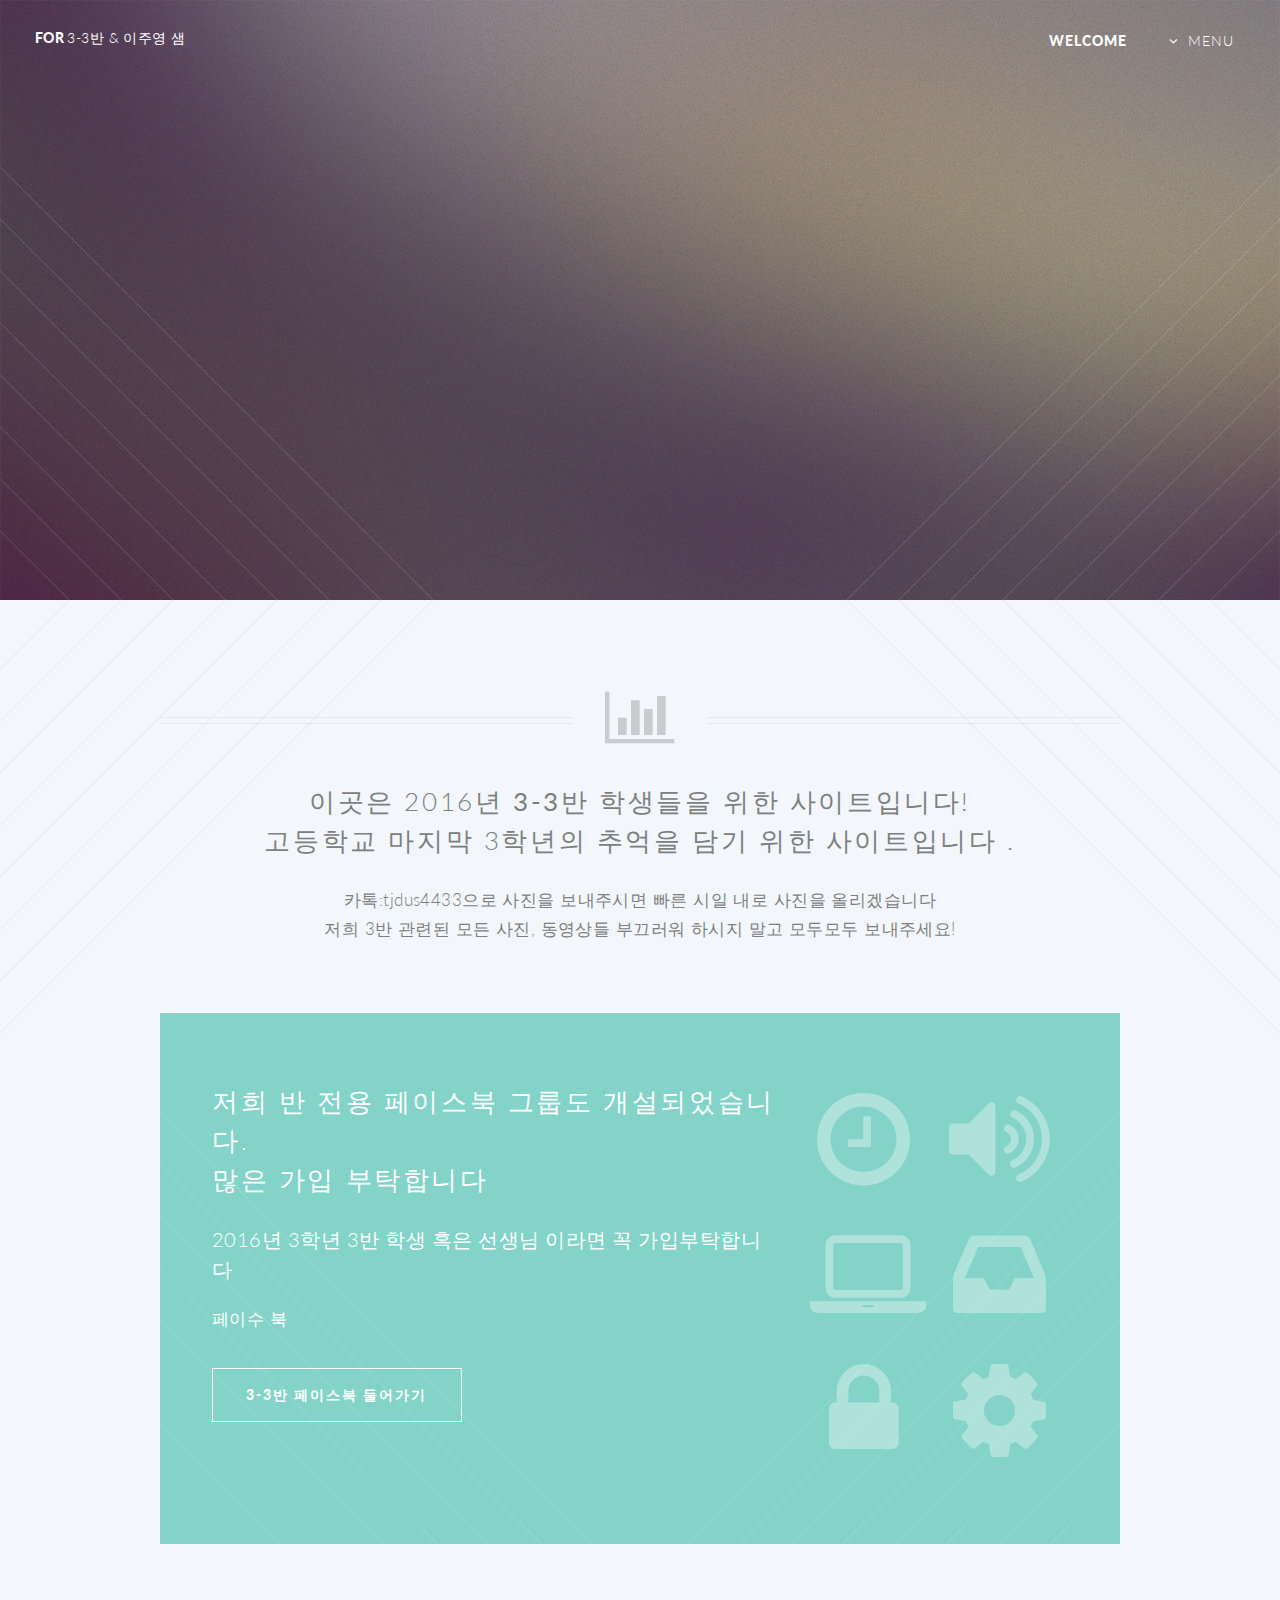
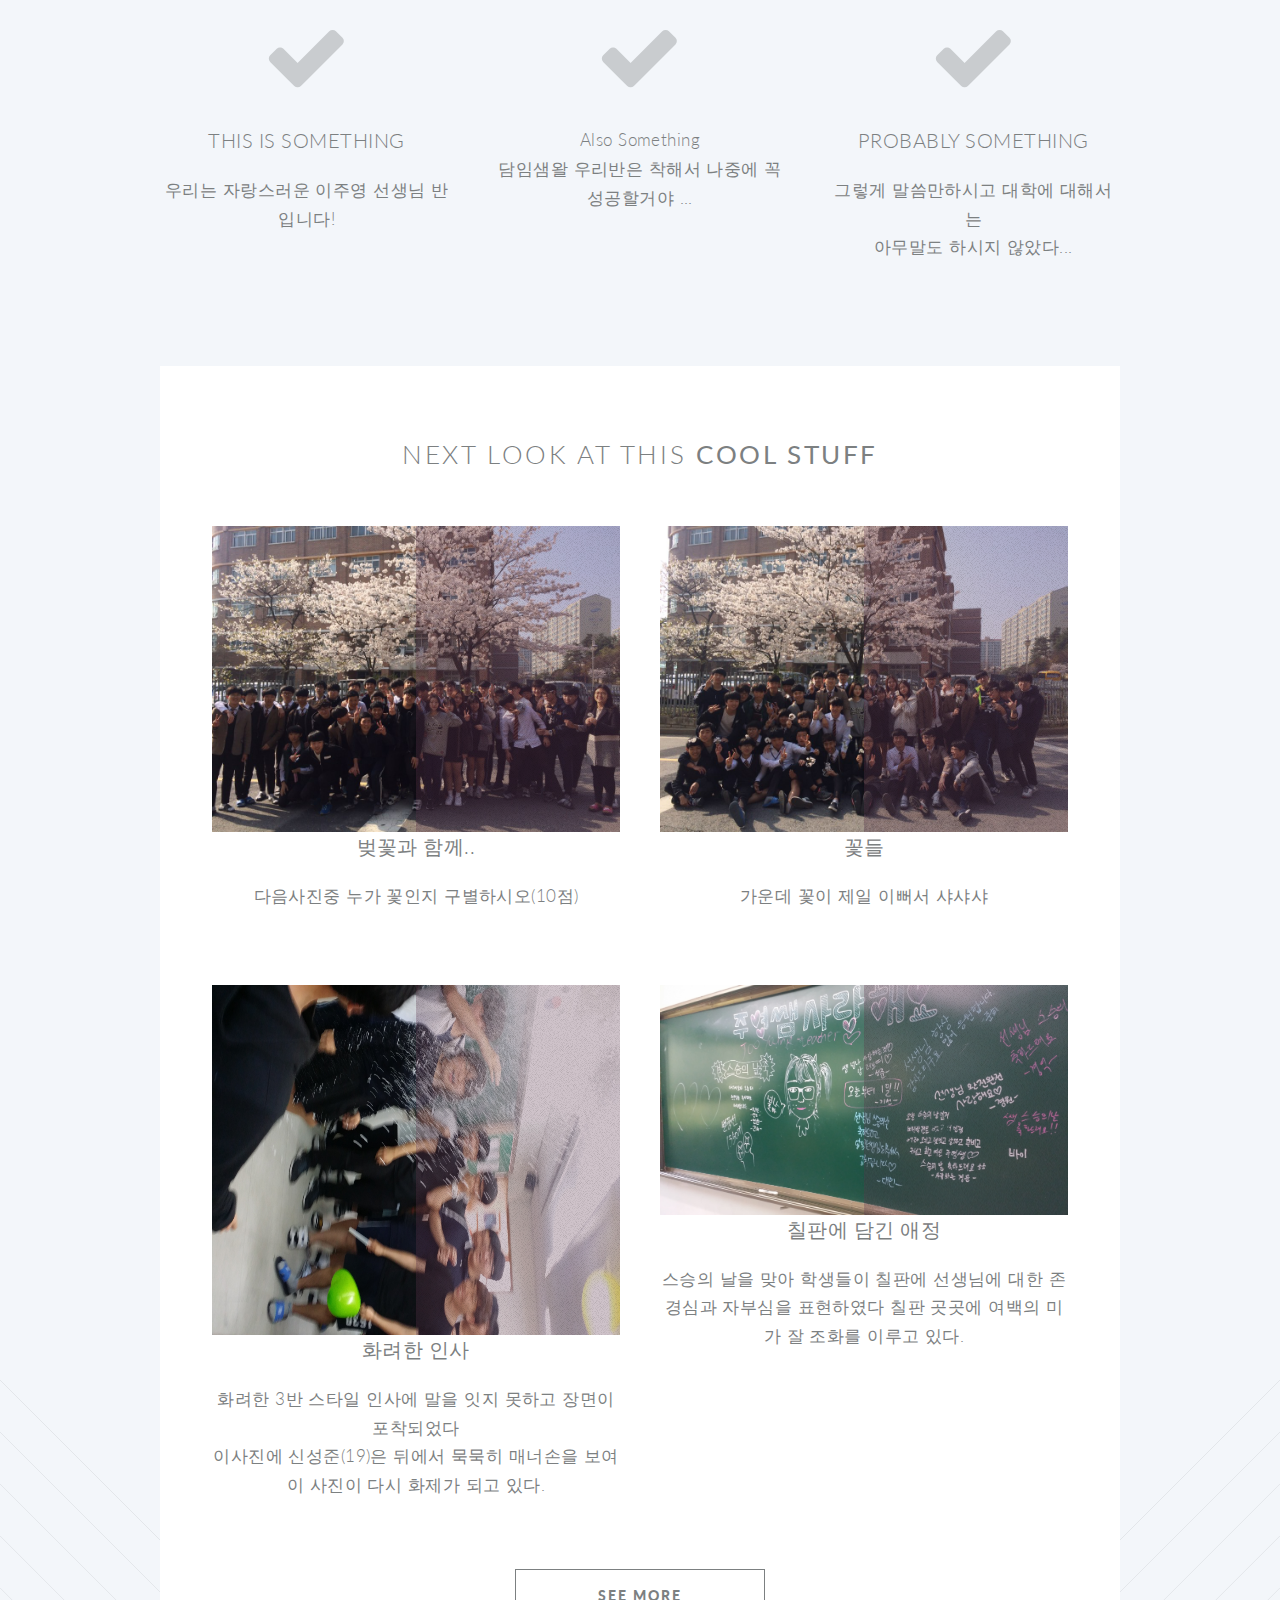
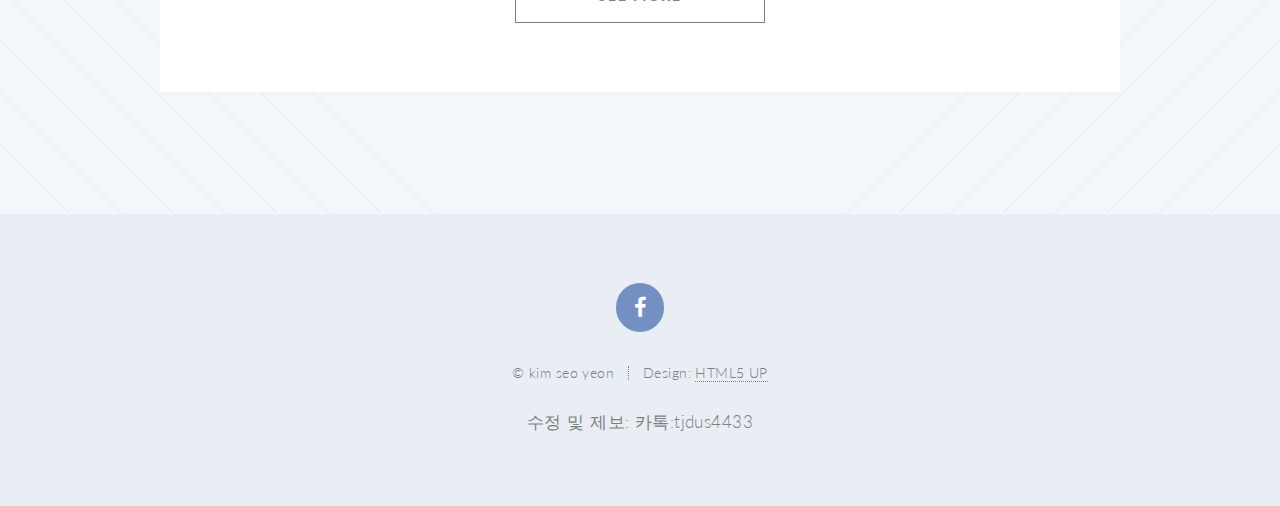
<file: index.html>
<!DOCTYPE HTML>
<!--
	Twenty by HTML5 UP
	html5up.net | @n33co
	Free for personal and commercial use under the CCA 3.0 license (html5up.net/license)
-->
<html>
	<head>
		<title>303 구성 family</title>
		<meta charset="utf-8" />
		<meta name="viewport" content="width=device-width, initial-scale=1" />
		<!--[if lte IE 8]><script src="assets/js/ie/html5shiv.js"></script><![endif]-->
		<link rel="stylesheet" href="assets/css/main.css" />
		<!--[if lte IE 8]><link rel="stylesheet" href="assets/css/ie8.css" /><![endif]-->
		<!--[if lte IE 9]><link rel="stylesheet" href="assets/css/ie9.css" /><![endif]-->
	</head>
	<body class="index">
		<div id="page-wrapper">

			<!-- Header -->
				<header id="header" class="alt">
					<h1 id="logo"><a href="index.html">for <span>3-3반 & 이주영 샘</span></a></h1>
					<nav id="nav">
						<ul>
							<li class="current"><a href="index.html">Welcome</a></li>
							<li class="submenu">
								<a href="#">menu</a> 
								<ul>
									<li><a href="album\album.html">gallery</a></li>
									<li><a href="video\video.html">video</a></li>
									<li><a href="https://www.facebook.com/groups/906107859497852/">3-9 facebook</a></li>
									<li><a href="http://www.koosung.hs.kr">koosung school</a></li>
									<!--<li class="submenu">
										<a href="#">Submenu</a>
										<ul>
											<li><a href="#">Dolore Sed</a></li>
											<li><a href="#">Consequat</a></li>
											<li><a href="#">Lorem Magna</a></li>
											<li><a href="#">Sed Magna</a></li>
											<li><a href="#">Ipsum Nisl</a></li>
										</ul>
									</li>-->
								</ul>
							</li>
						</ul>
					</nav>
				</header>

			<!-- Banner -->
				<section id="banner">

					<!--
						".inner" is set up as an inline-block so it automatically expands
						in both directions to fit whatever's inside it. This means it won't
						automatically wrap lines, so be sure to use line breaks where
						appropriate (<br />).
					-->
					<div class="inner">

						<header>
							<h2>koosung</h2>
						</header>
						<p>This is <strong>3-3</strong> students website
						<br />
						<br />
						made by kim seo yeon.</p>
						<footer>
							<ul class="buttons vertical">
								<li><a href="#main" class="button fit scrolly">Next page</a></li>
							</ul>
						</footer>

					</div>

				</section>

			<!-- Main -->
				<article id="main">

					<header class="special container">
						<span class="icon fa-bar-chart-o"></span>
						<h2>이곳은 2016년 <strong>3-3반</strong> 학생들을 위한 사이트입니다!
						<br />
						고등학교 마지막 3학년의 추억을 담기 위한 사이트입니다 .</h2>
						<p> 카톡:tjdus4433으로 사진을 보내주시면 빠른 시일 내로 사진을 올리겠습니다 
						<br />
						저희 3반 관련된 모든 사진, 동영상들 부끄러워 하시지 말고 모두모두 보내주세요!
					</header>

					<!-- One -->
						<section class="wrapper style2 container special-alt">
							<div class="row 50%">
								<div class="8u 12u(narrower)">

									<header>
										<h2> 저희 반 전용 페이스북 그룹도 개설되었습니다. </br> 많은 가입 부탁합니다</h2>
										<h3> 2016년 3학년 3반 학생 혹은 선생님 이라면 꼭 가입부탁합니다 </h3>
									</header>
									<p> 페이수 북 </p>
									<footer>
										<ul class="buttons">
											<li><a href="https://www.facebook.com/groups/906107859497852/" class="button">3-3반 페이스북 들어가기</a></li>
										</ul>
									</footer>

								</div>
								<div class="4u 12u(narrower) important(narrower)">

									<ul class="featured-icons">
										<li><span class="icon fa-clock-o"><span class="label">Feature 1</span></span></li>
										<li><span class="icon fa-volume-up"><span class="label">Feature 2</span></span></li>
										<li><span class="icon fa-laptop"><span class="label">Feature 3</span></span></li>
										<li><span class="icon fa-inbox"><span class="label">Feature 4</span></span></li>
										<li><span class="icon fa-lock"><span class="label">Feature 5</span></span></li>
										<li><span class="icon fa-cog"><span class="label">Feature 6</span></span></li>
									</ul>

								</div>
							</div>
						</section>

					<!-- Two -->
						<section class="wrapper style1 container special">
							<div class="row">
								<div class="4u 12u(narrower)">

									<section>
										<span class="icon featured fa-check"></span>
										<header>
											<h3>This is Something</h3>
										</header>
										<p> 우리는 자랑스러운 이주영 선생님 반입니다! </p>
									</section>

								</div>
								<div class="4u 12u(narrower)">

									<section>
										<span class="icon featured fa-check"></span>
										<header
											<h3>Also Something</h3>
										</header>
										<p>담임샘왈 우리반은 착해서 나중에 꼭 성공할거야 ...</p>
									</section>

								</div>
								<div class="4u 12u(narrower)">

									<section>
										<span class="icon featured fa-check"></span>
										<header>
											<h3>Probably Something</h3>
										</header>
										<p>그렇게 말씀만하시고 대학에 대해서는</br> 아무말도 하시지 않았다...</p>
									</section>

								</div>
							</div>
						</section>

					<!-- Three -->
						<section class="wrapper style3 container special">

							<header class="major">
								<h2>Next look at this <strong>cool stuff</strong></h2>
							</header>

							<div class="row">
								<div class="6u 12u(narrower)">

									<section>
										<a class="image featured"><img src="album\images\fulls\02.jpeg" alt="" /></a>
										<header>
											<h3>벚꽃과 함께..</h3>
										</header>
										<p>다음사진중 누가 꽃인지 구별하시오(10점)</p>
									</section>

								</div>
								<div class="6u 12u(narrower)">

									<section>
										<a class="image featured"><img src="album\images\fulls\10.jpeg" alt="" /></a>
										<header>
											<h3>꽃들</h3>
										</header>
										<p>가운데 꽃이 제일 이뻐서 샤샤샤</p>
									</section>

								</div>
							</div>
							<div class="row">
								<div class="6u 12u(narrower)">

									<section>
										<a class="image featured"><img src="album\images\fulls\20160513_1.jpg" width=300px height='350px' alt="" /></a>
										<header>
											<h3>화려한 인사</h3>
										</header>
										<p>화려한 3반 스타일 인사에 말을 잇지 못하고 장면이 포착되었다 </br> 이사진에 신성준(19)은 뒤에서 묵묵히 매너손을 보여 이 사진이 다시 화제가 되고 있다.</p>
									</section>

								</div>
								<div class="6u 12u(narrower)">

									<section>
										<a class="image featured"><img src="album\images\fulls\20160513_2.jpg" alt="" /></a>
										<header>
											<h3>칠판에 담긴 애정</h3>
										</header>
										<p>스승의 날을 맞아 학생들이 칠판에 선생님에 대한 존경심과 자부심을 표현하였다 칠판 곳곳에 여백의 미가 잘 조화를 이루고 있다.</p>
									</section>

								</div>
							</div>

							<footer class="major">
								<ul class="buttons">
									<li><a href="album\album.html" class="button">See More</a></li>
								</ul>
							</footer>

						</section>

				</article>



			<!-- Footer -->
				<footer id="footer">

					<ul class="icons">
						<!--<li><a href="#" class="icon circle fa-twitter"><span class="label">Twitter</span></a></li>-->
						<li><a href="https://www.facebook.com/groups/906107859497852/" class="icon circle fa-facebook"><span class="label">Facebook</span></a></li>
					</ul>

					<ul class="copyright">
						<li>&copy; kim seo yeon</li><li>Design: <a href="http://html5up.net">HTML5 UP</a></li>
					</ul>
					<ul class="bug">
						<li>수정 및 제보: 카톡:tjdus4433 
						</li>
					</ul>

				</footer>

		</div>

		<!-- Scripts -->
			<script src="assets/js/jquery.min.js"></script>
			<script src="assets/js/jquery.dropotron.min.js"></script>
			<script src="assets/js/jquery.scrolly.min.js"></script>
			<script src="assets/js/jquery.scrollgress.min.js"></script>
			<script src="assets/js/skel.min.js"></script>
			<script src="assets/js/util.js"></script>
			<!--[if lte IE 8]><script src="assets/js/ie/respond.min.js"></script><![endif]-->
			<script src="assets/js/main.js"></script>

	</body>
</html>
</file>
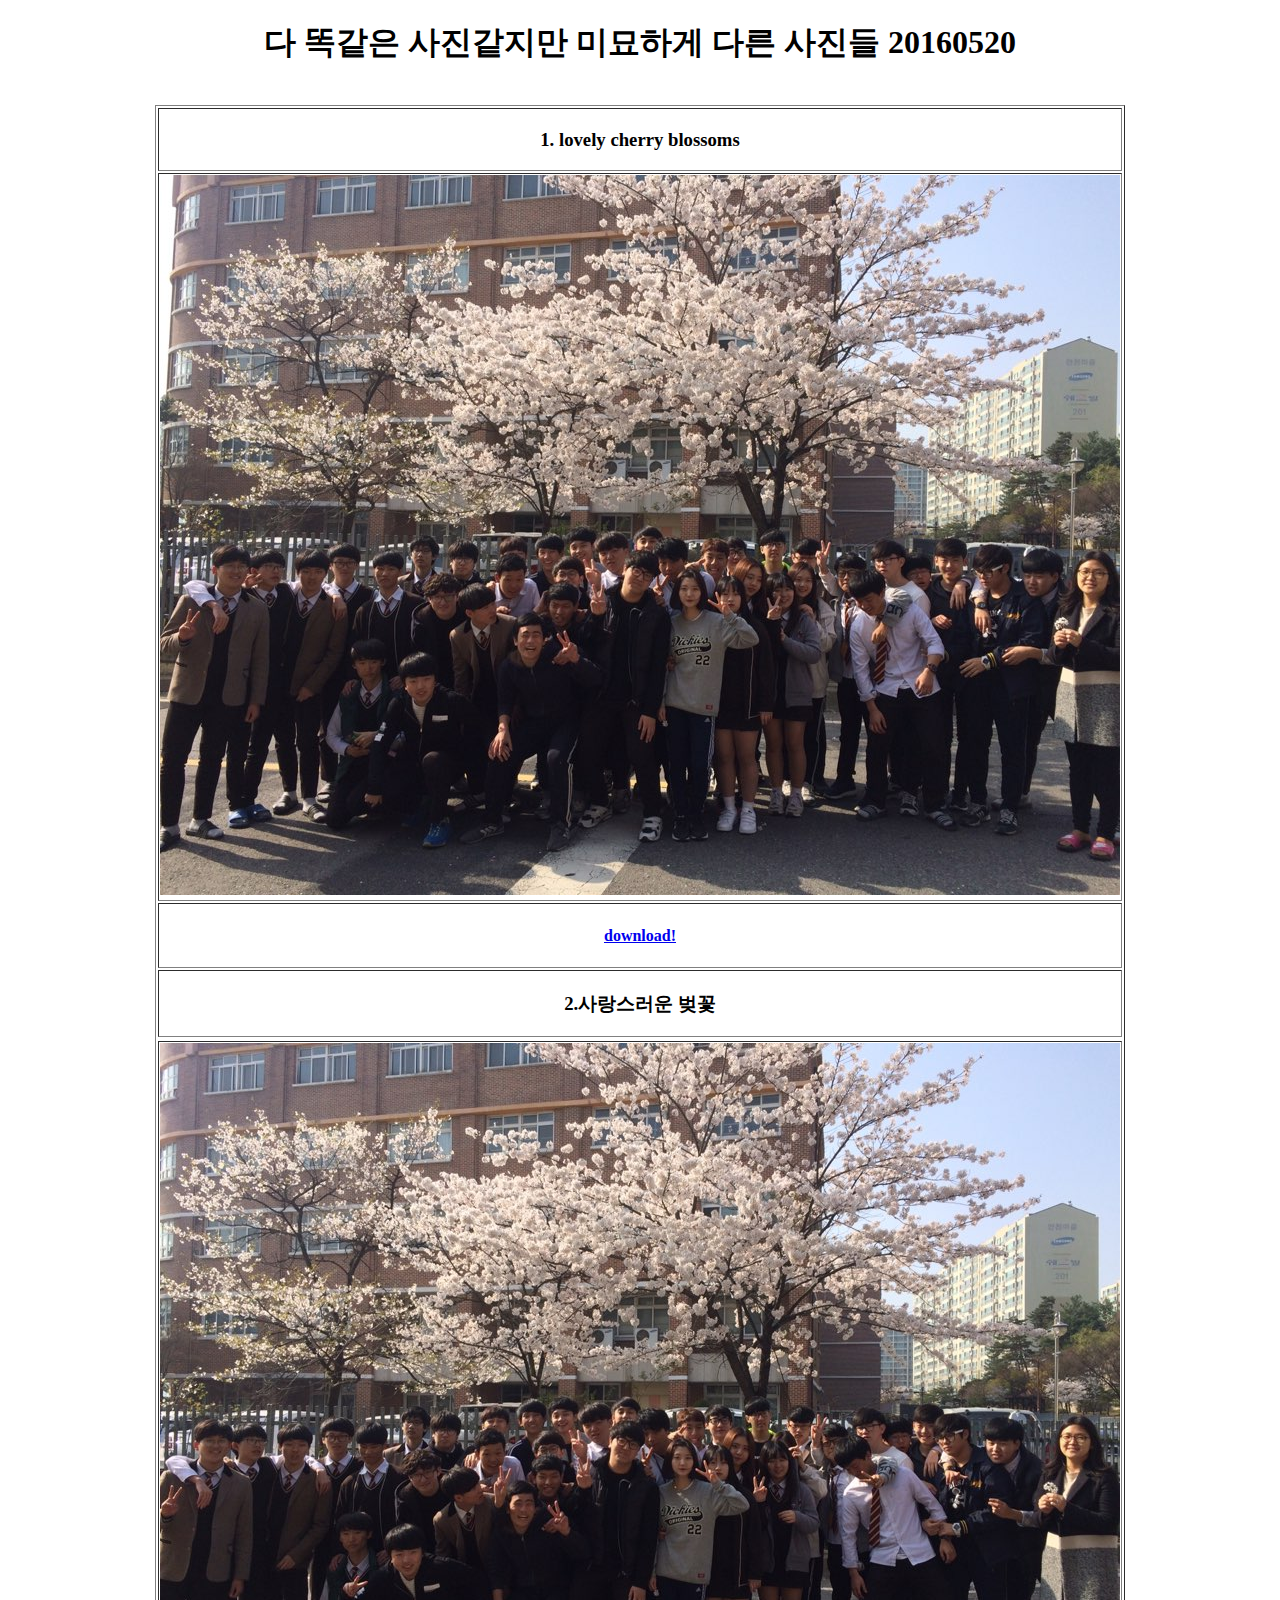
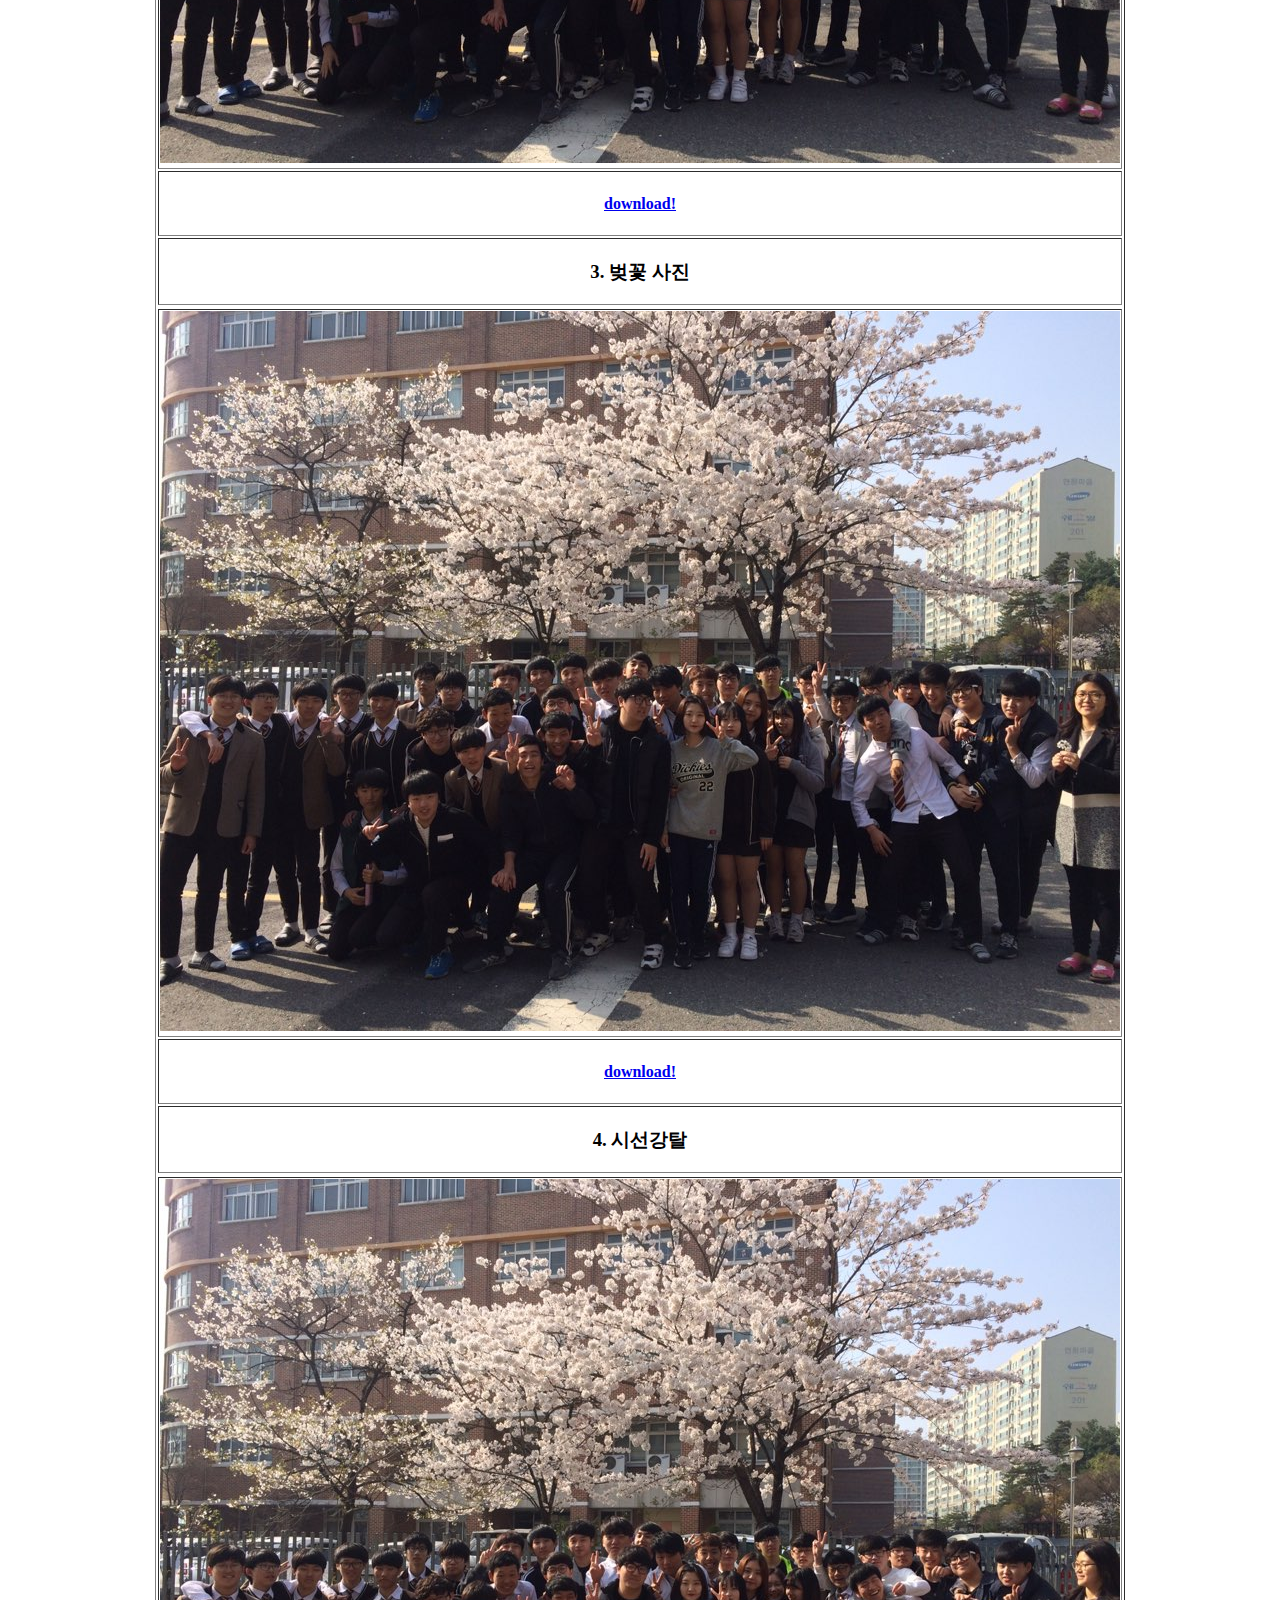
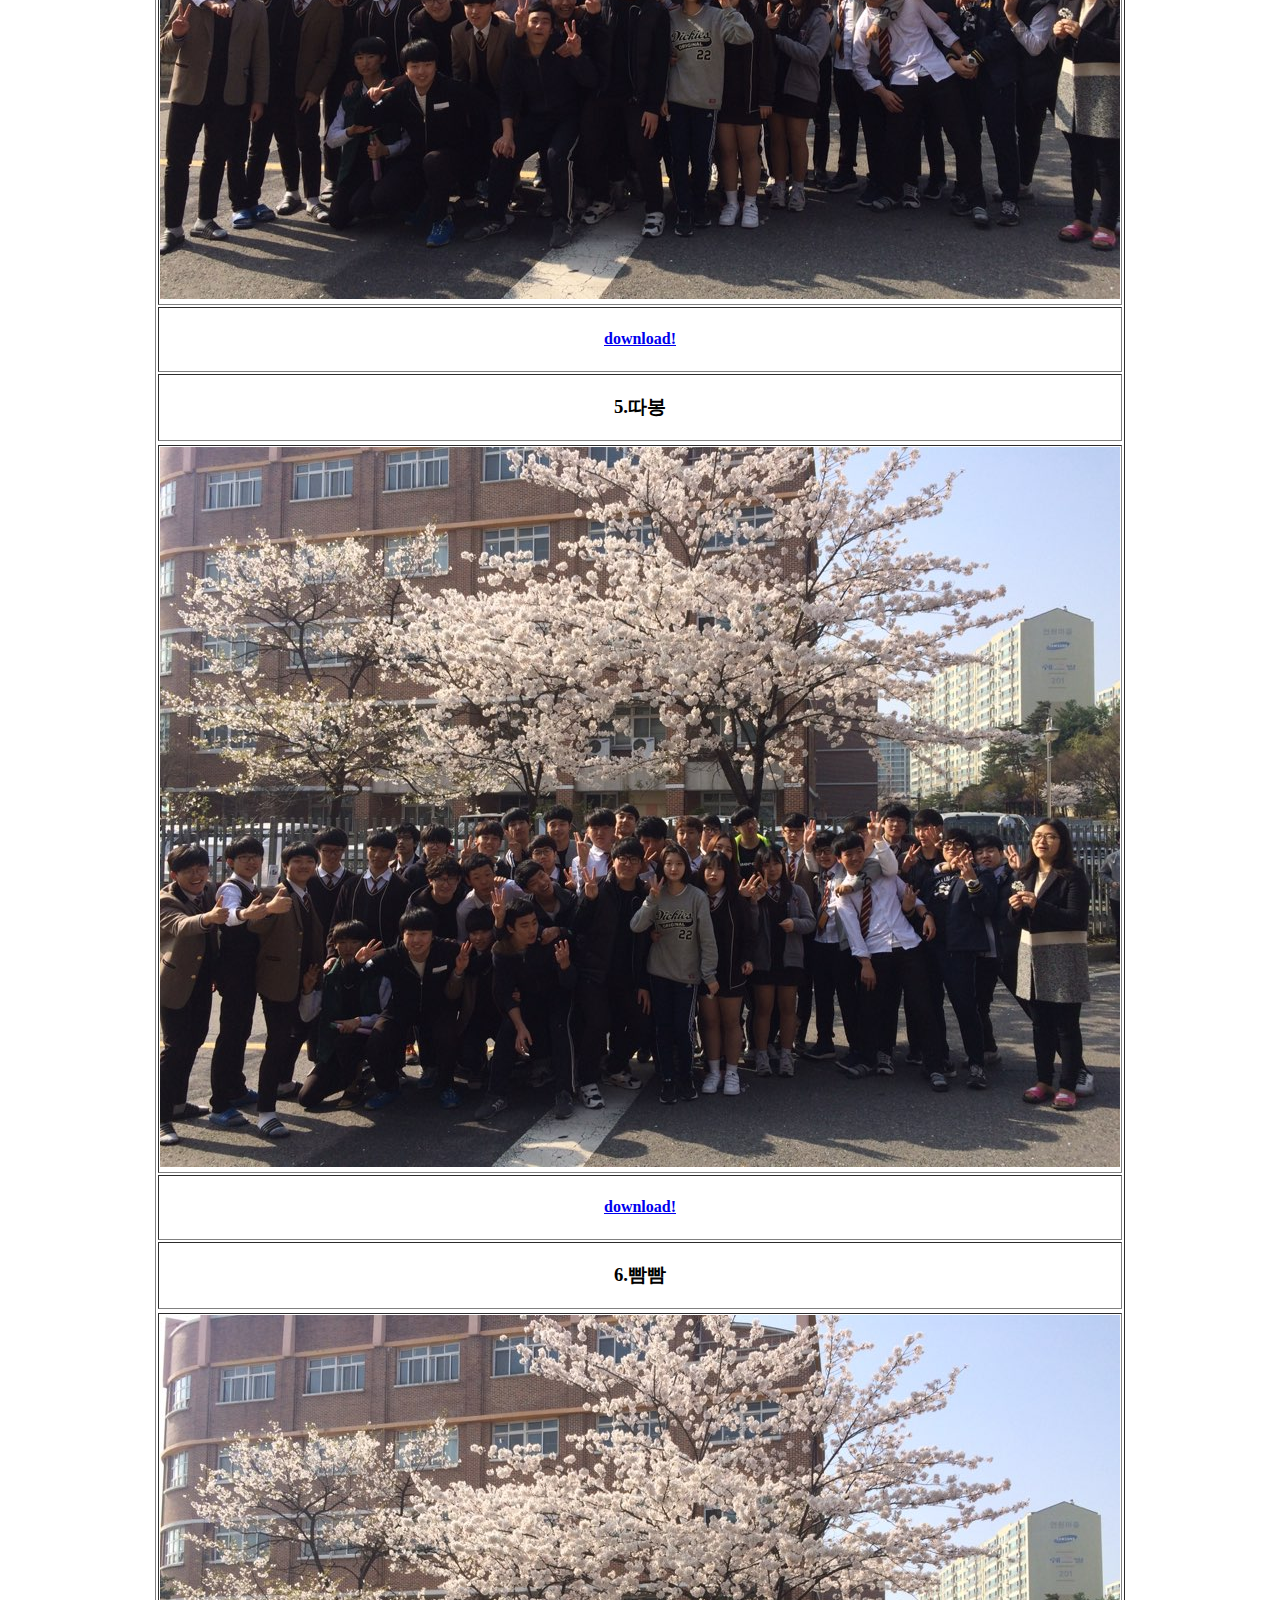
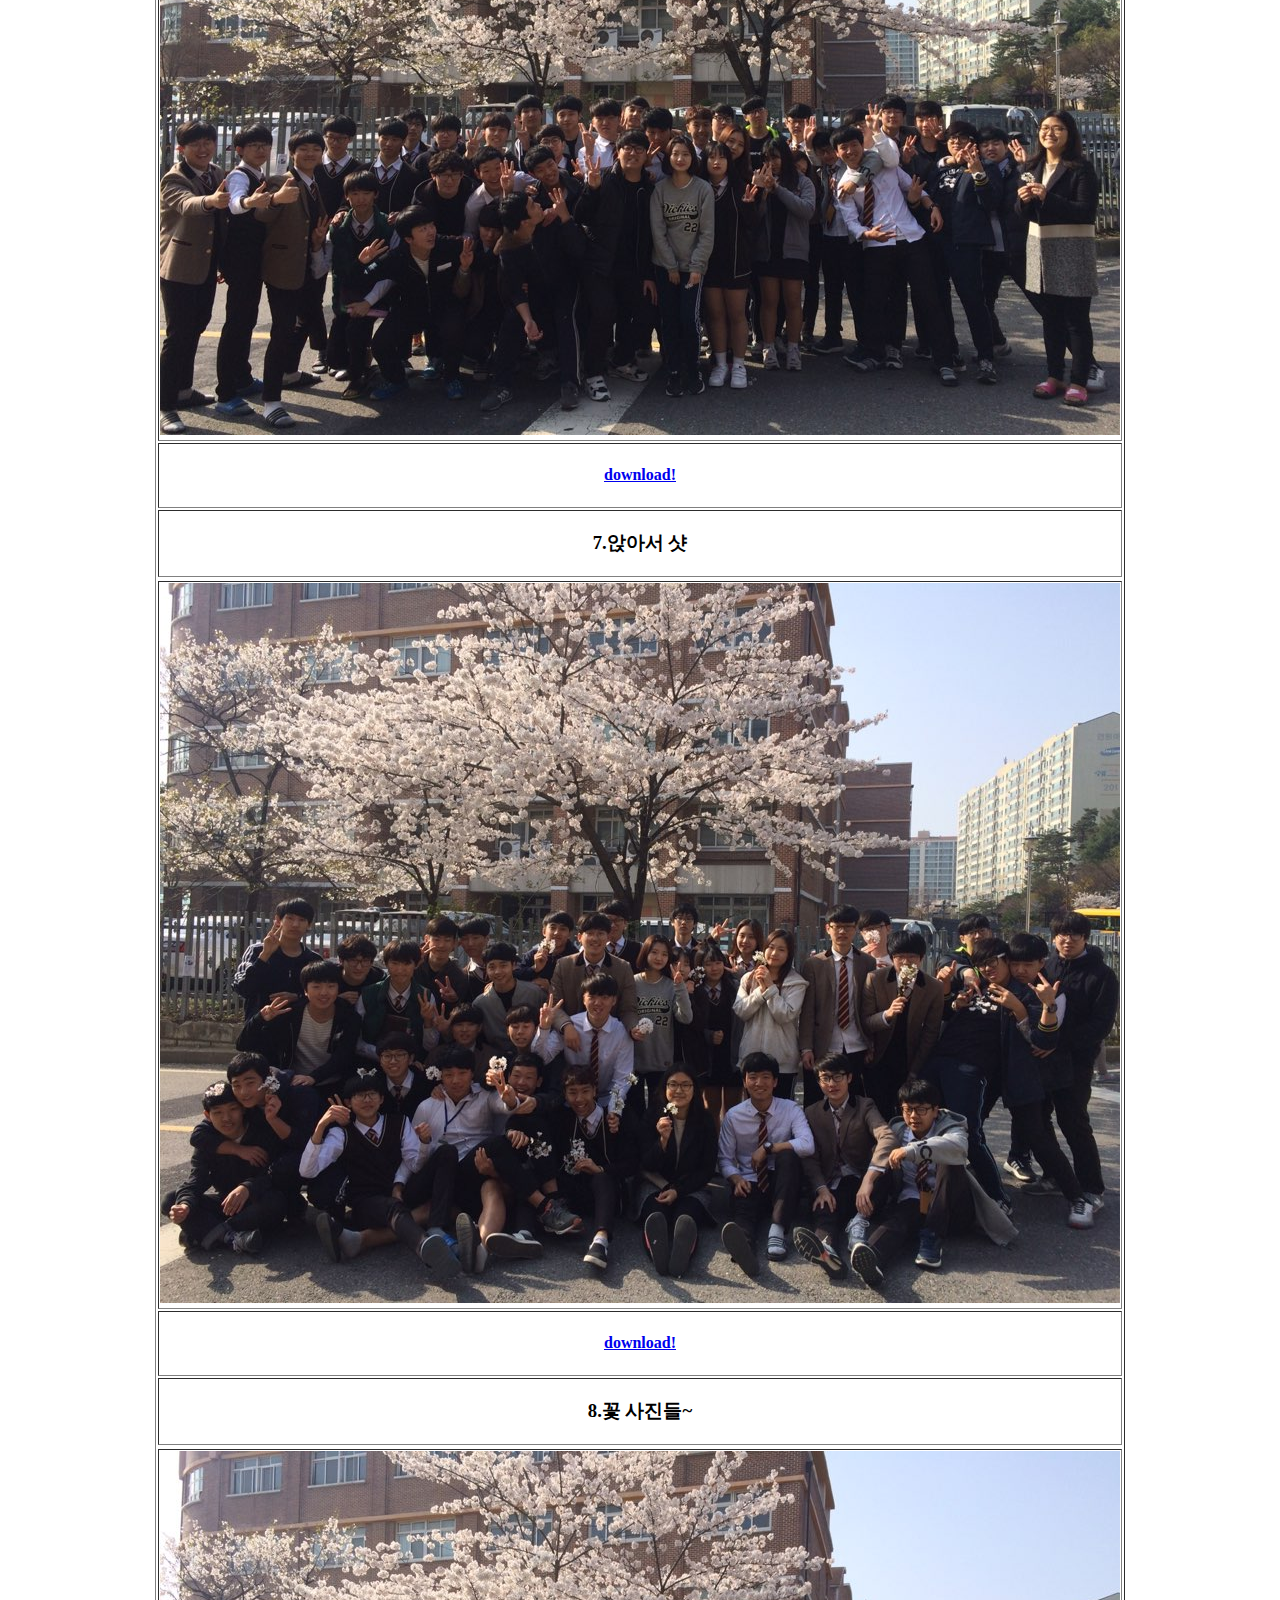
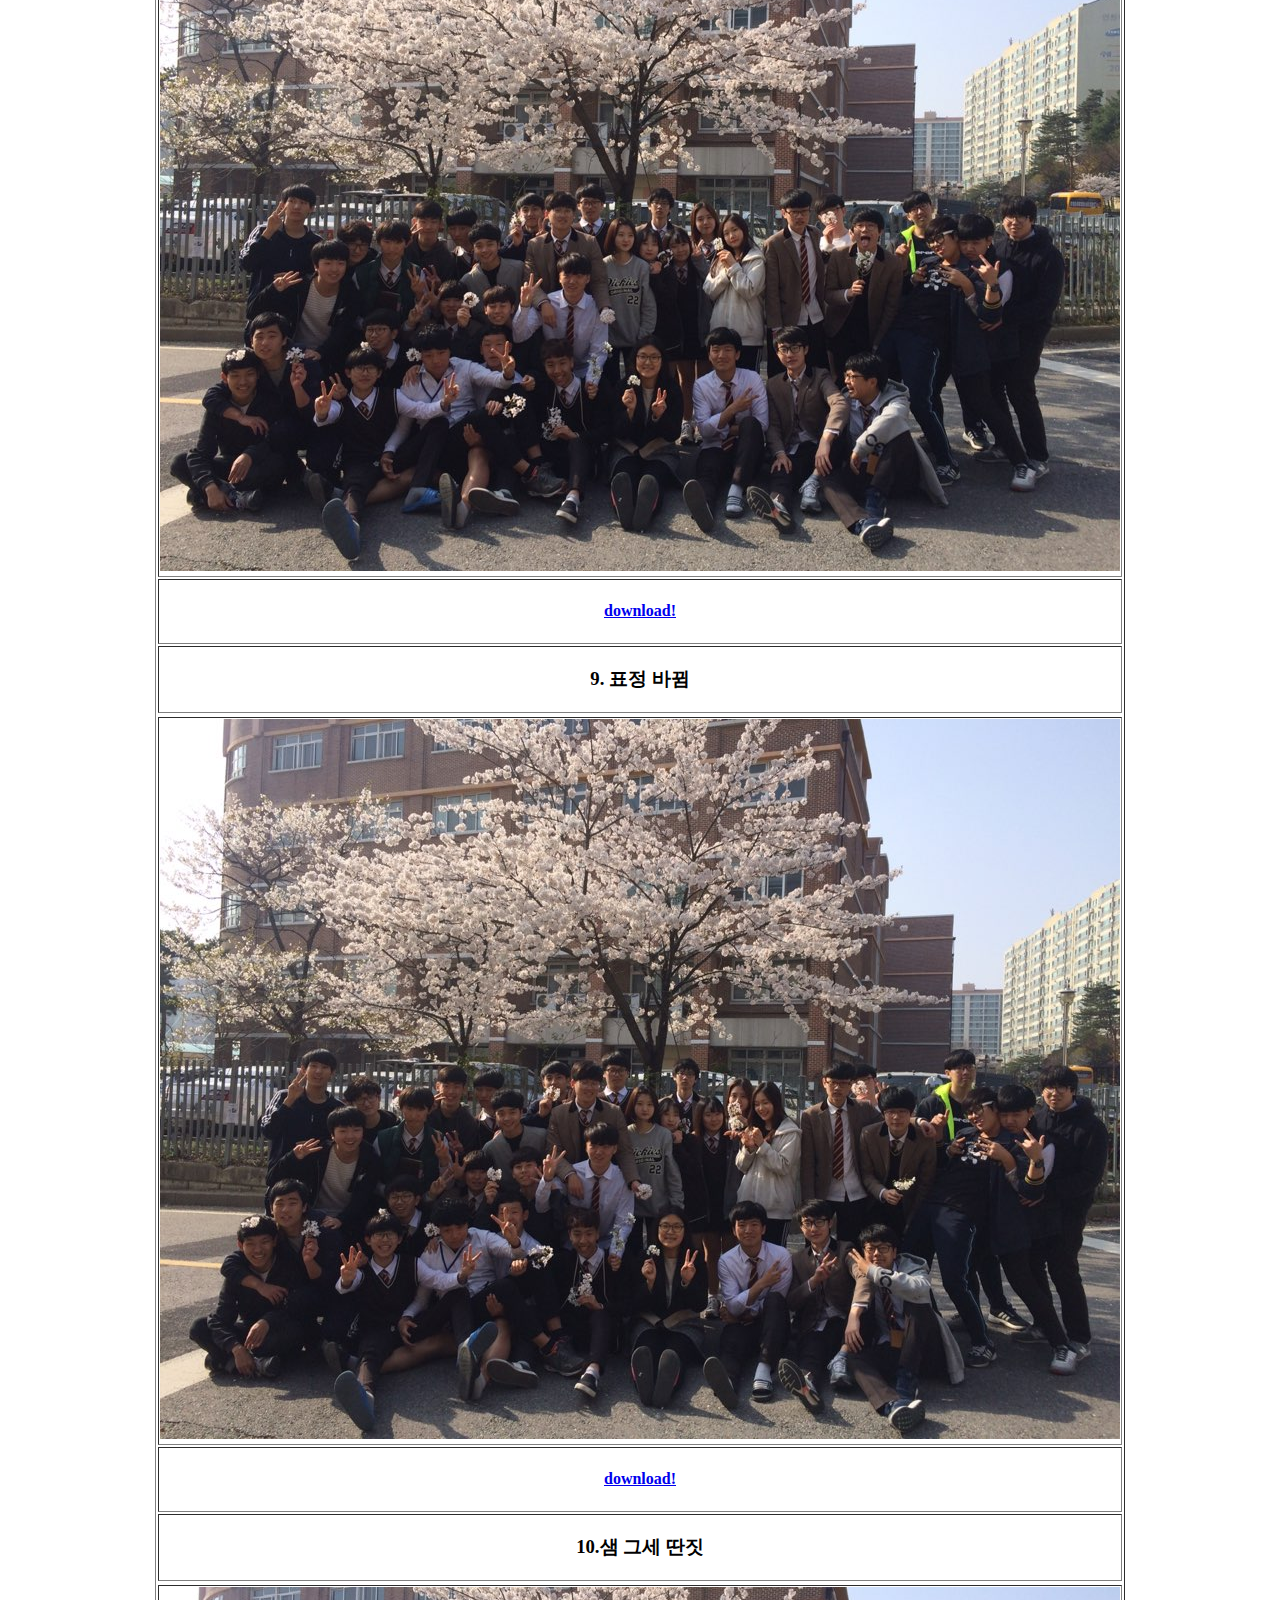
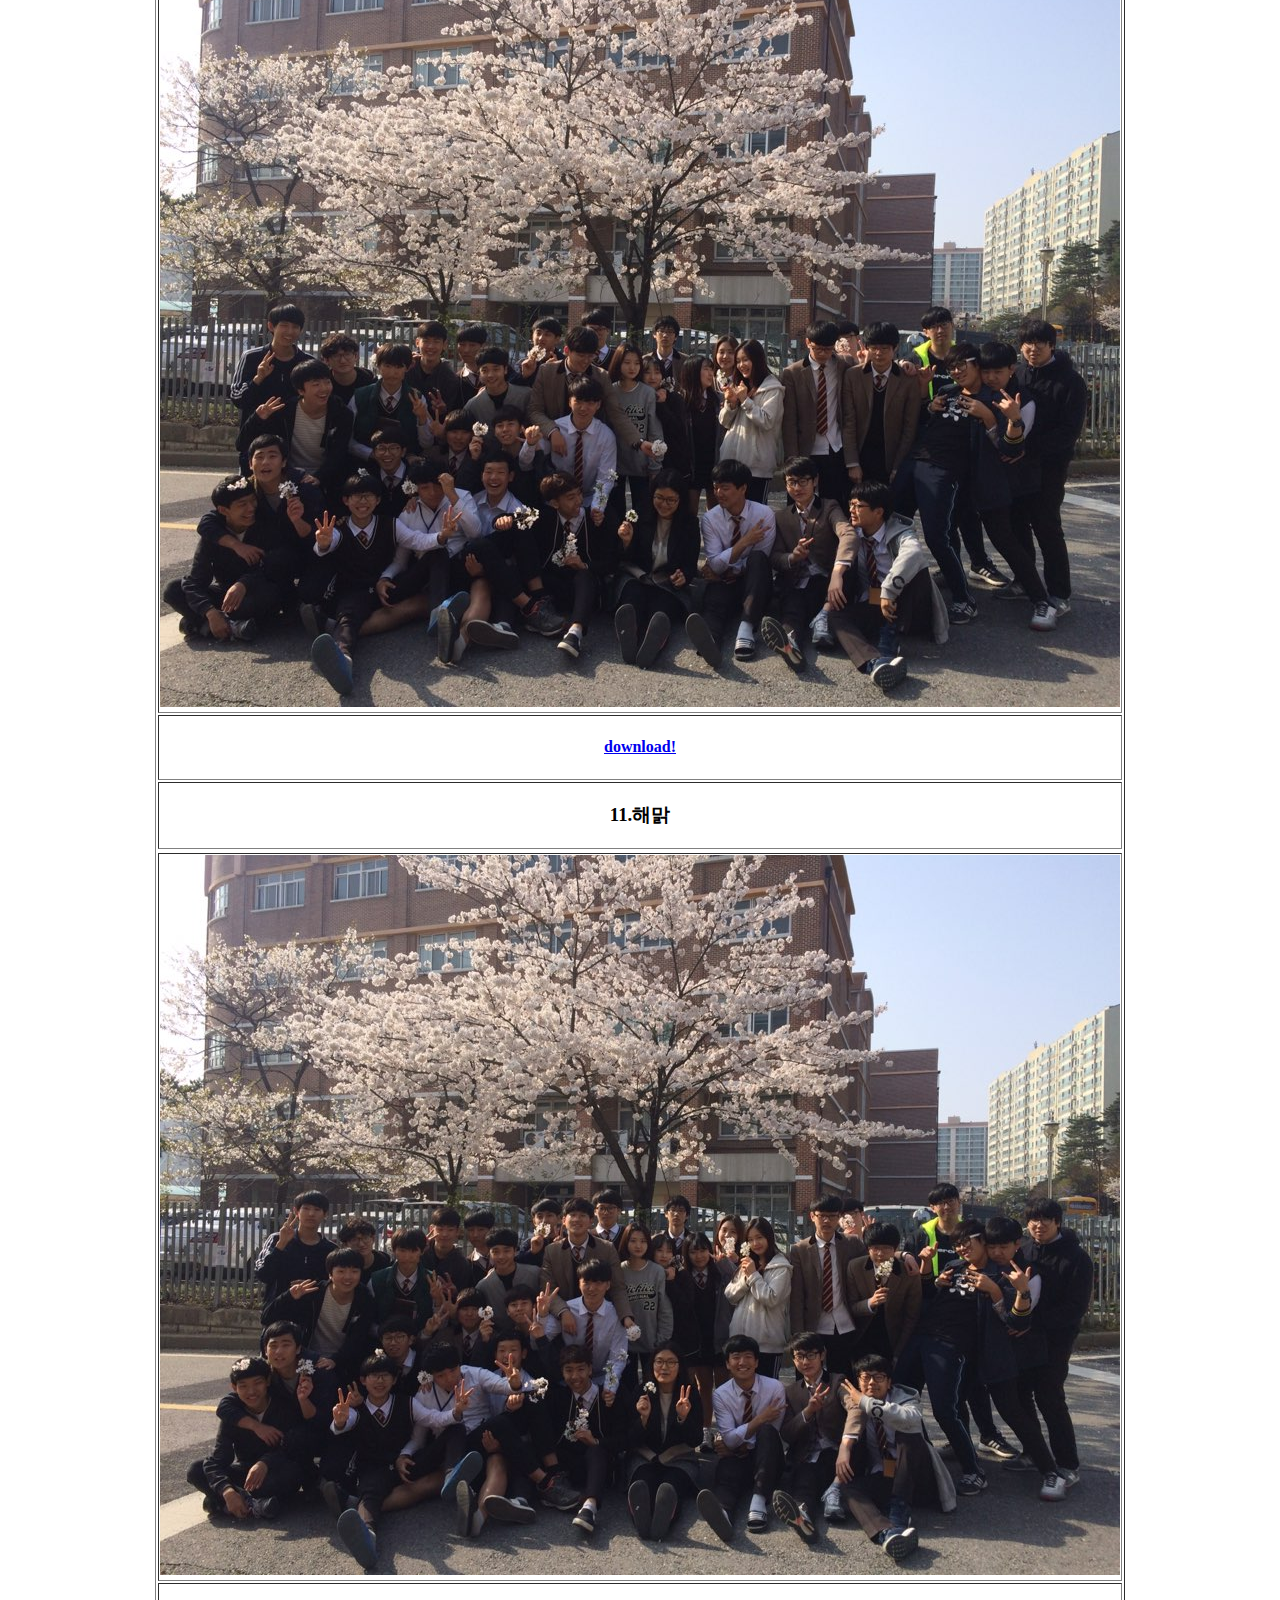
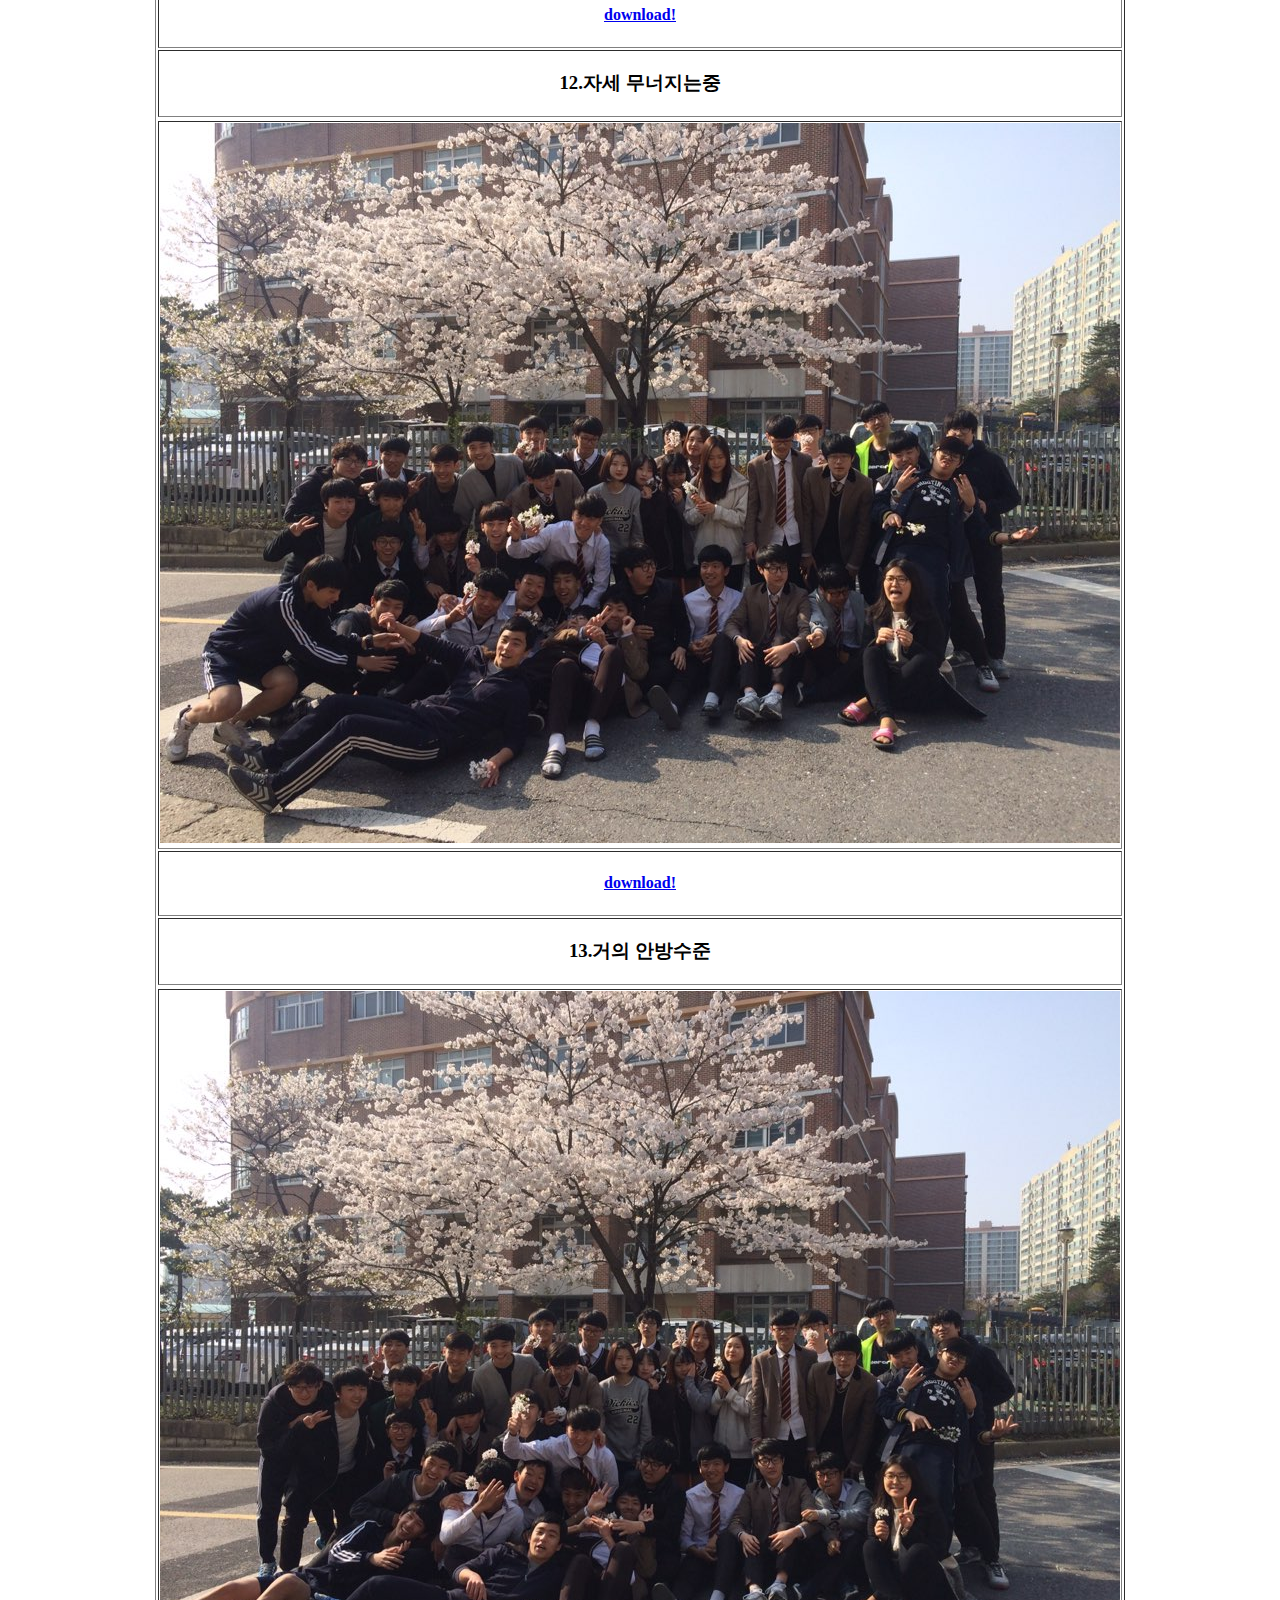
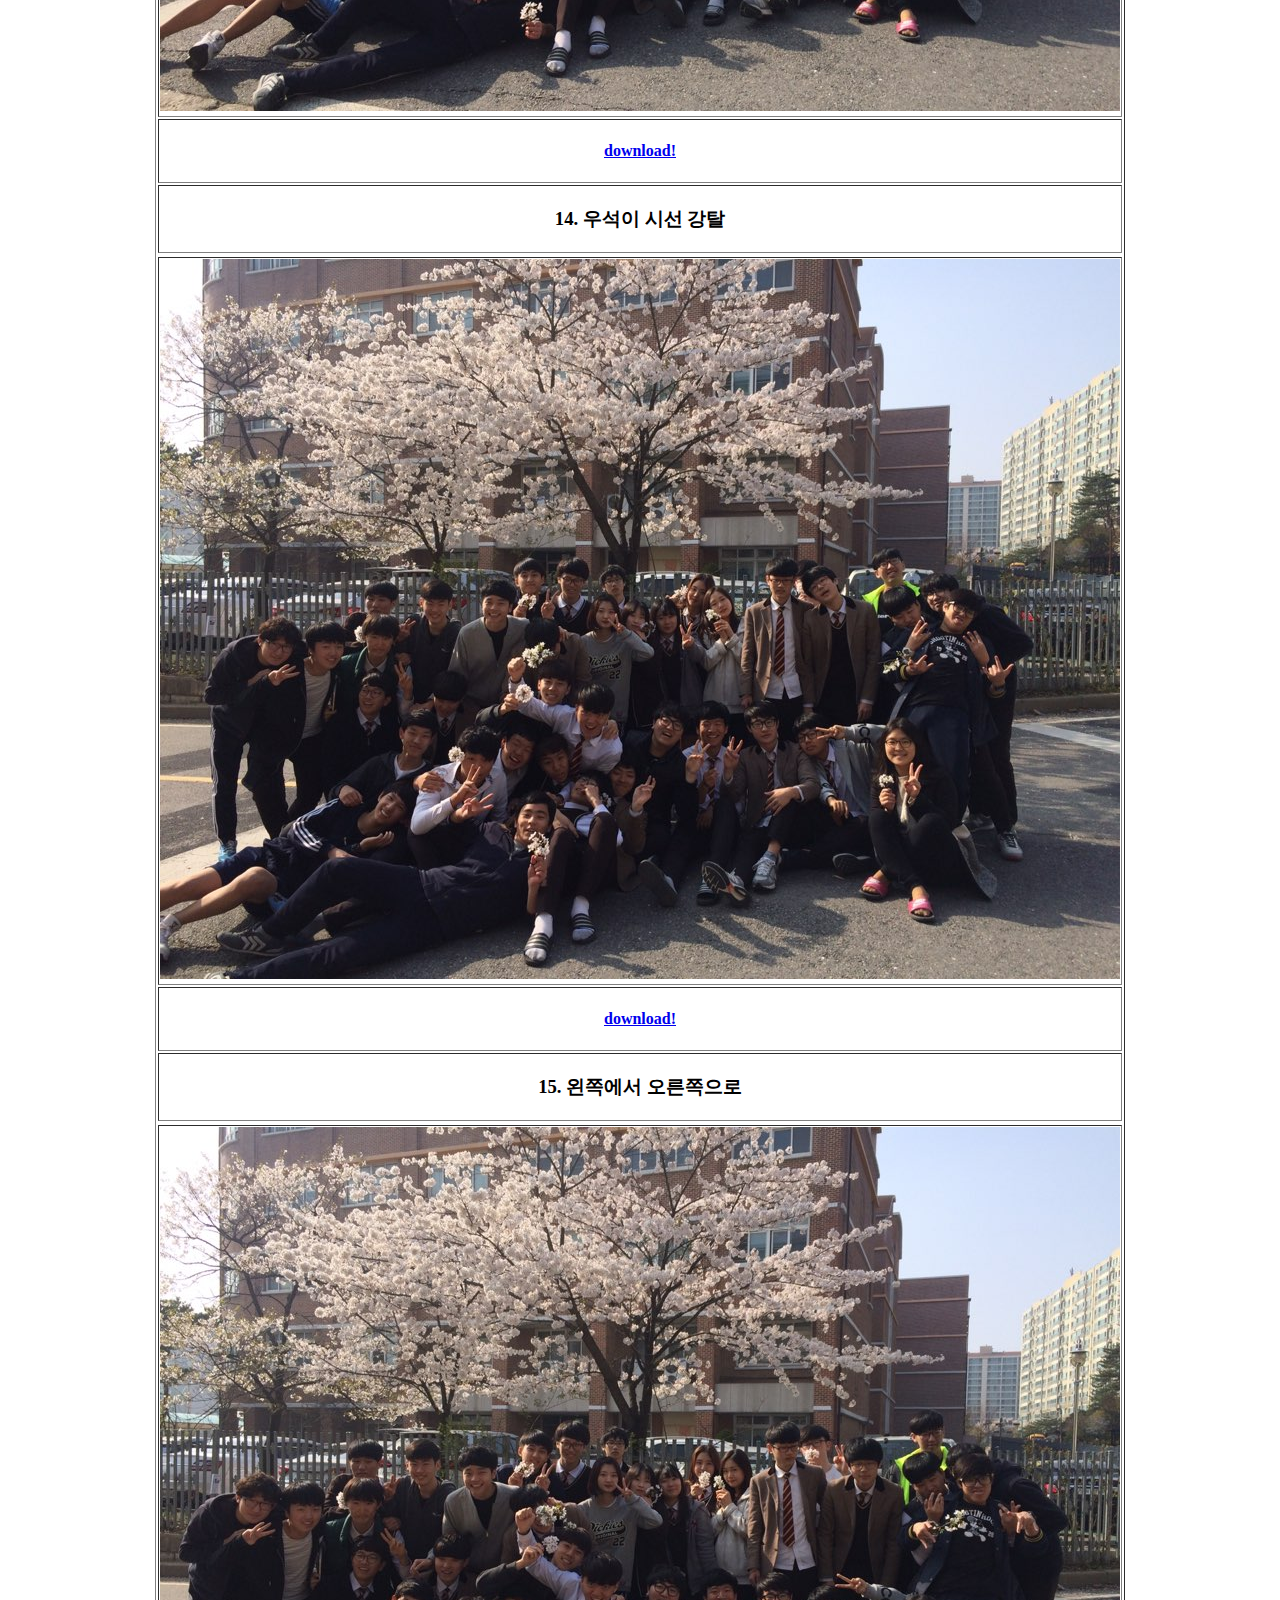
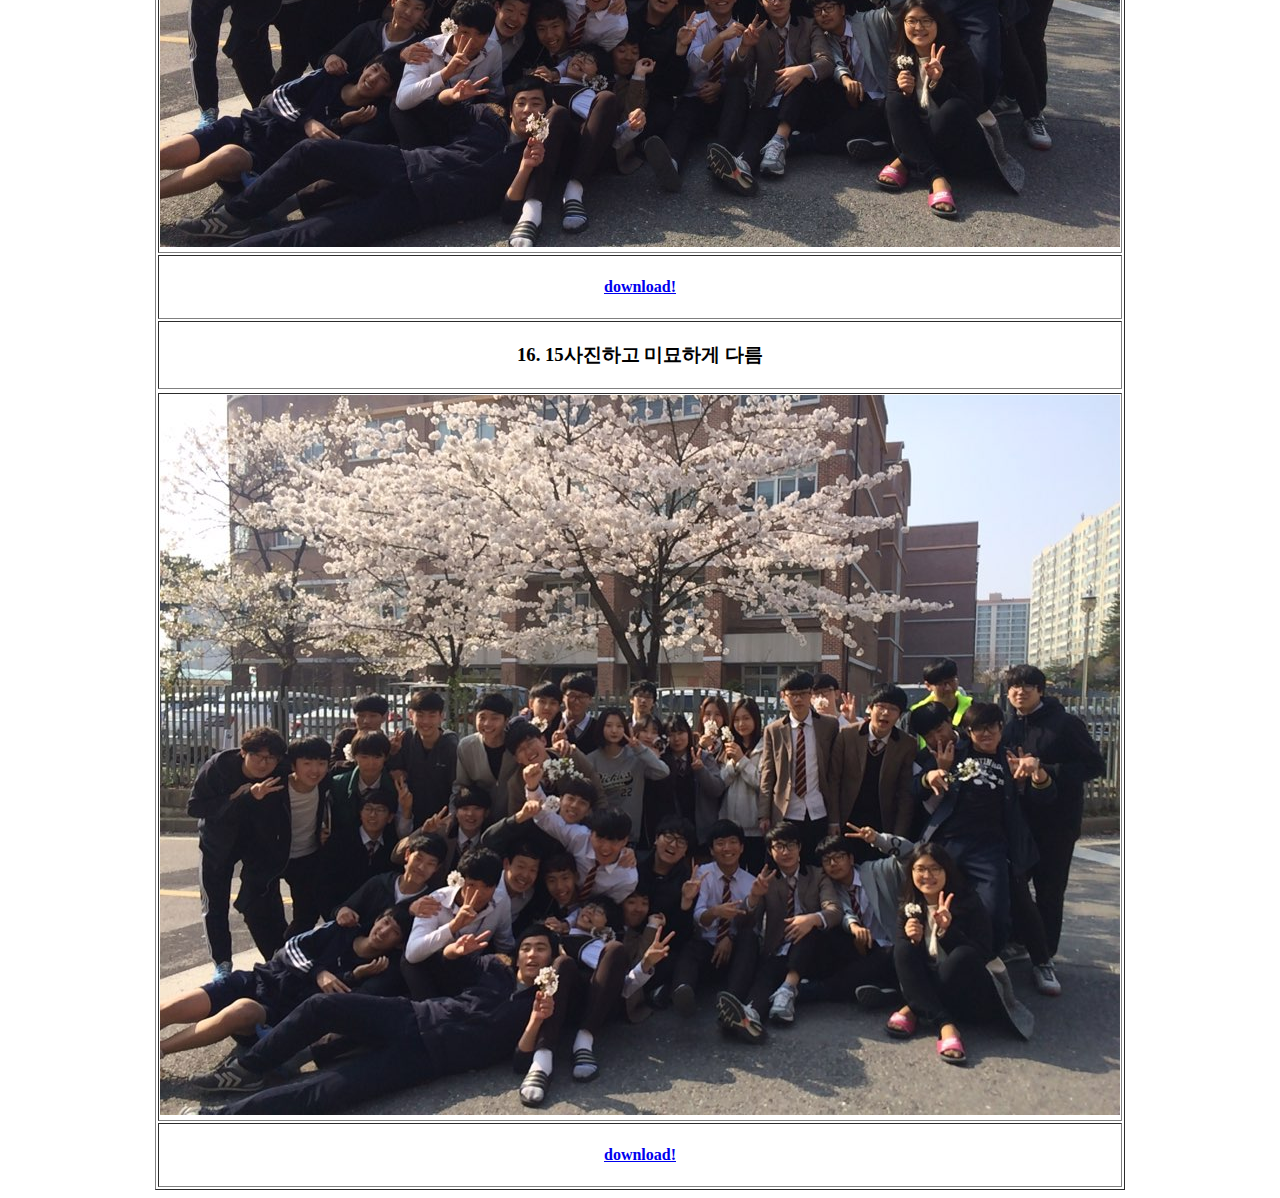
<file: album/blossom.html>
<!DOCTYPE html>
<html>
<head>
	<meta charset="utf-8" />
	<!-- for mobile user (may be most user is mobile) 
<meta name="viewport" content="width=device-width,initial-scale=1.0,minimum-scale=1.0,maximum-scale=1.0"> <!-- for mobile-->
<meta name="viewport" content="width=device-width, user-scalable=no">
<meta name="viewport" content="width=500, initial-scale=1">
	<meta name="viewport" content="initial-scale=1, maximum-scale=1">
	<title>
		bloosom
	</title>
</head>
<body>

<h1 align="center">다 똑같은 사진같지만 미묘하게 다른 사진들 20160520</h1><br>

<table border="1" align="center">
	<!-- first pic -->
	<TR>
		<Td colspan="2" align="center">	<h3>1. lovely cherry blossoms</h3></Td>
		</TR>
	<tr>
		<td colspan="2" align="center">
			<img src="images/fulls/01.jpeg">
		</td>
	</tr>
	<TR>
		<td align="center" colspan="2" ><h4><a href="images/fulls/01.jpeg" download> download!</a> </h4> </td>
	</TR>

	<!-- second pic -->
	<TR>
		<Td colspan="2" align="center">	<h3>2.사랑스러운 벚꽃 </h3>	</Td>
		</TR>
	<tr>
	<tr>
		<td colspan="2" align="center">
			<img src="images/fulls/02.jpeg">
		</td>
	</tr>
	<TR>
		<td align="center" colspan="2" ><h4><a href="images/fulls/02.jpeg" download> download!   </ㄴa> </h4> </td>
	</TR>
	<!--third pic -->
	<TR>
		<Td colspan="2" align="center">	<h3>3. 벚꽃 사진</h3>	</Td>
		</TR>
	<tr>
	<tr>
		<td colspan="2" align="center">
			<img src="images/fulls/04.jpeg">
		</td>
	</tr>
	<TR>
		<td align="center" colspan="2" ><h4><a href="images/fulls/04.jpeg" download> download!   </a> </h4> </td>
	</TR>
	<!--forth pic -->
	<TR>
		<Td colspan="2" align="center">	<h3>4. 시선강탈</h3>	</Td>
		</TR>
	<tr>
	<tr>
		<td colspan="2" align="center">
			<img src="images/fulls/05.jpeg">
		</td>
	</tr>
	<TR>
		<td align="center" colspan="2" ><h4><a href="images/fulls/05.jpeg" download> download!   </a> </h4> </td>
	</TR>
	<!-- fifth pic -->
	<TR>
		<Td colspan="2" align="center">	<h3>5.따봉  </h3>	</Td>
		</TR>
	<tr>
	<tr>
		<td colspan="2" align="center">
			<img src="images/fulls/07.jpeg">
		</td>
	</tr>
	<TR>
		<td align="center" colspan="2" ><h4><a href="images/fulls/07.jpeg" download> download!   </a> </h4> </td>
	</TR>	
	<!-- 여섯번째 영어로 몰라 -->
	<TR>
		<Td colspan="2" align="center">	<h3>6.빰빰  </h3>	</Td>
		</TR>
	<tr>
	<tr>
		<td colspan="2" align="center">
			<img src="images/fulls/08.jpeg">
		</td>
	</tr>
	<TR>
		<td align="center" colspan="2" ><h4><a href="images/fulls/08.jpeg" download> download!   </a> </h4> </td>
	</TR>
	<!-- seven pic -->
	<TR>
		<Td colspan="2" align="center">	<h3>7.앉아서 샷 </h3>	</Td>
		</TR>
	<tr>
	<tr>
		<td colspan="2" align="center">
			<img src="images/fulls/09.jpeg">
		</td>
	</tr>
	<TR>
		<td align="center" colspan="2" ><h4><a href="images/fulls/09.jpeg" download> download!   </a> </h4> </td>
	</TR>
	<!-- eight pic-->
	<TR>
		<Td colspan="2" align="center">	<h3>8.꽃 사진들~ </h3>	</Td>
		</TR>
	<tr>
	<tr>
		<td colspan="2" align="center">
			<img src="images/fulls/10.jpeg">
		</td>
	</tr>
	<TR>
		<td align="center" colspan="2" ><h4><a href="images/fulls/10.jpeg" download> download!   </a> </h4> </td>
	</TR>
	<!--나인 사진 -->
	<TR>
		<Td colspan="2" align="center">	<h3>9. 표정 바뀜 </h3>	</Td>
		</TR>
	<tr>
	<tr>
		<td colspan="2" align="center">
			<img src="images/fulls/11.jpeg">
		</td>
	</tr>
	<TR>
		<td align="center" colspan="2" ><h4><a href="images/fulls/11.jpeg" download> download!   </a> </h4> </td>
	</TR>
	<!-- 텐 -->
	<TR>
		<Td colspan="2" align="center">	<h3>10.샘 그세 딴짓 </h3>	</Td>
		</TR>
	<tr>
	<tr>
		<td colspan="2" align="center">
			<img src="images/fulls/12.jpeg">
		</td>
	</tr>
	<TR>
		<td align="center" colspan="2" ><h4><a href="images/fulls/12.jpeg" download> download!   </a> </h4> </td>
	</TR>
	<!-- 11 사진 --> 
	<TR>
		<Td colspan="2" align="center">	<h3>11.해맑 </h3>	</Td>
		</TR>
	<tr>
	<tr>
		<td colspan="2" align="center">
			<img src="images/fulls/15.jpeg">
		</td>
	</tr>
	<TR>
		<td align="center" colspan="2" ><h4><a href="images/fulls/15.jpeg" download> download!   </a> </h4> </td>
	</TR>
	<!--12 -->
	<TR>
		<Td colspan="2" align="center">	<h3>12.자세 무너지는중 </h3>	</Td>
		</TR>
	<tr>
	<tr>
		<td colspan="2" align="center">
			<img src="images/fulls/13.jpeg">
		</td>
	</tr>
	<TR>
		<td align="center" colspan="2" ><h4><a href="images/fulls/13.jpeg" download> download!   </a> </h4> </td>
	</TR>
	<!-- 13 -->
	<TR>
		<Td colspan="2" align="center">	<h3>13.거의 안방수준  </h3>	</Td>
		</TR>
	<tr>
	<tr>
		<td colspan="2" align="center">
			<img src="images/fulls/14.jpeg">
		</td>
	</tr>
	<TR>
		<td align="center" colspan="2" ><h4><a href="images/fulls/14.jpeg" download> download!   </a> </h4> </td>
	</TR>
	<!--14-->
	<TR>
		<Td colspan="2" align="center">	<h3>14. 우석이 시선 강탈 </h3>	</Td>
		</TR>
	<tr>
	<tr>
		<td colspan="2" align="center">
			<img src="images/fulls/16.jpeg">
		</td>
	</tr>
	<TR>
		<td align="center" colspan="2" ><h4><a href="images/fulls/16.jpeg" download> download!   </a> </h4> </td>
	</TR>
	<!--15 -->
	<TR>
		<Td colspan="2" align="center">	<h3>15. 왼쪽에서 오른쪽으로  </h3>	</Td>
		</TR>
	<tr>
	<tr>
		<td colspan="2" align="center">
			<img src="images/fulls/17.jpeg">
		</td>
	</tr>
	<TR>
		<td align="center" colspan="2" ><h4><a href="images/fulls/17.jpeg" download> download!   </a> </h4> </td>
	</TR>
	<!-- 16 -->
	<TR>
		<Td colspan="2" align="center">	<h3>16. 15사진하고 미묘하게 다름  </h3>	</Td>
		</TR>
	<tr>
	<tr>
		<td colspan="2" align="center">
			<img src="images/fulls/18.jpeg">
		</td>
	</tr>
	<TR>
		<td align="center" colspan="2" ><h4><a href="images/fulls/18.jpeg" download> download!   </a> </h4> </td>
	</TR>
</table>






</body>
</html>
</file>
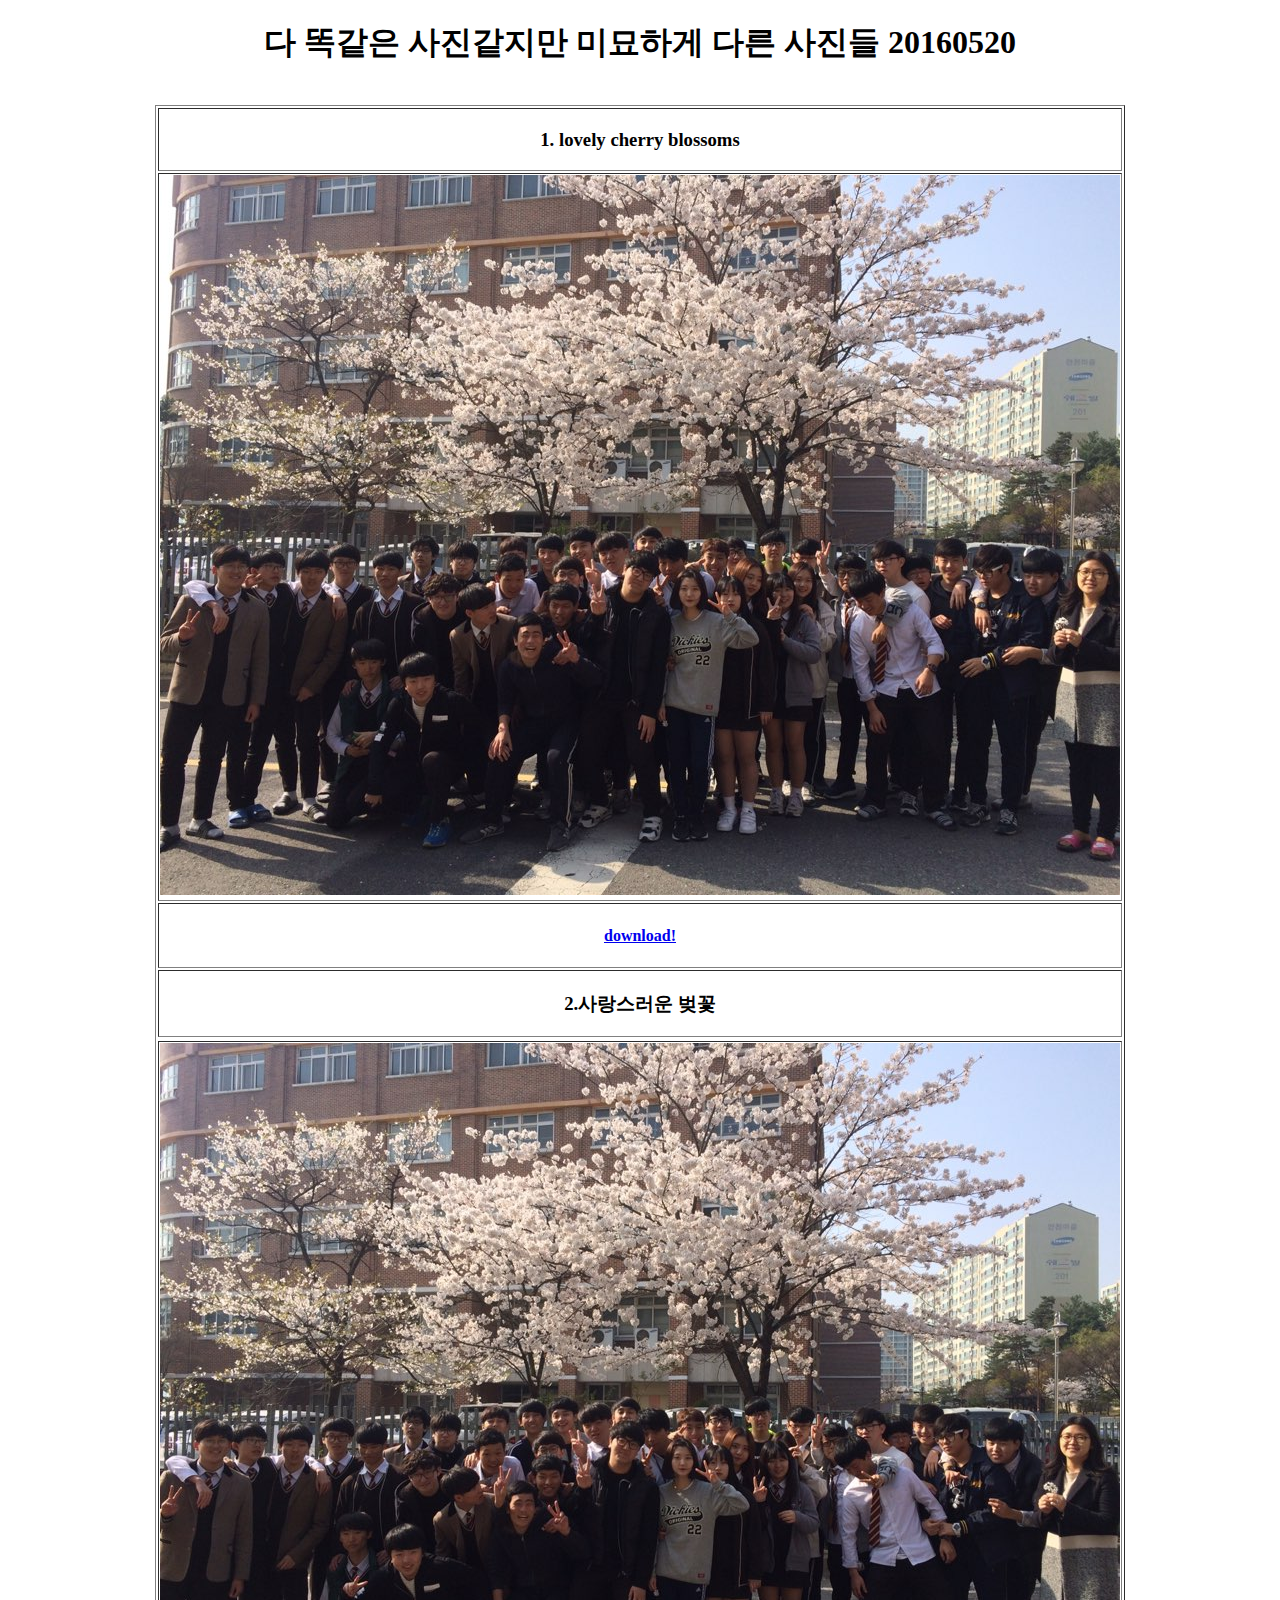
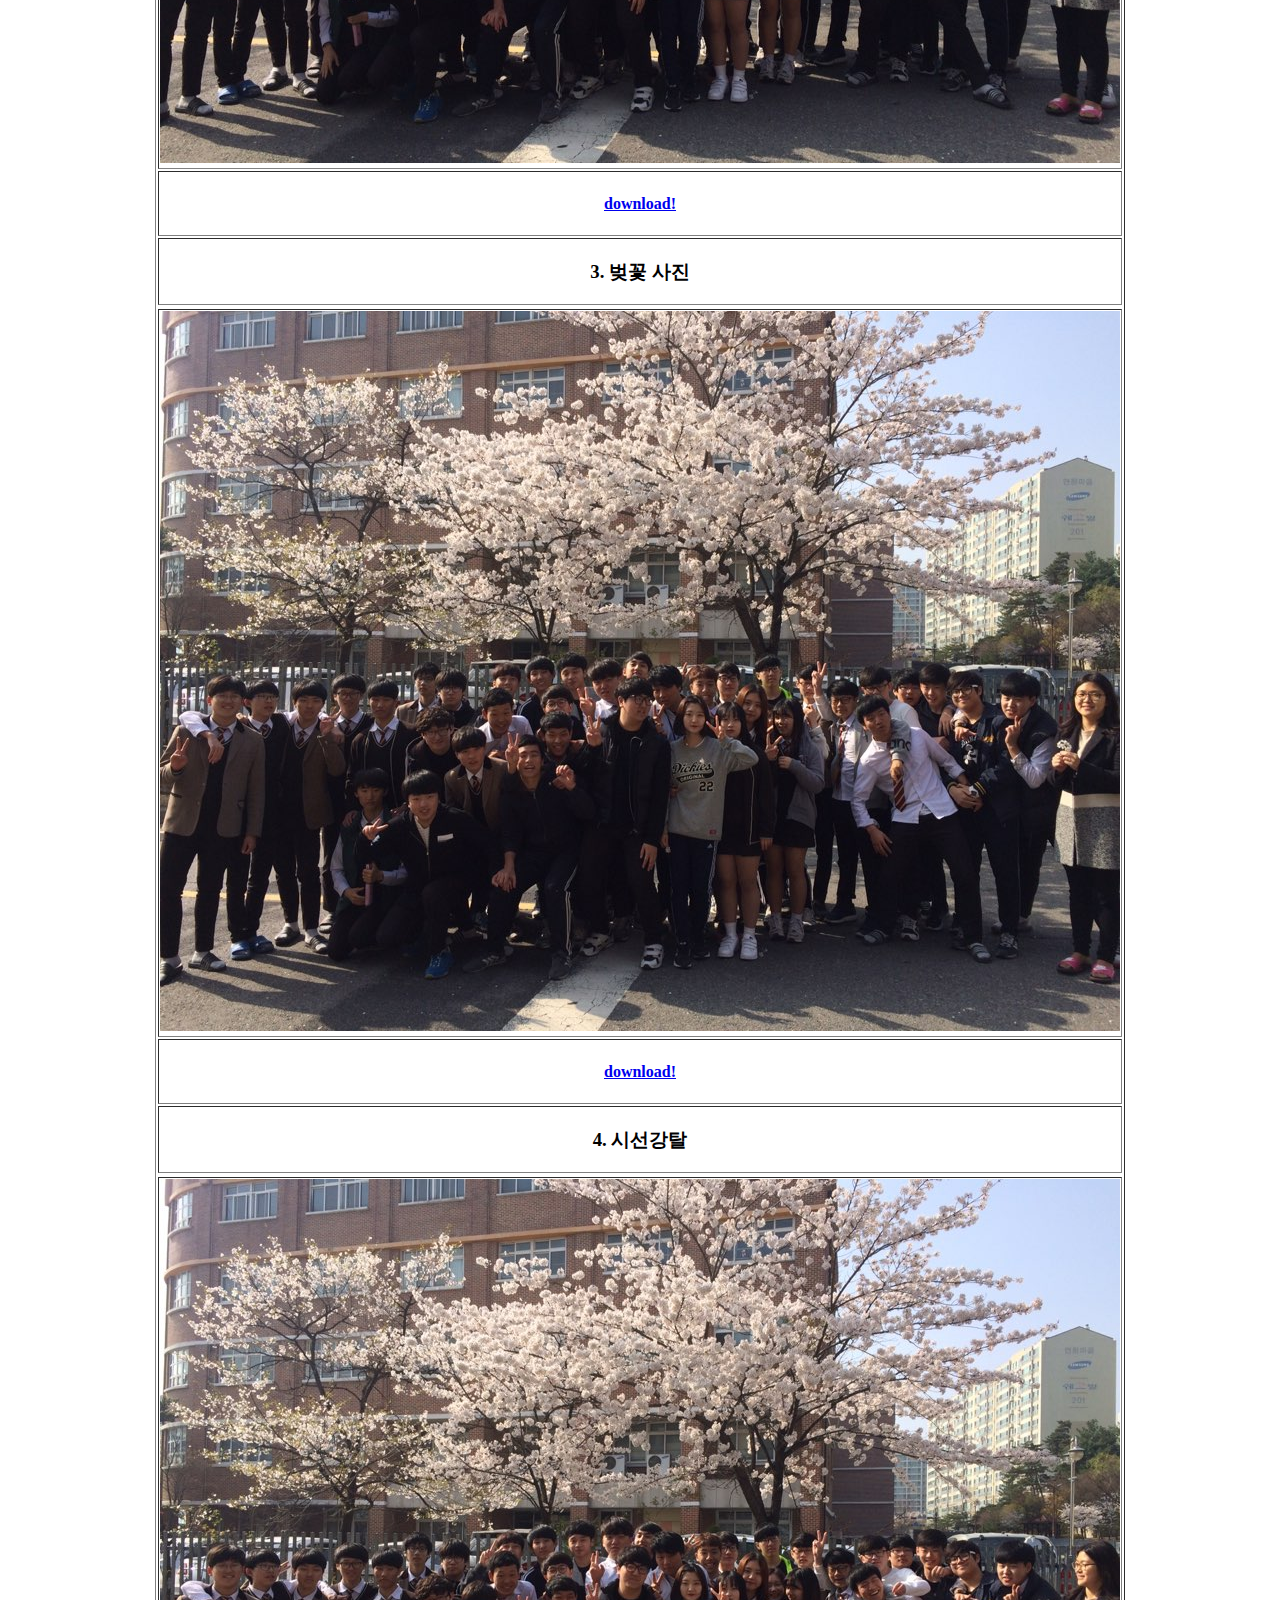
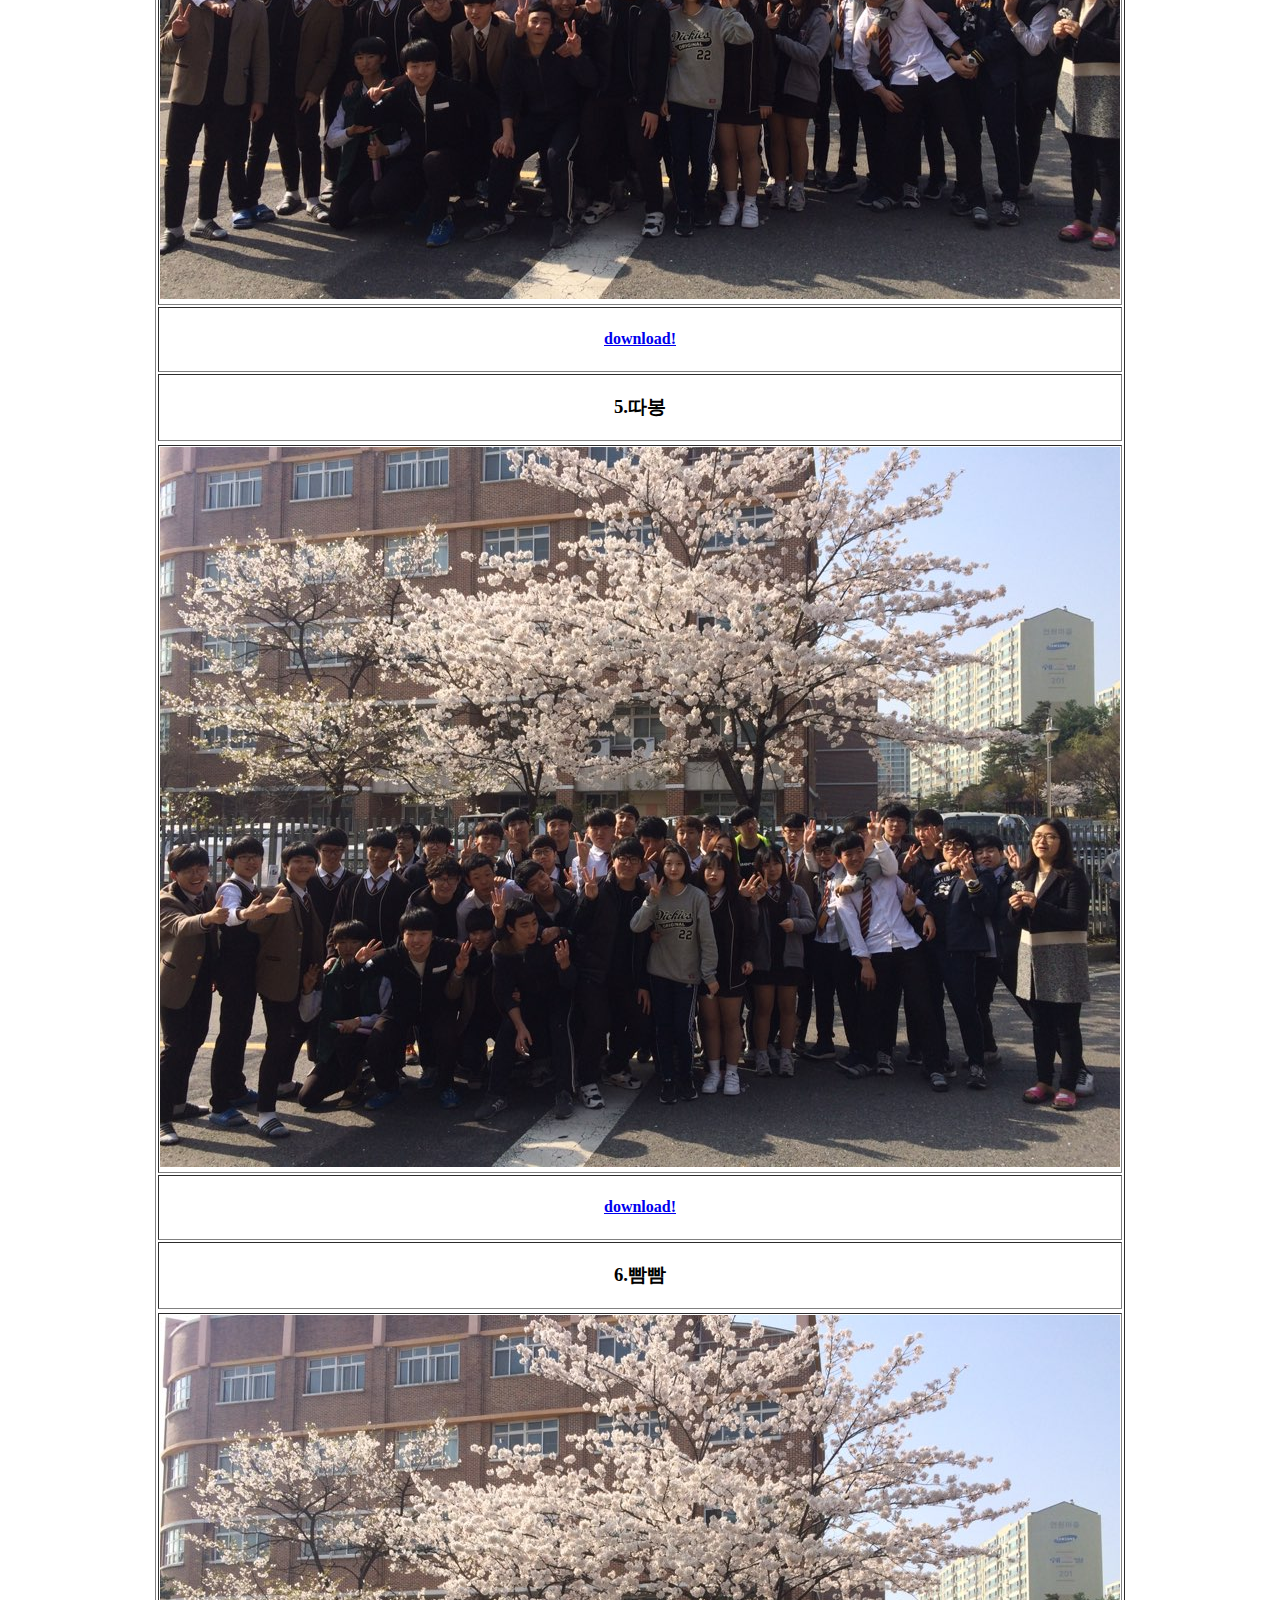
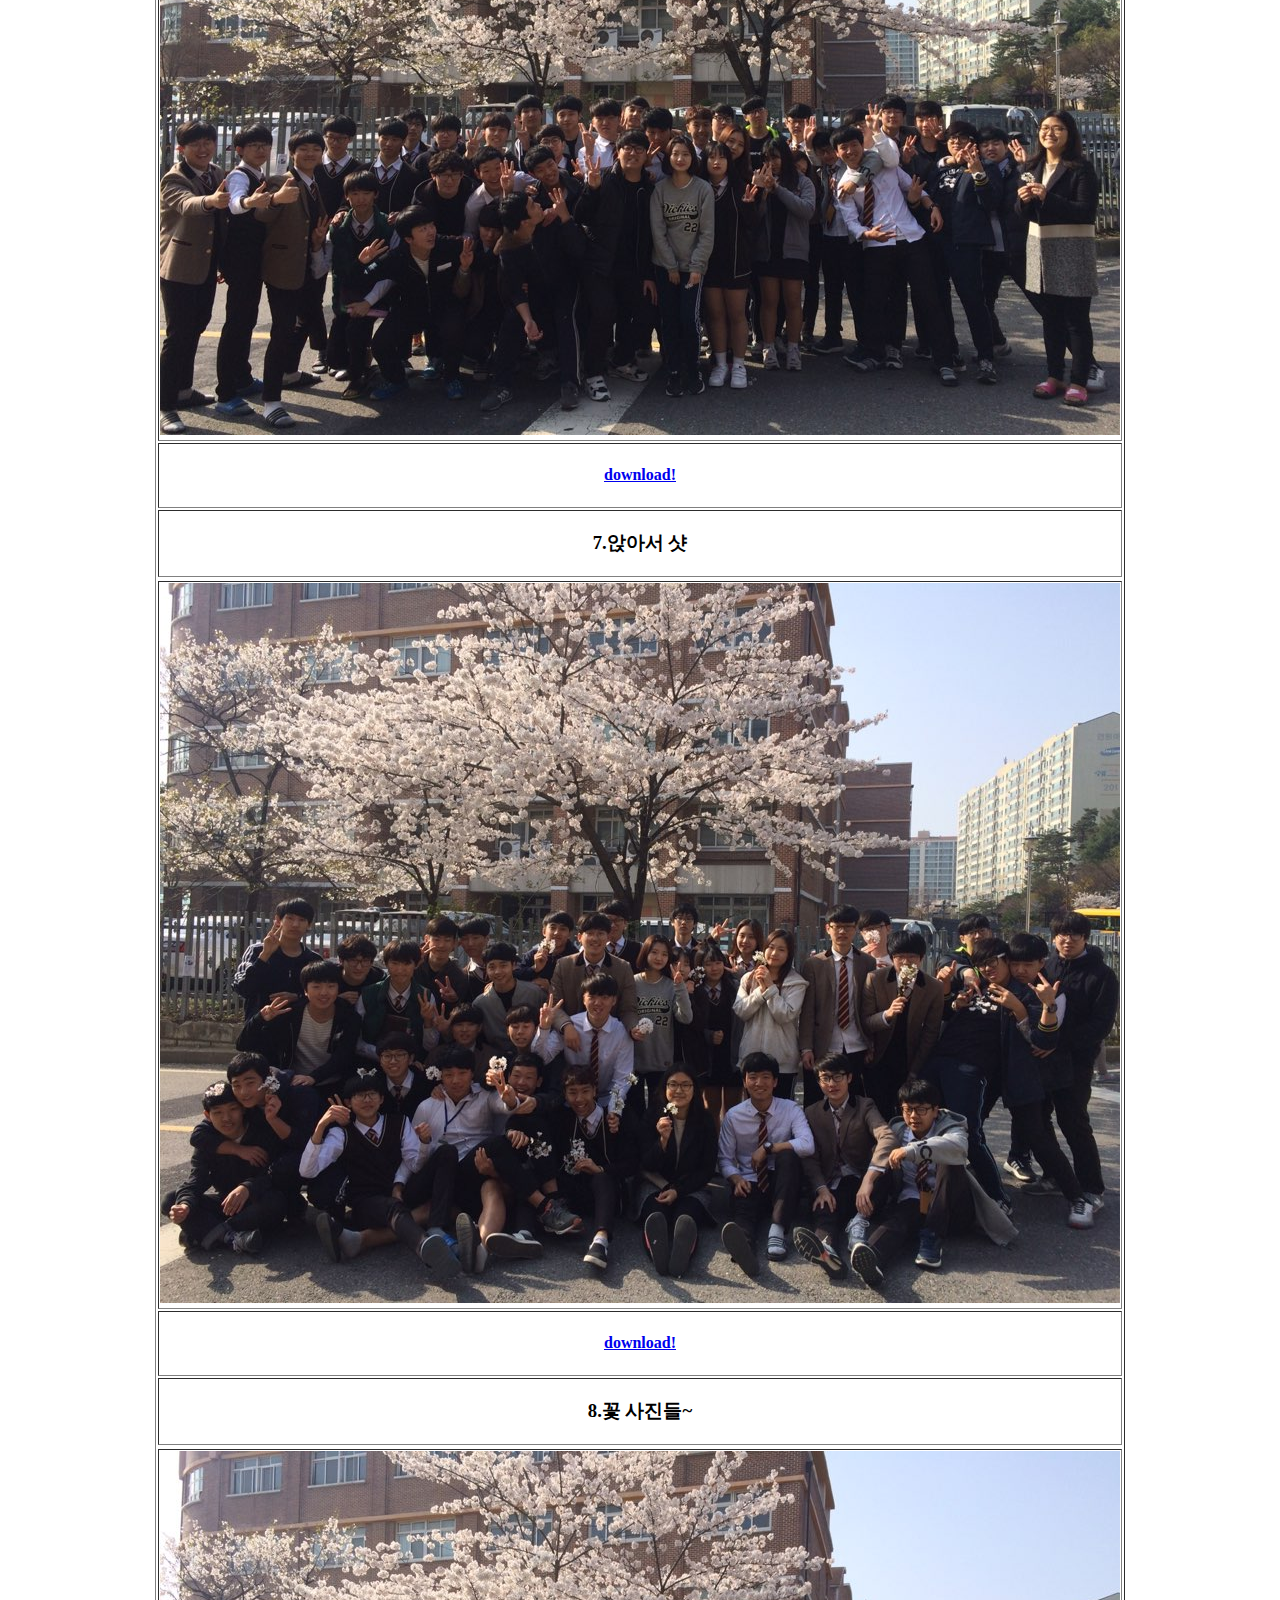
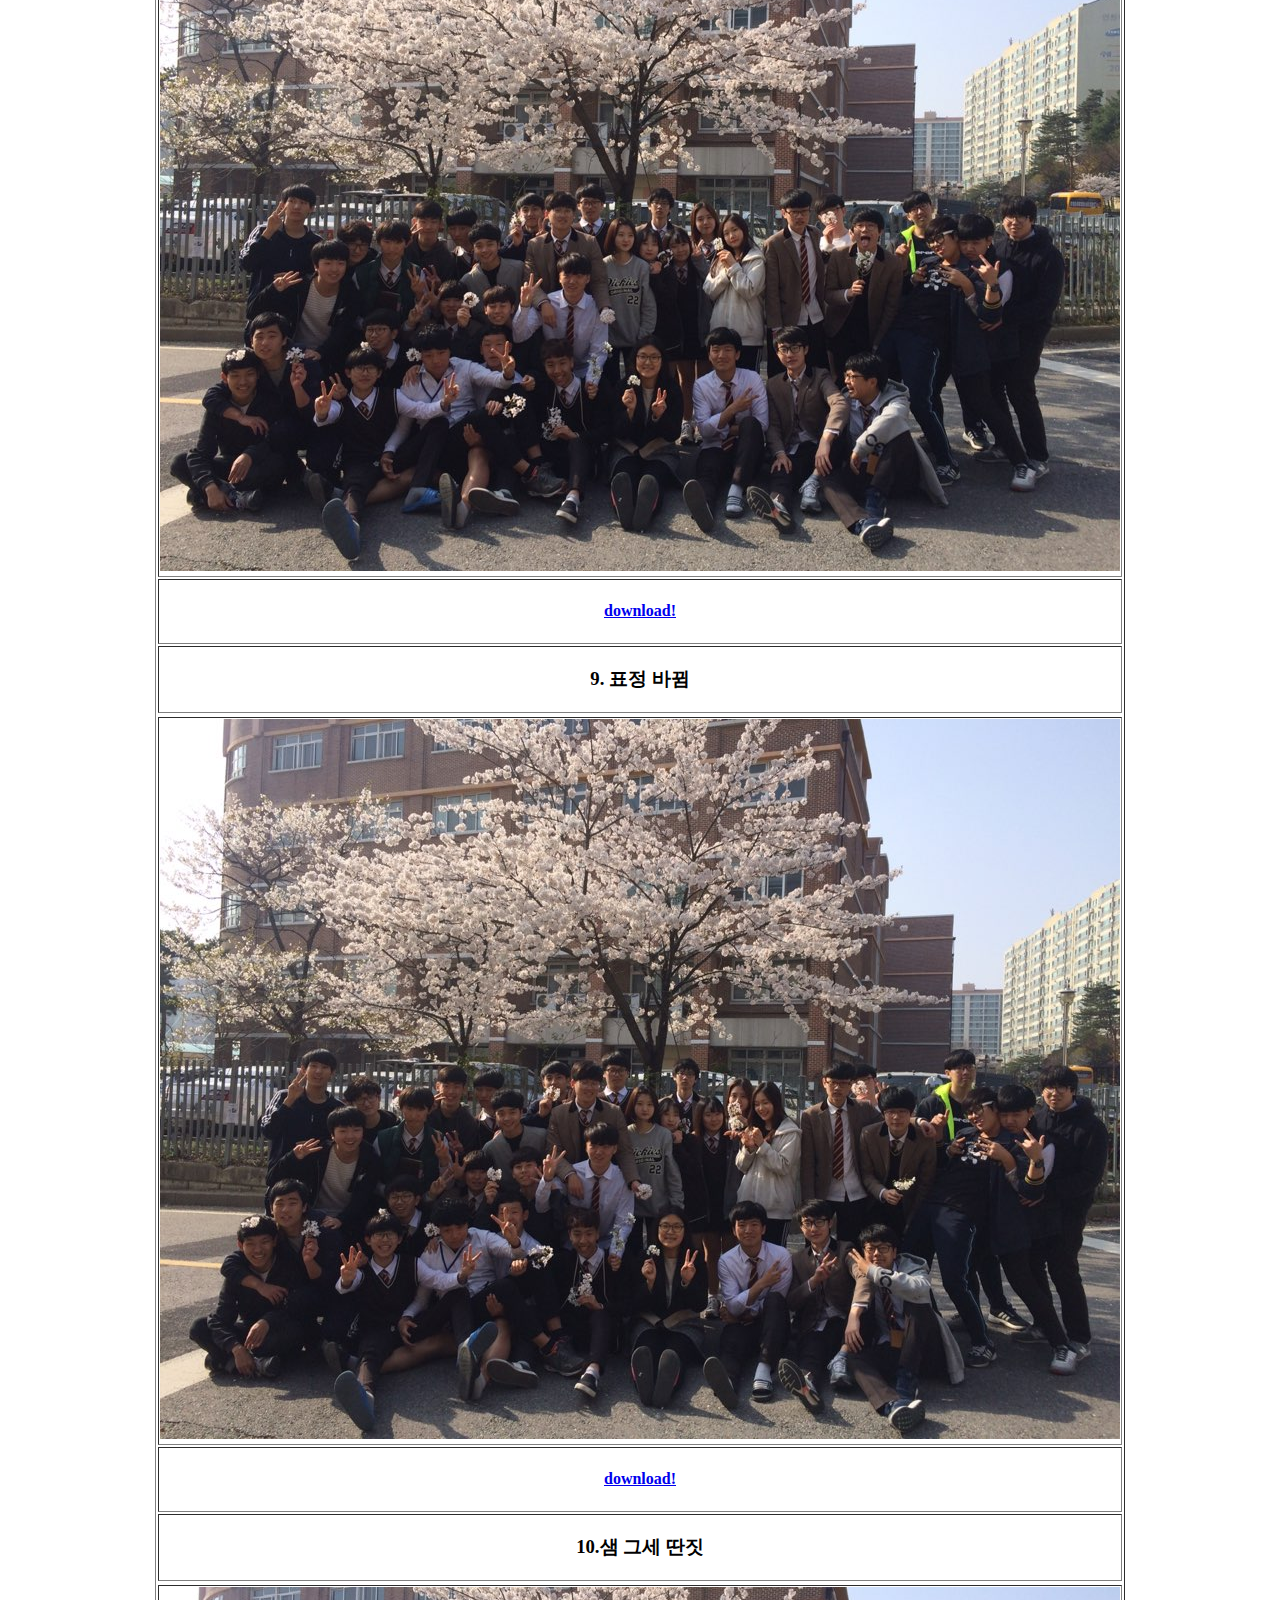
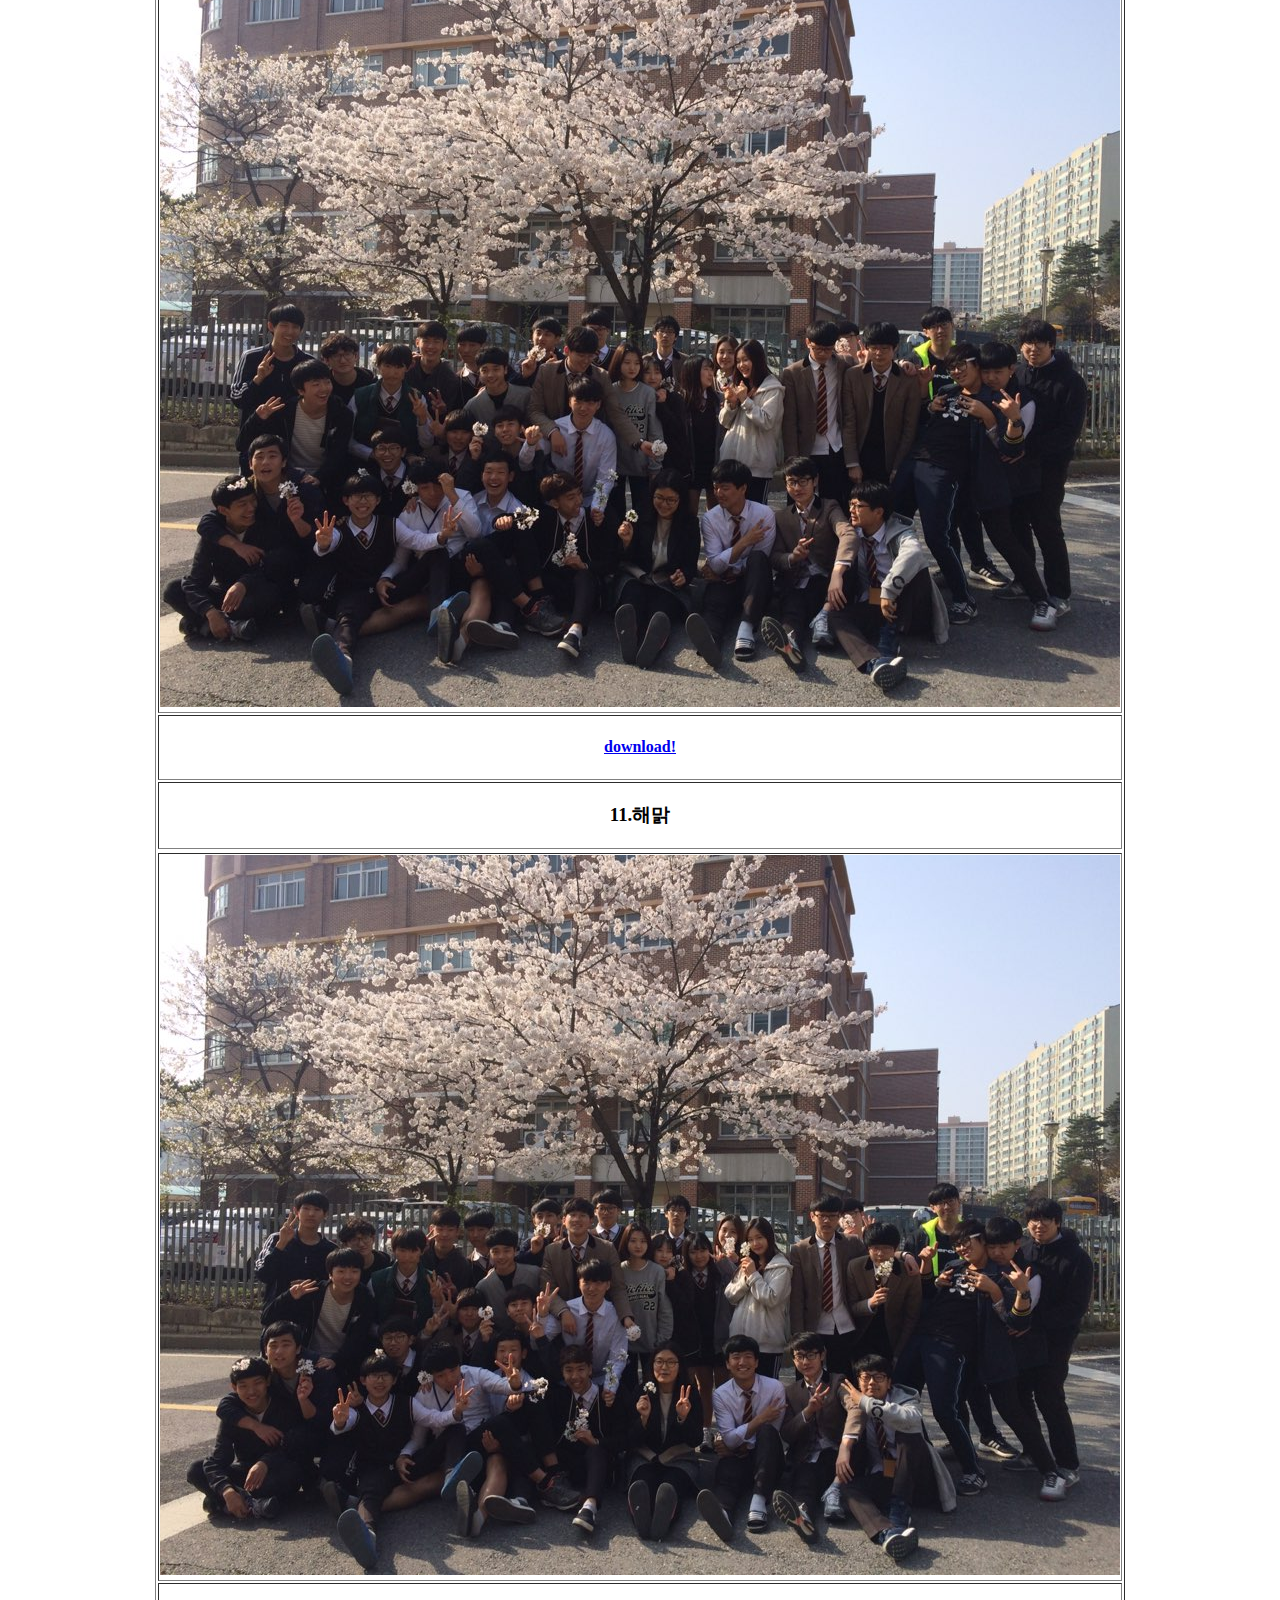
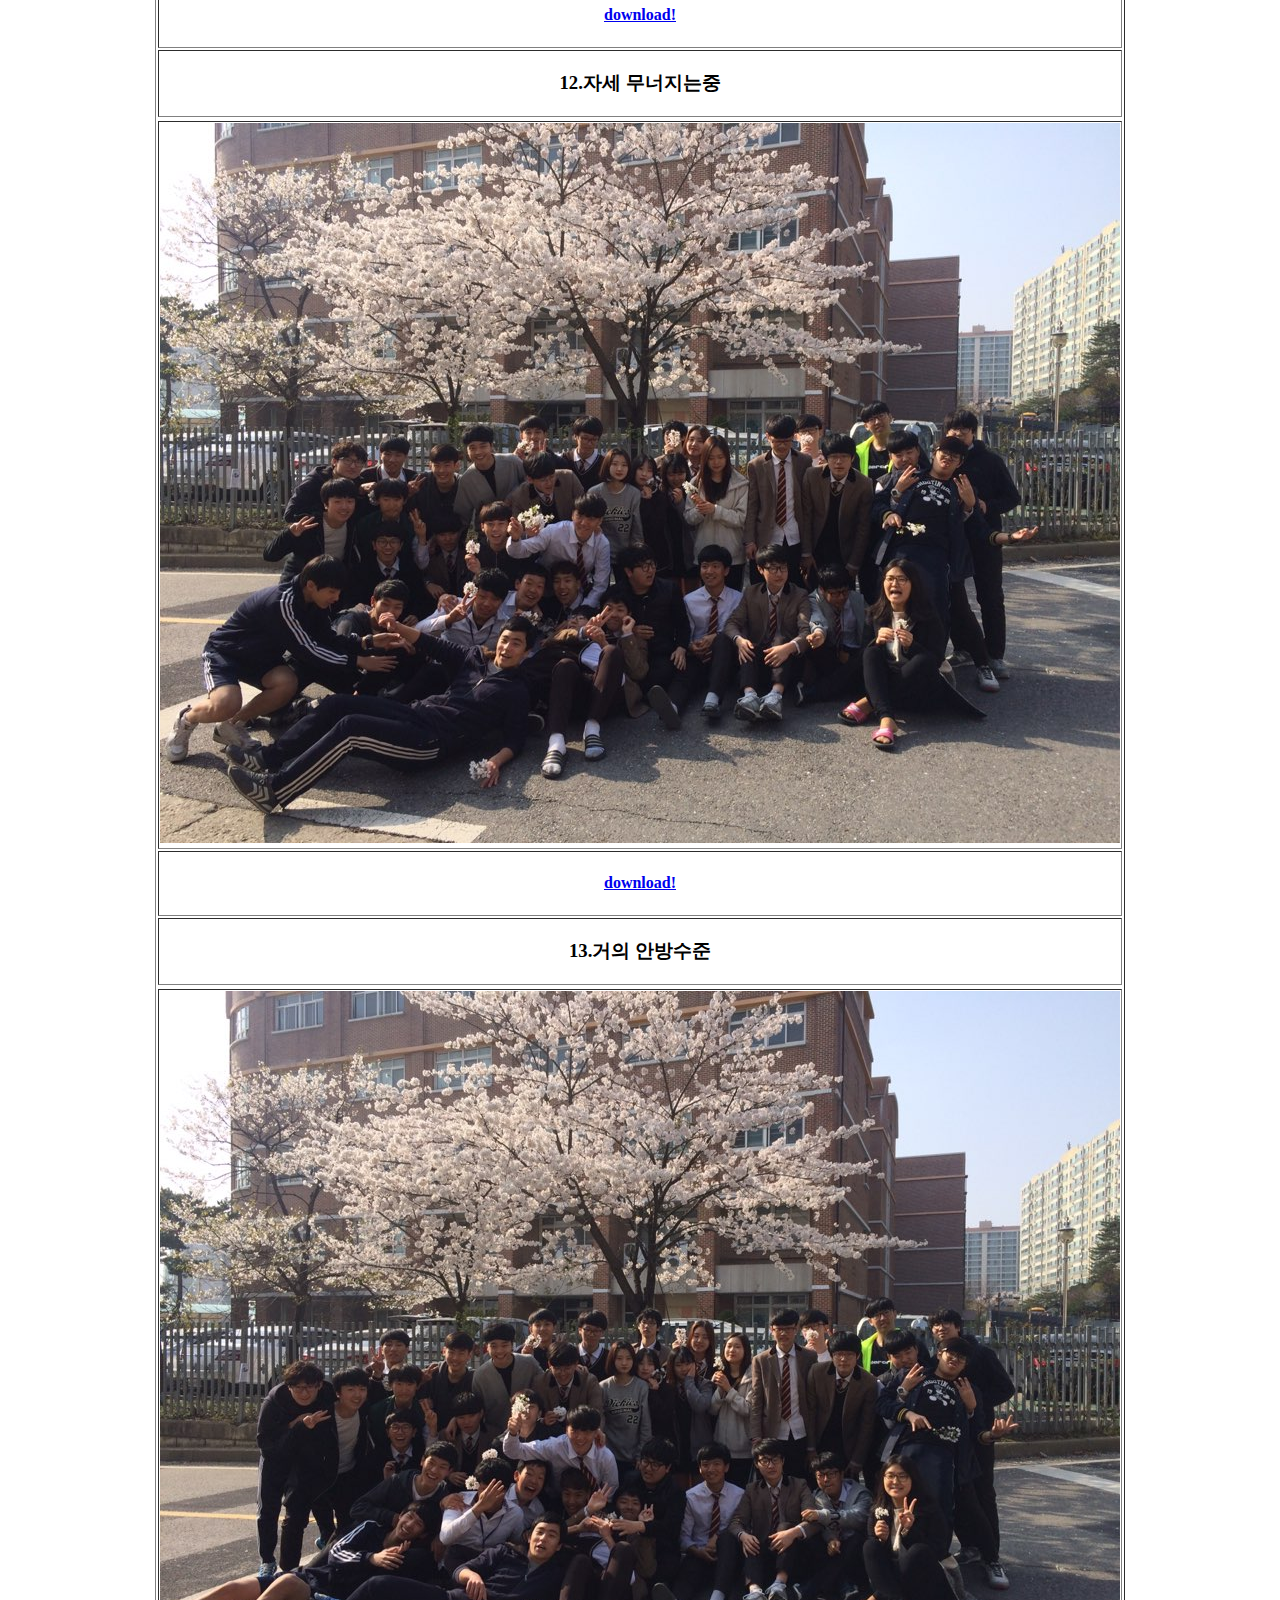
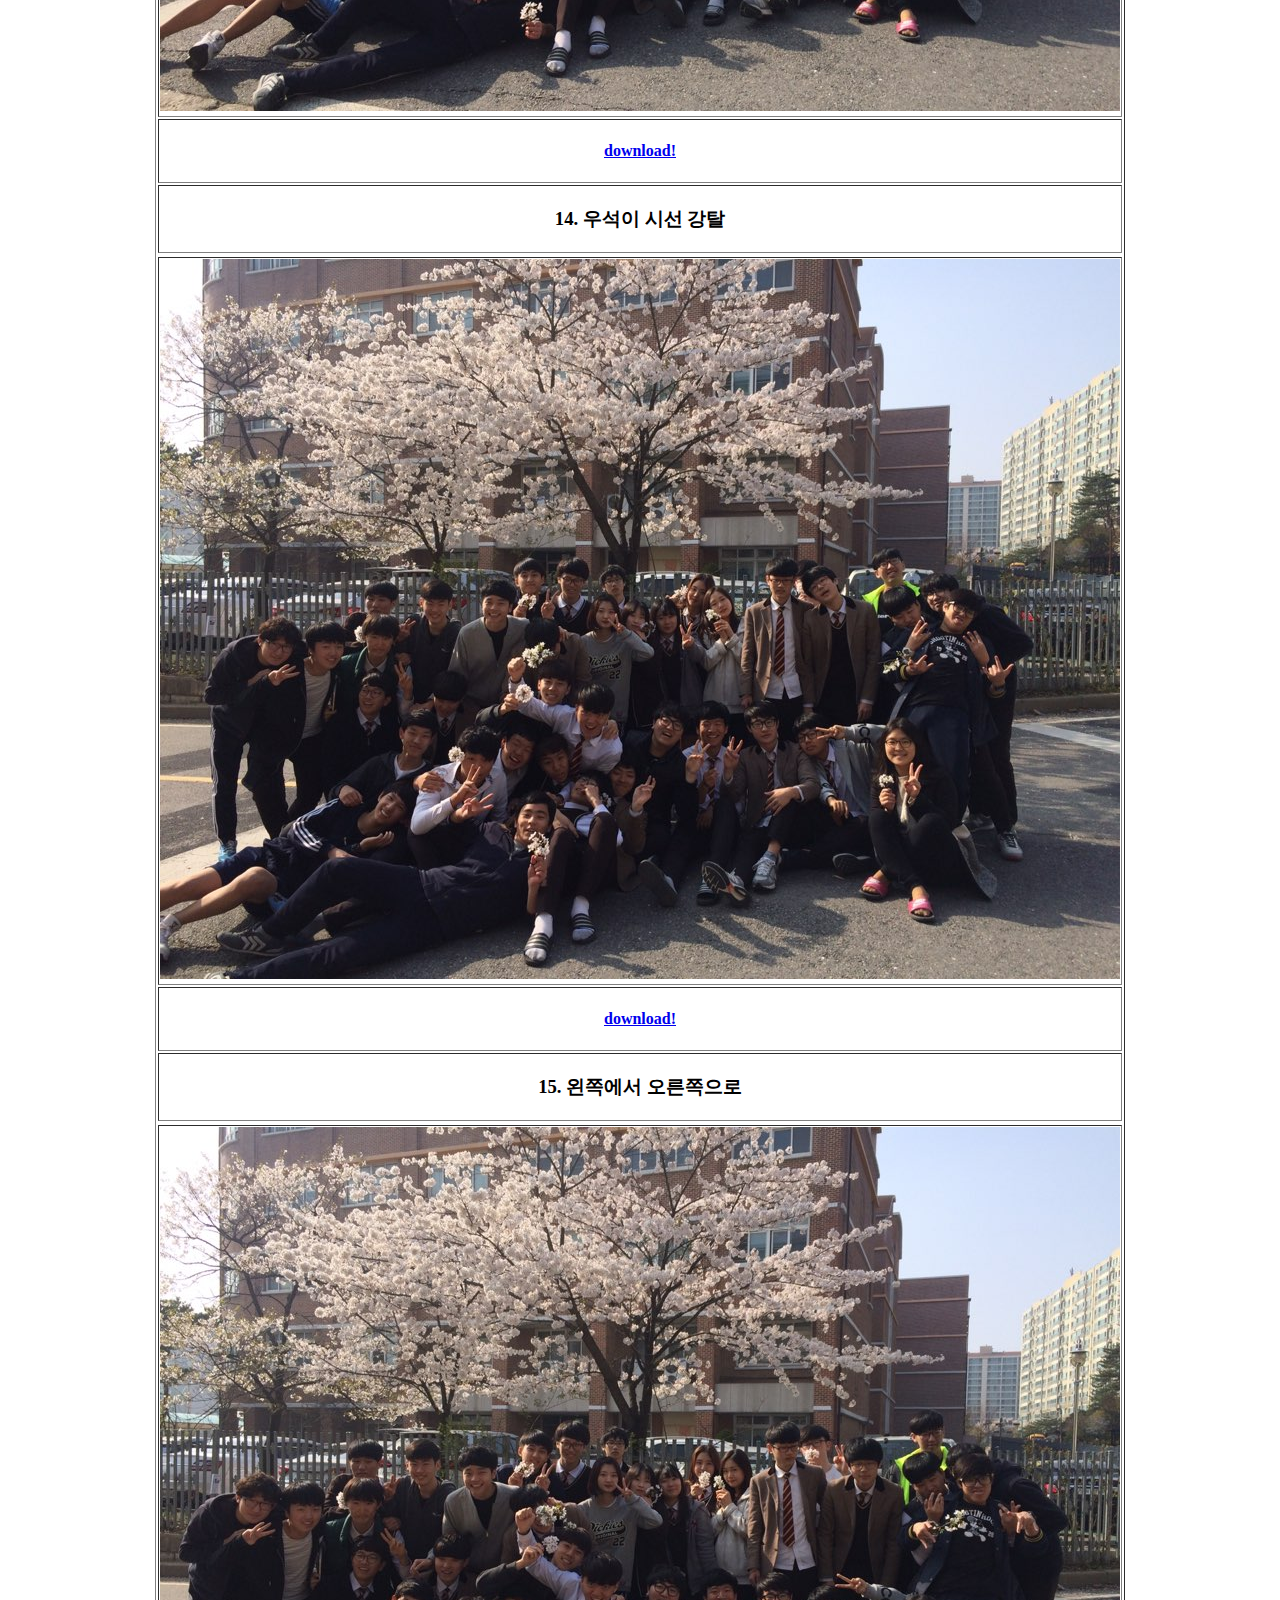
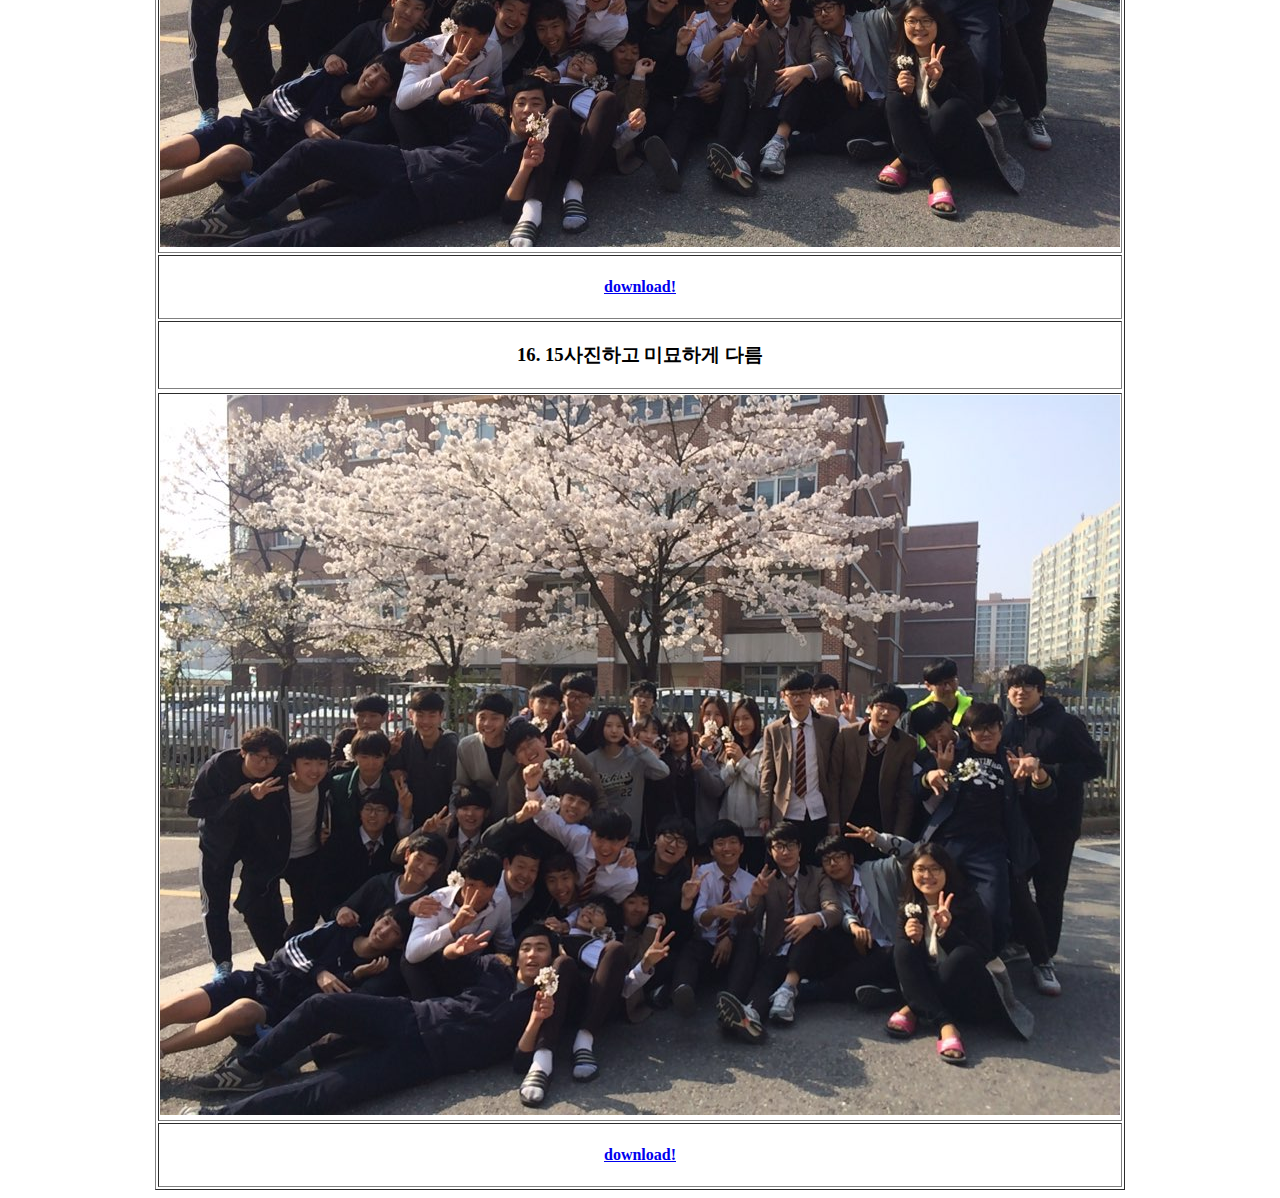
<file: album/images/bloosom.html>
<!DOCTYPE html>
<html>
<head>
	<meta charset="utf-8" />
	<!-- for mobile user (may be most user is mobile) -->
<meta name="viewport" content="width=device-width,initial-scale=1.0,minimum-scale=1.0,maximum-scale=1.0"> <!-- for mobile-->
	<title>
		bloosom
	</title>
</head>
<h1 align="center">다 똑같은 사진같지만 미묘하게 다른 사진들 20160520</h1><br>

<table border="1" align="center">
	<!-- first pic -->
	<TR>
		<Td colspan="2" align="center">	<h3>1. lovely cherry blossoms</h3></Td>
		</TR>
	<tr>
		<td colspan="2" align="center">
			<img src="fulls/01.jpeg">
		</td>
	</tr>
	<TR>
		<td align="center" colspan="2" ><h4><a href="fulls/01.jpeg" download> download!</a> </h4> </td>
	</TR>

	<!-- second pic -->
	<TR>
		<Td colspan="2" align="center">	<h3>2.사랑스러운 벚꽃 </h3>	</Td>
		</TR>
	<tr>
	<tr>
		<td colspan="2" align="center">
			<img src="fulls/02.jpeg">
		</td>
	</tr>
	<TR>
		<td align="center" colspan="2" ><h4><a href="fulls/02.jpeg" download> download!   </ㄴa> </h4> </td>
	</TR>
	<!--third pic -->
	<TR>
		<Td colspan="2" align="center">	<h3>3. 벚꽃 사진</h3>	</Td>
		</TR>
	<tr>
	<tr>
		<td colspan="2" align="center">
			<img src="fulls/04.jpeg">
		</td>
	</tr>
	<TR>
		<td align="center" colspan="2" ><h4><a href="fulls/04.jpeg" download> download!   </a> </h4> </td>
	</TR>
	<!--forth pic -->
	<TR>
		<Td colspan="2" align="center">	<h3>4. 시선강탈</h3>	</Td>
		</TR>
	<tr>
	<tr>
		<td colspan="2" align="center">
			<img src="fulls/05.jpeg">
		</td>
	</tr>
	<TR>
		<td align="center" colspan="2" ><h4><a href="fulls/05.jpeg" download> download!   </a> </h4> </td>
	</TR>
	<!-- fifth pic -->
	<TR>
		<Td colspan="2" align="center">	<h3>5.따봉  </h3>	</Td>
		</TR>
	<tr>
	<tr>
		<td colspan="2" align="center">
			<img src="fulls/07.jpeg">
		</td>
	</tr>
	<TR>
		<td align="center" colspan="2" ><h4><a href="fulls/07.jpeg" download> download!   </a> </h4> </td>
	</TR>	
	<!-- 여섯번째 영어로 몰라 -->
	<TR>
		<Td colspan="2" align="center">	<h3>6.빰빰  </h3>	</Td>
		</TR>
	<tr>
	<tr>
		<td colspan="2" align="center">
			<img src="fulls/08.jpeg">
		</td>
	</tr>
	<TR>
		<td align="center" colspan="2" ><h4><a href="fulls/08.jpeg" download> download!   </a> </h4> </td>
	</TR>
	<!-- seven pic -->
	<TR>
		<Td colspan="2" align="center">	<h3>7.앉아서 샷 </h3>	</Td>
		</TR>
	<tr>
	<tr>
		<td colspan="2" align="center">
			<img src="fulls/09.jpeg">
		</td>
	</tr>
	<TR>
		<td align="center" colspan="2" ><h4><a href="fulls/09.jpeg" download> download!   </a> </h4> </td>
	</TR>
	<!-- eight pic-->
	<TR>
		<Td colspan="2" align="center">	<h3>8.꽃 사진들~ </h3>	</Td>
		</TR>
	<tr>
	<tr>
		<td colspan="2" align="center">
			<img src="fulls/10.jpeg">
		</td>
	</tr>
	<TR>
		<td align="center" colspan="2" ><h4><a href="fulls/10.jpeg" download> download!   </a> </h4> </td>
	</TR>
	<!--나인 사진 -->
	<TR>
		<Td colspan="2" align="center">	<h3>9. 표정 바뀜 </h3>	</Td>
		</TR>
	<tr>
	<tr>
		<td colspan="2" align="center">
			<img src="fulls/11.jpeg">
		</td>
	</tr>
	<TR>
		<td align="center" colspan="2" ><h4><a href="fulls/11.jpeg" download> download!   </a> </h4> </td>
	</TR>
	<!-- 텐 -->
	<TR>
		<Td colspan="2" align="center">	<h3>10.샘 그세 딴짓 </h3>	</Td>
		</TR>
	<tr>
	<tr>
		<td colspan="2" align="center">
			<img src="fulls/12.jpeg">
		</td>
	</tr>
	<TR>
		<td align="center" colspan="2" ><h4><a href="fulls/12.jpeg" download> download!   </a> </h4> </td>
	</TR>
	<!-- 11 사진 --> 
	<TR>
		<Td colspan="2" align="center">	<h3>11.해맑 </h3>	</Td>
		</TR>
	<tr>
	<tr>
		<td colspan="2" align="center">
			<img src="fulls/15.jpeg">
		</td>
	</tr>
	<TR>
		<td align="center" colspan="2" ><h4><a href="fulls/15.jpeg" download> download!   </a> </h4> </td>
	</TR>
	<!--12 -->
	<TR>
		<Td colspan="2" align="center">	<h3>12.자세 무너지는중 </h3>	</Td>
		</TR>
	<tr>
	<tr>
		<td colspan="2" align="center">
			<img src="fulls/13.jpeg">
		</td>
	</tr>
	<TR>
		<td align="center" colspan="2" ><h4><a href="fulls/13.jpeg" download> download!   </a> </h4> </td>
	</TR>
	<!-- 13 -->
	<TR>
		<Td colspan="2" align="center">	<h3>13.거의 안방수준  </h3>	</Td>
		</TR>
	<tr>
	<tr>
		<td colspan="2" align="center">
			<img src="fulls/14.jpeg">
		</td>
	</tr>
	<TR>
		<td align="center" colspan="2" ><h4><a href="fulls/14.jpeg" download> download!   </a> </h4> </td>
	</TR>
	<!--14-->
	<TR>
		<Td colspan="2" align="center">	<h3>14. 우석이 시선 강탈 </h3>	</Td>
		</TR>
	<tr>
	<tr>
		<td colspan="2" align="center">
			<img src="fulls/16.jpeg">
		</td>
	</tr>
	<TR>
		<td align="center" colspan="2" ><h4><a href="fulls/16.jpeg" download> download!   </a> </h4> </td>
	</TR>
	<!--15 -->
	<TR>
		<Td colspan="2" align="center">	<h3>15. 왼쪽에서 오른쪽으로  </h3>	</Td>
		</TR>
	<tr>
	<tr>
		<td colspan="2" align="center">
			<img src="fulls/17.jpeg">
		</td>
	</tr>
	<TR>
		<td align="center" colspan="2" ><h4><a href="fulls/17.jpeg" download> download!   </a> </h4> </td>
	</TR>
	<!-- 16 -->
	<TR>
		<Td colspan="2" align="center">	<h3>16. 15사진하고 미묘하게 다름  </h3>	</Td>
		</TR>
	<tr>
	<tr>
		<td colspan="2" align="center">
			<img src="fulls/18.jpeg">
		</td>
	</tr>
	<TR>
		<td align="center" colspan="2" ><h4><a href="fulls/18.jpeg" download> download!   </a> </h4> </td>
	</TR>
</table>

</body>
</html>
</file>
<file: assets/css/ie8.css>
/*
	Twenty by HTML5 UP
	html5up.net | @n33co
	Free for personal and commercial use under the CCA 3.0 license (html5up.net/license)
*/

/* Section/Article */

	section > .last-child, section.last-child,
	article > .last-child,
	article.last-child {
		margin-bottom: 0;
	}

/* Banner */

	#banner {
		background-image: url("../../images/banner.jpg");
		background-repeat: no-repeat;
		background-size: cover;
		background-position: auto;
		-ms-behavior: url("assets/js/ie/backgroundsize.min.htc");
	}

		#banner .inner {
			background: #341b2b;
		}

/* CTA */

	#cta {
		background-image: url("../../images/banner.jpg");
		background-repeat: no-repeat;
		background-size: cover;
		background-position: auto;
		-ms-behavior: url("assets/js/ie/backgroundsize.min.htc");
	}
</file>
<file: assets/css/ie9.css>
/*
	Twenty by HTML5 UP
	html5up.net | @n33co
	Free for personal and commercial use under the CCA 3.0 license (html5up.net/license)
*/

/* Banner */

	#banner .inner {
		opacity: 1.0;
	}
</file>
<file: assets/css/main.css>
@import url("font-awesome.min.css");
@import url("http://fonts.googleapis.com/css?family=Lato:300,400,900");

/*
	Twenty by HTML5 UP
	html5up.net | @n33co
	Free for personal and commercial use under the CCA 3.0 license (html5up.net/license)
*/

/* Reset */

	html, body, div, span, applet, object, iframe, h1, h2, h3, h4, h5, h6, p, blockquote, pre, a, abbr, acronym, address, big, cite, code, del, dfn, em, img, ins, kbd, q, s, samp, small, strike, strong, sub, sup, tt, var, b, u, i, center, dl, dt, dd, ol, ul, li, fieldset, form, label, legend, table, caption, tbody, tfoot, thead, tr, th, td, article, aside, canvas, details, embed, figure, figcaption, footer, header, hgroup, menu, nav, output, ruby, section, summary, time, mark, audio, video {
		margin: 0;
		padding: 0;
		border: 0;
		font-size: 100%;
		font: inherit;
		vertical-align: baseline;
	}

	article, aside, details, figcaption, figure, footer, header, hgroup, menu, nav, section {
		display: block;
	}

	body {
		line-height: 1;
	}

	ol, ul {
		list-style: none;
	}

	blockquote, q {
		quotes: none;
	}

	blockquote:before, blockquote:after, q:before, q:after {
		content: '';
		content: none;
	}

	table {
		border-collapse: collapse;
		border-spacing: 0;
	}

	body {
		-webkit-text-size-adjust: none;
	}

/* Box Model */

	*, *:before, *:after {
		-moz-box-sizing: border-box;
		-webkit-box-sizing: border-box;
		box-sizing: border-box;
	}

/* Containers */

	.container {
		margin-left: auto;
		margin-right: auto;
	}

	.container.\31 25\25 {
		width: 100%;
		max-width: 1750px;
		min-width: 1400px;
	}

	.container.\37 5\25 {
		width: 1050px;
	}

	.container.\35 0\25 {
		width: 700px;
	}

	.container.\32 5\25 {
		width: 350px;
	}

	.container {
		width: 1400px;
	}

	@media screen and (max-width: 1680px) {

		.container.\31 25\25 {
			width: 100%;
			max-width: 1500px;
			min-width: 1200px;
		}

		.container.\37 5\25 {
			width: 900px;
		}

		.container.\35 0\25 {
			width: 600px;
		}

		.container.\32 5\25 {
			width: 300px;
		}

		.container {
			width: 1200px;
		}

	}

	@media screen and (max-width: 1280px) {

		.container.\31 25\25 {
			width: 100%;
			max-width: 1200px;
			min-width: 960px;
		}

		.container.\37 5\25 {
			width: 720px;
		}

		.container.\35 0\25 {
			width: 480px;
		}

		.container.\32 5\25 {
			width: 240px;
		}

		.container {
			width: 960px;
		}

	}

	@media screen and (max-width: 980px) {

		.container.\31 25\25 {
			width: 100%;
			max-width: 118.75%;
			min-width: 95%;
		}

		.container.\37 5\25 {
			width: 71.25%;
		}

		.container.\35 0\25 {
			width: 47.5%;
		}

		.container.\32 5\25 {
			width: 23.75%;
		}

		.container {
			width: 95%;
		}

	}

	@media screen and (max-width: 840px) {

		.container.\31 25\25 {
			width: 100%;
			max-width: 118.75%;
			min-width: 95%;
		}

		.container.\37 5\25 {
			width: 71.25%;
		}

		.container.\35 0\25 {
			width: 47.5%;
		}

		.container.\32 5\25 {
			width: 23.75%;
		}

		.container {
			width: 95% !important;
		}

	}

	@media screen and (max-width: 736px) {

		.container.\31 25\25 {
			width: 100%;
			max-width: 125%;
			min-width: 100%;
		}

		.container.\37 5\25 {
			width: 75%;
		}

		.container.\35 0\25 {
			width: 50%;
		}

		.container.\32 5\25 {
			width: 25%;
		}

		.container {
			width: 100% !important;
		}

	}

/* Grid */

	.row {
		border-bottom: solid 1px transparent;
		-moz-box-sizing: border-box;
		-webkit-box-sizing: border-box;
		box-sizing: border-box;
	}

	.row > * {
		float: left;
		-moz-box-sizing: border-box;
		-webkit-box-sizing: border-box;
		box-sizing: border-box;
	}

	.row:after, .row:before {
		content: '';
		display: block;
		clear: both;
		height: 0;
	}

	.row.uniform > * > :first-child {
		margin-top: 0;
	}

	.row.uniform > * > :last-child {
		margin-bottom: 0;
	}

	.row.\30 \25 > * {
		padding: 0px 0 0 0px;
	}

	.row.\30 \25 {
		margin: 0px 0 -1px 0px;
	}

	.row.uniform.\30 \25 > * {
		padding: 0px 0 0 0px;
	}

	.row.uniform.\30 \25 {
		margin: 0px 0 -1px 0px;
	}

	.row > * {
		padding: 50px 0 0 50px;
	}

	.row {
		margin: -50px 0 -1px -50px;
	}

	.row.uniform > * {
		padding: 50px 0 0 50px;
	}

	.row.uniform {
		margin: -50px 0 -1px -50px;
	}

	.row.\32 00\25 > * {
		padding: 100px 0 0 100px;
	}

	.row.\32 00\25 {
		margin: -100px 0 -1px -100px;
	}

	.row.uniform.\32 00\25 > * {
		padding: 100px 0 0 100px;
	}

	.row.uniform.\32 00\25 {
		margin: -100px 0 -1px -100px;
	}

	.row.\31 50\25 > * {
		padding: 75px 0 0 75px;
	}

	.row.\31 50\25 {
		margin: -75px 0 -1px -75px;
	}

	.row.uniform.\31 50\25 > * {
		padding: 75px 0 0 75px;
	}

	.row.uniform.\31 50\25 {
		margin: -75px 0 -1px -75px;
	}

	.row.\35 0\25 > * {
		padding: 25px 0 0 25px;
	}

	.row.\35 0\25 {
		margin: -25px 0 -1px -25px;
	}

	.row.uniform.\35 0\25 > * {
		padding: 25px 0 0 25px;
	}

	.row.uniform.\35 0\25 {
		margin: -25px 0 -1px -25px;
	}

	.row.\32 5\25 > * {
		padding: 12.5px 0 0 12.5px;
	}

	.row.\32 5\25 {
		margin: -12.5px 0 -1px -12.5px;
	}

	.row.uniform.\32 5\25 > * {
		padding: 12.5px 0 0 12.5px;
	}

	.row.uniform.\32 5\25 {
		margin: -12.5px 0 -1px -12.5px;
	}

	.\31 2u, .\31 2u\24 {
		width: 100%;
		clear: none;
		margin-left: 0;
	}

	.\31 1u, .\31 1u\24 {
		width: 91.6666666667%;
		clear: none;
		margin-left: 0;
	}

	.\31 0u, .\31 0u\24 {
		width: 83.3333333333%;
		clear: none;
		margin-left: 0;
	}

	.\39 u, .\39 u\24 {
		width: 75%;
		clear: none;
		margin-left: 0;
	}

	.\38 u, .\38 u\24 {
		width: 66.6666666667%;
		clear: none;
		margin-left: 0;
	}

	.\37 u, .\37 u\24 {
		width: 58.3333333333%;
		clear: none;
		margin-left: 0;
	}

	.\36 u, .\36 u\24 {
		width: 50%;
		clear: none;
		margin-left: 0;
	}

	.\35 u, .\35 u\24 {
		width: 41.6666666667%;
		clear: none;
		margin-left: 0;
	}

	.\34 u, .\34 u\24 {
		width: 33.3333333333%;
		clear: none;
		margin-left: 0;
	}

	.\33 u, .\33 u\24 {
		width: 25%;
		clear: none;
		margin-left: 0;
	}

	.\32 u, .\32 u\24 {
		width: 16.6666666667%;
		clear: none;
		margin-left: 0;
	}

	.\31 u, .\31 u\24 {
		width: 8.3333333333%;
		clear: none;
		margin-left: 0;
	}

	.\31 2u\24 + *,
	.\31 1u\24 + *,
	.\31 0u\24 + *,
	.\39 u\24 + *,
	.\38 u\24 + *,
	.\37 u\24 + *,
	.\36 u\24 + *,
	.\35 u\24 + *,
	.\34 u\24 + *,
	.\33 u\24 + *,
	.\32 u\24 + *,
	.\31 u\24 + * {
		clear: left;
	}

	.\-11u {
		margin-left: 91.66667%;
	}

	.\-10u {
		margin-left: 83.33333%;
	}

	.\-9u {
		margin-left: 75%;
	}

	.\-8u {
		margin-left: 66.66667%;
	}

	.\-7u {
		margin-left: 58.33333%;
	}

	.\-6u {
		margin-left: 50%;
	}

	.\-5u {
		margin-left: 41.66667%;
	}

	.\-4u {
		margin-left: 33.33333%;
	}

	.\-3u {
		margin-left: 25%;
	}

	.\-2u {
		margin-left: 16.66667%;
	}

	.\-1u {
		margin-left: 8.33333%;
	}

	@media screen and (max-width: 1680px) {

		.row > * {
			padding: 40px 0 0 40px;
		}

		.row {
			margin: -40px 0 -1px -40px;
		}

		.row.uniform > * {
			padding: 40px 0 0 40px;
		}

		.row.uniform {
			margin: -40px 0 -1px -40px;
		}

		.row.\32 00\25 > * {
			padding: 80px 0 0 80px;
		}

		.row.\32 00\25 {
			margin: -80px 0 -1px -80px;
		}

		.row.uniform.\32 00\25 > * {
			padding: 80px 0 0 80px;
		}

		.row.uniform.\32 00\25 {
			margin: -80px 0 -1px -80px;
		}

		.row.\31 50\25 > * {
			padding: 60px 0 0 60px;
		}

		.row.\31 50\25 {
			margin: -60px 0 -1px -60px;
		}

		.row.uniform.\31 50\25 > * {
			padding: 60px 0 0 60px;
		}

		.row.uniform.\31 50\25 {
			margin: -60px 0 -1px -60px;
		}

		.row.\35 0\25 > * {
			padding: 20px 0 0 20px;
		}

		.row.\35 0\25 {
			margin: -20px 0 -1px -20px;
		}

		.row.uniform.\35 0\25 > * {
			padding: 20px 0 0 20px;
		}

		.row.uniform.\35 0\25 {
			margin: -20px 0 -1px -20px;
		}

		.row.\32 5\25 > * {
			padding: 10px 0 0 10px;
		}

		.row.\32 5\25 {
			margin: -10px 0 -1px -10px;
		}

		.row.uniform.\32 5\25 > * {
			padding: 10px 0 0 10px;
		}

		.row.uniform.\32 5\25 {
			margin: -10px 0 -1px -10px;
		}

		.\31 2u\28wide\29, .\31 2u\24\28wide\29 {
			width: 100%;
			clear: none;
			margin-left: 0;
		}

		.\31 1u\28wide\29, .\31 1u\24\28wide\29 {
			width: 91.6666666667%;
			clear: none;
			margin-left: 0;
		}

		.\31 0u\28wide\29, .\31 0u\24\28wide\29 {
			width: 83.3333333333%;
			clear: none;
			margin-left: 0;
		}

		.\39 u\28wide\29, .\39 u\24\28wide\29 {
			width: 75%;
			clear: none;
			margin-left: 0;
		}

		.\38 u\28wide\29, .\38 u\24\28wide\29 {
			width: 66.6666666667%;
			clear: none;
			margin-left: 0;
		}

		.\37 u\28wide\29, .\37 u\24\28wide\29 {
			width: 58.3333333333%;
			clear: none;
			margin-left: 0;
		}

		.\36 u\28wide\29, .\36 u\24\28wide\29 {
			width: 50%;
			clear: none;
			margin-left: 0;
		}

		.\35 u\28wide\29, .\35 u\24\28wide\29 {
			width: 41.6666666667%;
			clear: none;
			margin-left: 0;
		}

		.\34 u\28wide\29, .\34 u\24\28wide\29 {
			width: 33.3333333333%;
			clear: none;
			margin-left: 0;
		}

		.\33 u\28wide\29, .\33 u\24\28wide\29 {
			width: 25%;
			clear: none;
			margin-left: 0;
		}

		.\32 u\28wide\29, .\32 u\24\28wide\29 {
			width: 16.6666666667%;
			clear: none;
			margin-left: 0;
		}

		.\31 u\28wide\29, .\31 u\24\28wide\29 {
			width: 8.3333333333%;
			clear: none;
			margin-left: 0;
		}

		.\31 2u\24\28wide\29 + *,
		.\31 1u\24\28wide\29 + *,
		.\31 0u\24\28wide\29 + *,
		.\39 u\24\28wide\29 + *,
		.\38 u\24\28wide\29 + *,
		.\37 u\24\28wide\29 + *,
		.\36 u\24\28wide\29 + *,
		.\35 u\24\28wide\29 + *,
		.\34 u\24\28wide\29 + *,
		.\33 u\24\28wide\29 + *,
		.\32 u\24\28wide\29 + *,
		.\31 u\24\28wide\29 + * {
			clear: left;
		}

		.\-11u\28wide\29 {
			margin-left: 91.66667%;
		}

		.\-10u\28wide\29 {
			margin-left: 83.33333%;
		}

		.\-9u\28wide\29 {
			margin-left: 75%;
		}

		.\-8u\28wide\29 {
			margin-left: 66.66667%;
		}

		.\-7u\28wide\29 {
			margin-left: 58.33333%;
		}

		.\-6u\28wide\29 {
			margin-left: 50%;
		}

		.\-5u\28wide\29 {
			margin-left: 41.66667%;
		}

		.\-4u\28wide\29 {
			margin-left: 33.33333%;
		}

		.\-3u\28wide\29 {
			margin-left: 25%;
		}

		.\-2u\28wide\29 {
			margin-left: 16.66667%;
		}

		.\-1u\28wide\29 {
			margin-left: 8.33333%;
		}

	}

	@media screen and (max-width: 1280px) {

		.row > * {
			padding: 40px 0 0 40px;
		}

		.row {
			margin: -40px 0 -1px -40px;
		}

		.row.uniform > * {
			padding: 40px 0 0 40px;
		}

		.row.uniform {
			margin: -40px 0 -1px -40px;
		}

		.row.\32 00\25 > * {
			padding: 80px 0 0 80px;
		}

		.row.\32 00\25 {
			margin: -80px 0 -1px -80px;
		}

		.row.uniform.\32 00\25 > * {
			padding: 80px 0 0 80px;
		}

		.row.uniform.\32 00\25 {
			margin: -80px 0 -1px -80px;
		}

		.row.\31 50\25 > * {
			padding: 60px 0 0 60px;
		}

		.row.\31 50\25 {
			margin: -60px 0 -1px -60px;
		}

		.row.uniform.\31 50\25 > * {
			padding: 60px 0 0 60px;
		}

		.row.uniform.\31 50\25 {
			margin: -60px 0 -1px -60px;
		}

		.row.\35 0\25 > * {
			padding: 20px 0 0 20px;
		}

		.row.\35 0\25 {
			margin: -20px 0 -1px -20px;
		}

		.row.uniform.\35 0\25 > * {
			padding: 20px 0 0 20px;
		}

		.row.uniform.\35 0\25 {
			margin: -20px 0 -1px -20px;
		}

		.row.\32 5\25 > * {
			padding: 10px 0 0 10px;
		}

		.row.\32 5\25 {
			margin: -10px 0 -1px -10px;
		}

		.row.uniform.\32 5\25 > * {
			padding: 10px 0 0 10px;
		}

		.row.uniform.\32 5\25 {
			margin: -10px 0 -1px -10px;
		}

		.\31 2u\28normal\29, .\31 2u\24\28normal\29 {
			width: 100%;
			clear: none;
			margin-left: 0;
		}

		.\31 1u\28normal\29, .\31 1u\24\28normal\29 {
			width: 91.6666666667%;
			clear: none;
			margin-left: 0;
		}

		.\31 0u\28normal\29, .\31 0u\24\28normal\29 {
			width: 83.3333333333%;
			clear: none;
			margin-left: 0;
		}

		.\39 u\28normal\29, .\39 u\24\28normal\29 {
			width: 75%;
			clear: none;
			margin-left: 0;
		}

		.\38 u\28normal\29, .\38 u\24\28normal\29 {
			width: 66.6666666667%;
			clear: none;
			margin-left: 0;
		}

		.\37 u\28normal\29, .\37 u\24\28normal\29 {
			width: 58.3333333333%;
			clear: none;
			margin-left: 0;
		}

		.\36 u\28normal\29, .\36 u\24\28normal\29 {
			width: 50%;
			clear: none;
			margin-left: 0;
		}

		.\35 u\28normal\29, .\35 u\24\28normal\29 {
			width: 41.6666666667%;
			clear: none;
			margin-left: 0;
		}

		.\34 u\28normal\29, .\34 u\24\28normal\29 {
			width: 33.3333333333%;
			clear: none;
			margin-left: 0;
		}

		.\33 u\28normal\29, .\33 u\24\28normal\29 {
			width: 25%;
			clear: none;
			margin-left: 0;
		}

		.\32 u\28normal\29, .\32 u\24\28normal\29 {
			width: 16.6666666667%;
			clear: none;
			margin-left: 0;
		}

		.\31 u\28normal\29, .\31 u\24\28normal\29 {
			width: 8.3333333333%;
			clear: none;
			margin-left: 0;
		}

		.\31 2u\24\28normal\29 + *,
		.\31 1u\24\28normal\29 + *,
		.\31 0u\24\28normal\29 + *,
		.\39 u\24\28normal\29 + *,
		.\38 u\24\28normal\29 + *,
		.\37 u\24\28normal\29 + *,
		.\36 u\24\28normal\29 + *,
		.\35 u\24\28normal\29 + *,
		.\34 u\24\28normal\29 + *,
		.\33 u\24\28normal\29 + *,
		.\32 u\24\28normal\29 + *,
		.\31 u\24\28normal\29 + * {
			clear: left;
		}

		.\-11u\28normal\29 {
			margin-left: 91.66667%;
		}

		.\-10u\28normal\29 {
			margin-left: 83.33333%;
		}

		.\-9u\28normal\29 {
			margin-left: 75%;
		}

		.\-8u\28normal\29 {
			margin-left: 66.66667%;
		}

		.\-7u\28normal\29 {
			margin-left: 58.33333%;
		}

		.\-6u\28normal\29 {
			margin-left: 50%;
		}

		.\-5u\28normal\29 {
			margin-left: 41.66667%;
		}

		.\-4u\28normal\29 {
			margin-left: 33.33333%;
		}

		.\-3u\28normal\29 {
			margin-left: 25%;
		}

		.\-2u\28normal\29 {
			margin-left: 16.66667%;
		}

		.\-1u\28normal\29 {
			margin-left: 8.33333%;
		}

	}

	@media screen and (max-width: 980px) {

		.row > * {
			padding: 30px 0 0 30px;
		}

		.row {
			margin: -30px 0 -1px -30px;
		}

		.row.uniform > * {
			padding: 30px 0 0 30px;
		}

		.row.uniform {
			margin: -30px 0 -1px -30px;
		}

		.row.\32 00\25 > * {
			padding: 60px 0 0 60px;
		}

		.row.\32 00\25 {
			margin: -60px 0 -1px -60px;
		}

		.row.uniform.\32 00\25 > * {
			padding: 60px 0 0 60px;
		}

		.row.uniform.\32 00\25 {
			margin: -60px 0 -1px -60px;
		}

		.row.\31 50\25 > * {
			padding: 45px 0 0 45px;
		}

		.row.\31 50\25 {
			margin: -45px 0 -1px -45px;
		}

		.row.uniform.\31 50\25 > * {
			padding: 45px 0 0 45px;
		}

		.row.uniform.\31 50\25 {
			margin: -45px 0 -1px -45px;
		}

		.row.\35 0\25 > * {
			padding: 15px 0 0 15px;
		}

		.row.\35 0\25 {
			margin: -15px 0 -1px -15px;
		}

		.row.uniform.\35 0\25 > * {
			padding: 15px 0 0 15px;
		}

		.row.uniform.\35 0\25 {
			margin: -15px 0 -1px -15px;
		}

		.row.\32 5\25 > * {
			padding: 7.5px 0 0 7.5px;
		}

		.row.\32 5\25 {
			margin: -7.5px 0 -1px -7.5px;
		}

		.row.uniform.\32 5\25 > * {
			padding: 7.5px 0 0 7.5px;
		}

		.row.uniform.\32 5\25 {
			margin: -7.5px 0 -1px -7.5px;
		}

		.\31 2u\28narrow\29, .\31 2u\24\28narrow\29 {
			width: 100%;
			clear: none;
			margin-left: 0;
		}

		.\31 1u\28narrow\29, .\31 1u\24\28narrow\29 {
			width: 91.6666666667%;
			clear: none;
			margin-left: 0;
		}

		.\31 0u\28narrow\29, .\31 0u\24\28narrow\29 {
			width: 83.3333333333%;
			clear: none;
			margin-left: 0;
		}

		.\39 u\28narrow\29, .\39 u\24\28narrow\29 {
			width: 75%;
			clear: none;
			margin-left: 0;
		}

		.\38 u\28narrow\29, .\38 u\24\28narrow\29 {
			width: 66.6666666667%;
			clear: none;
			margin-left: 0;
		}

		.\37 u\28narrow\29, .\37 u\24\28narrow\29 {
			width: 58.3333333333%;
			clear: none;
			margin-left: 0;
		}

		.\36 u\28narrow\29, .\36 u\24\28narrow\29 {
			width: 50%;
			clear: none;
			margin-left: 0;
		}

		.\35 u\28narrow\29, .\35 u\24\28narrow\29 {
			width: 41.6666666667%;
			clear: none;
			margin-left: 0;
		}

		.\34 u\28narrow\29, .\34 u\24\28narrow\29 {
			width: 33.3333333333%;
			clear: none;
			margin-left: 0;
		}

		.\33 u\28narrow\29, .\33 u\24\28narrow\29 {
			width: 25%;
			clear: none;
			margin-left: 0;
		}

		.\32 u\28narrow\29, .\32 u\24\28narrow\29 {
			width: 16.6666666667%;
			clear: none;
			margin-left: 0;
		}

		.\31 u\28narrow\29, .\31 u\24\28narrow\29 {
			width: 8.3333333333%;
			clear: none;
			margin-left: 0;
		}

		.\31 2u\24\28narrow\29 + *,
		.\31 1u\24\28narrow\29 + *,
		.\31 0u\24\28narrow\29 + *,
		.\39 u\24\28narrow\29 + *,
		.\38 u\24\28narrow\29 + *,
		.\37 u\24\28narrow\29 + *,
		.\36 u\24\28narrow\29 + *,
		.\35 u\24\28narrow\29 + *,
		.\34 u\24\28narrow\29 + *,
		.\33 u\24\28narrow\29 + *,
		.\32 u\24\28narrow\29 + *,
		.\31 u\24\28narrow\29 + * {
			clear: left;
		}

		.\-11u\28narrow\29 {
			margin-left: 91.66667%;
		}

		.\-10u\28narrow\29 {
			margin-left: 83.33333%;
		}

		.\-9u\28narrow\29 {
			margin-left: 75%;
		}

		.\-8u\28narrow\29 {
			margin-left: 66.66667%;
		}

		.\-7u\28narrow\29 {
			margin-left: 58.33333%;
		}

		.\-6u\28narrow\29 {
			margin-left: 50%;
		}

		.\-5u\28narrow\29 {
			margin-left: 41.66667%;
		}

		.\-4u\28narrow\29 {
			margin-left: 33.33333%;
		}

		.\-3u\28narrow\29 {
			margin-left: 25%;
		}

		.\-2u\28narrow\29 {
			margin-left: 16.66667%;
		}

		.\-1u\28narrow\29 {
			margin-left: 8.33333%;
		}

	}

	@media screen and (max-width: 840px) {

		.row > * {
			padding: 30px 0 0 30px;
		}

		.row {
			margin: -30px 0 -1px -30px;
		}

		.row.uniform > * {
			padding: 30px 0 0 30px;
		}

		.row.uniform {
			margin: -30px 0 -1px -30px;
		}

		.row.\32 00\25 > * {
			padding: 60px 0 0 60px;
		}

		.row.\32 00\25 {
			margin: -60px 0 -1px -60px;
		}

		.row.uniform.\32 00\25 > * {
			padding: 60px 0 0 60px;
		}

		.row.uniform.\32 00\25 {
			margin: -60px 0 -1px -60px;
		}

		.row.\31 50\25 > * {
			padding: 45px 0 0 45px;
		}

		.row.\31 50\25 {
			margin: -45px 0 -1px -45px;
		}

		.row.uniform.\31 50\25 > * {
			padding: 45px 0 0 45px;
		}

		.row.uniform.\31 50\25 {
			margin: -45px 0 -1px -45px;
		}

		.row.\35 0\25 > * {
			padding: 15px 0 0 15px;
		}

		.row.\35 0\25 {
			margin: -15px 0 -1px -15px;
		}

		.row.uniform.\35 0\25 > * {
			padding: 15px 0 0 15px;
		}

		.row.uniform.\35 0\25 {
			margin: -15px 0 -1px -15px;
		}

		.row.\32 5\25 > * {
			padding: 7.5px 0 0 7.5px;
		}

		.row.\32 5\25 {
			margin: -7.5px 0 -1px -7.5px;
		}

		.row.uniform.\32 5\25 > * {
			padding: 7.5px 0 0 7.5px;
		}

		.row.uniform.\32 5\25 {
			margin: -7.5px 0 -1px -7.5px;
		}

		.\31 2u\28narrower\29, .\31 2u\24\28narrower\29 {
			width: 100%;
			clear: none;
			margin-left: 0;
		}

		.\31 1u\28narrower\29, .\31 1u\24\28narrower\29 {
			width: 91.6666666667%;
			clear: none;
			margin-left: 0;
		}

		.\31 0u\28narrower\29, .\31 0u\24\28narrower\29 {
			width: 83.3333333333%;
			clear: none;
			margin-left: 0;
		}

		.\39 u\28narrower\29, .\39 u\24\28narrower\29 {
			width: 75%;
			clear: none;
			margin-left: 0;
		}

		.\38 u\28narrower\29, .\38 u\24\28narrower\29 {
			width: 66.6666666667%;
			clear: none;
			margin-left: 0;
		}

		.\37 u\28narrower\29, .\37 u\24\28narrower\29 {
			width: 58.3333333333%;
			clear: none;
			margin-left: 0;
		}

		.\36 u\28narrower\29, .\36 u\24\28narrower\29 {
			width: 50%;
			clear: none;
			margin-left: 0;
		}

		.\35 u\28narrower\29, .\35 u\24\28narrower\29 {
			width: 41.6666666667%;
			clear: none;
			margin-left: 0;
		}

		.\34 u\28narrower\29, .\34 u\24\28narrower\29 {
			width: 33.3333333333%;
			clear: none;
			margin-left: 0;
		}

		.\33 u\28narrower\29, .\33 u\24\28narrower\29 {
			width: 25%;
			clear: none;
			margin-left: 0;
		}

		.\32 u\28narrower\29, .\32 u\24\28narrower\29 {
			width: 16.6666666667%;
			clear: none;
			margin-left: 0;
		}

		.\31 u\28narrower\29, .\31 u\24\28narrower\29 {
			width: 8.3333333333%;
			clear: none;
			margin-left: 0;
		}

		.\31 2u\24\28narrower\29 + *,
		.\31 1u\24\28narrower\29 + *,
		.\31 0u\24\28narrower\29 + *,
		.\39 u\24\28narrower\29 + *,
		.\38 u\24\28narrower\29 + *,
		.\37 u\24\28narrower\29 + *,
		.\36 u\24\28narrower\29 + *,
		.\35 u\24\28narrower\29 + *,
		.\34 u\24\28narrower\29 + *,
		.\33 u\24\28narrower\29 + *,
		.\32 u\24\28narrower\29 + *,
		.\31 u\24\28narrower\29 + * {
			clear: left;
		}

		.\-11u\28narrower\29 {
			margin-left: 91.66667%;
		}

		.\-10u\28narrower\29 {
			margin-left: 83.33333%;
		}

		.\-9u\28narrower\29 {
			margin-left: 75%;
		}

		.\-8u\28narrower\29 {
			margin-left: 66.66667%;
		}

		.\-7u\28narrower\29 {
			margin-left: 58.33333%;
		}

		.\-6u\28narrower\29 {
			margin-left: 50%;
		}

		.\-5u\28narrower\29 {
			margin-left: 41.66667%;
		}

		.\-4u\28narrower\29 {
			margin-left: 33.33333%;
		}

		.\-3u\28narrower\29 {
			margin-left: 25%;
		}

		.\-2u\28narrower\29 {
			margin-left: 16.66667%;
		}

		.\-1u\28narrower\29 {
			margin-left: 8.33333%;
		}

	}

	@media screen and (max-width: 736px) {

		.row > * {
			padding: 30px 0 0 30px;
		}

		.row {
			margin: -30px 0 -1px -30px;
		}

		.row.uniform > * {
			padding: 30px 0 0 30px;
		}

		.row.uniform {
			margin: -30px 0 -1px -30px;
		}

		.row.\32 00\25 > * {
			padding: 60px 0 0 60px;
		}

		.row.\32 00\25 {
			margin: -60px 0 -1px -60px;
		}

		.row.uniform.\32 00\25 > * {
			padding: 60px 0 0 60px;
		}

		.row.uniform.\32 00\25 {
			margin: -60px 0 -1px -60px;
		}

		.row.\31 50\25 > * {
			padding: 45px 0 0 45px;
		}

		.row.\31 50\25 {
			margin: -45px 0 -1px -45px;
		}

		.row.uniform.\31 50\25 > * {
			padding: 45px 0 0 45px;
		}

		.row.uniform.\31 50\25 {
			margin: -45px 0 -1px -45px;
		}

		.row.\35 0\25 > * {
			padding: 15px 0 0 15px;
		}

		.row.\35 0\25 {
			margin: -15px 0 -1px -15px;
		}

		.row.uniform.\35 0\25 > * {
			padding: 15px 0 0 15px;
		}

		.row.uniform.\35 0\25 {
			margin: -15px 0 -1px -15px;
		}

		.row.\32 5\25 > * {
			padding: 7.5px 0 0 7.5px;
		}

		.row.\32 5\25 {
			margin: -7.5px 0 -1px -7.5px;
		}

		.row.uniform.\32 5\25 > * {
			padding: 7.5px 0 0 7.5px;
		}

		.row.uniform.\32 5\25 {
			margin: -7.5px 0 -1px -7.5px;
		}

		.\31 2u\28mobile\29, .\31 2u\24\28mobile\29 {
			width: 100%;
			clear: none;
			margin-left: 0;
		}

		.\31 1u\28mobile\29, .\31 1u\24\28mobile\29 {
			width: 91.6666666667%;
			clear: none;
			margin-left: 0;
		}

		.\31 0u\28mobile\29, .\31 0u\24\28mobile\29 {
			width: 83.3333333333%;
			clear: none;
			margin-left: 0;
		}

		.\39 u\28mobile\29, .\39 u\24\28mobile\29 {
			width: 75%;
			clear: none;
			margin-left: 0;
		}

		.\38 u\28mobile\29, .\38 u\24\28mobile\29 {
			width: 66.6666666667%;
			clear: none;
			margin-left: 0;
		}

		.\37 u\28mobile\29, .\37 u\24\28mobile\29 {
			width: 58.3333333333%;
			clear: none;
			margin-left: 0;
		}

		.\36 u\28mobile\29, .\36 u\24\28mobile\29 {
			width: 50%;
			clear: none;
			margin-left: 0;
		}

		.\35 u\28mobile\29, .\35 u\24\28mobile\29 {
			width: 41.6666666667%;
			clear: none;
			margin-left: 0;
		}

		.\34 u\28mobile\29, .\34 u\24\28mobile\29 {
			width: 33.3333333333%;
			clear: none;
			margin-left: 0;
		}

		.\33 u\28mobile\29, .\33 u\24\28mobile\29 {
			width: 25%;
			clear: none;
			margin-left: 0;
		}

		.\32 u\28mobile\29, .\32 u\24\28mobile\29 {
			width: 16.6666666667%;
			clear: none;
			margin-left: 0;
		}

		.\31 u\28mobile\29, .\31 u\24\28mobile\29 {
			width: 8.3333333333%;
			clear: none;
			margin-left: 0;
		}

		.\31 2u\24\28mobile\29 + *,
		.\31 1u\24\28mobile\29 + *,
		.\31 0u\24\28mobile\29 + *,
		.\39 u\24\28mobile\29 + *,
		.\38 u\24\28mobile\29 + *,
		.\37 u\24\28mobile\29 + *,
		.\36 u\24\28mobile\29 + *,
		.\35 u\24\28mobile\29 + *,
		.\34 u\24\28mobile\29 + *,
		.\33 u\24\28mobile\29 + *,
		.\32 u\24\28mobile\29 + *,
		.\31 u\24\28mobile\29 + * {
			clear: left;
		}

		.\-11u\28mobile\29 {
			margin-left: 91.66667%;
		}

		.\-10u\28mobile\29 {
			margin-left: 83.33333%;
		}

		.\-9u\28mobile\29 {
			margin-left: 75%;
		}

		.\-8u\28mobile\29 {
			margin-left: 66.66667%;
		}

		.\-7u\28mobile\29 {
			margin-left: 58.33333%;
		}

		.\-6u\28mobile\29 {
			margin-left: 50%;
		}

		.\-5u\28mobile\29 {
			margin-left: 41.66667%;
		}

		.\-4u\28mobile\29 {
			margin-left: 33.33333%;
		}

		.\-3u\28mobile\29 {
			margin-left: 25%;
		}

		.\-2u\28mobile\29 {
			margin-left: 16.66667%;
		}

		.\-1u\28mobile\29 {
			margin-left: 8.33333%;
		}

	}

/* Basic */

	body {
		background: #f3f6fa;
	}

		body.is-loading *, body.is-loading *:before, body.is-loading *:after {
			-moz-animation: none !important;
			-webkit-animation: none !important;
			-ms-animation: none !important;
			animation: none !important;
			-moz-transition: none !important;
			-webkit-transition: none !important;
			-ms-transition: none !important;
			transition: none !important;
		}

	body, input, select, textarea {
		color: #7c8081;
		font-family: 'Lato', sans-serif;
		font-size: 15pt;
		font-weight: 300;
		letter-spacing: 0.025em;
		line-height: 1.75em;
	}

	a {
		-moz-transition: color 0.2s ease-in-out, border-color 0.2s ease-in-out, background-color 0.2s ease-in-out;
		-webkit-transition: color 0.2s ease-in-out, border-color 0.2s ease-in-out, background-color 0.2s ease-in-out;
		-ms-transition: color 0.2s ease-in-out, border-color 0.2s ease-in-out, background-color 0.2s ease-in-out;
		transition: color 0.2s ease-in-out, border-color 0.2s ease-in-out, background-color 0.2s ease-in-out;
		color: #3fb1a3;
		text-decoration: none;
		border-bottom: dotted 1px;
	}

		a:hover {
			border-bottom-color: transparent;
		}

	strong, b {
		font-weight: 400;
	}

	p, ul, ol, dl, table, blockquote {
		margin: 0 0 2em 0;
	}

	h1, h2, h3, h4, h5, h6 {
		color: inherit;
		font-weight: 300;
		line-height: 1.75em;
		margin-bottom: 1em;
		text-transform: uppercase;
	}

		h1 a, h2 a, h3 a, h4 a, h5 a, h6 a {
			color: inherit;
			text-decoration: none;
			border: 0;
		}

	h2 {
		font-size: 1.5em;
		letter-spacing: 0.1em;
	}

	h3 {
		font-size: 1.15em;
		letter-spacing: 0.025em;
	}

	sub {
		font-size: 0.8em;
		position: relative;
		top: 0.5em;
	}

	sup {
		font-size: 0.8em;
		position: relative;
		top: -0.5em;
	}

	hr {
		border-top: solid 1px rgba(124, 128, 129, 0.2);
		border: 0;
		margin-bottom: 1.5em;
	}

	blockquote {
		border-left: solid 0.5em rgba(124, 128, 129, 0.2);
		font-style: italic;
		padding: 1em 0 1em 2em;
	}

/* Section/Article */

	section.special, article.special {
		text-align: center;
	}

	header.major {
		padding-bottom: 2em;
	}

	header.special {
		margin-bottom: 5em;
		padding-top: 7em;
		position: relative;
		text-align: center;
	}

		header.special:before, header.special:after {
			border-bottom: solid 1.5px;
			border-top: solid 1.5px;
			content: '';
			height: 7px;
			opacity: 0.1;
			position: absolute;
			top: 1.75em;
			width: 43%;
		}

		header.special:before {
			left: 0;
		}

		header.special:after {
			right: 0;
		}

		header.special h2 {
			margin-bottom: 0;
		}

		header.special h2 + p {
			margin-bottom: 0;
			padding-top: 1.5em;
		}

		header.special .icon {
			cursor: default;
			height: 7em;
			left: 0;
			position: absolute;
			text-align: center;
			top: 1em;
			width: 100%;
		}

			header.special .icon:before {
				font-size: 3.5em;
				opacity: 0.35;
			}

	footer > :last-child {
		margin-bottom: 0;
	}

	footer.major {
		padding-top: 3em;
	}

/* Form */

	input[type="text"],
	input[type="password"],
	input[type="email"],
	textarea {
		-moz-transition: background-color 0.2s ease-in-out, border-color 0.2s ease-in-out;
		-webkit-transition: background-color 0.2s ease-in-out, border-color 0.2s ease-in-out;
		-ms-transition: background-color 0.2s ease-in-out, border-color 0.2s ease-in-out;
		transition: background-color 0.2s ease-in-out, border-color 0.2s ease-in-out;
		-moz-appearance: none;
		-webkit-appearance: none;
		-ms-appearance: none;
		appearance: none;
		background: none;
		border: solid 1px rgba(124, 128, 129, 0.2);
		color: inherit;
		display: block;
		padding: 0.75em;
		text-decoration: none;
		width: 100%;
		outline: 0;
	}

		textarea:focus {
			border-color: #83d3c9;
		}


	::-webkit-input-placeholder {
		color: inherit;
		opacity: 0.5;
		position: relative;
		top: 3px;
	}

	:-moz-placeholder {
		color: inherit;
		opacity: 0.5;
	}

	::-moz-placeholder {
		color: inherit;
		opacity: 0.5;
	}

	:-ms-input-placeholder {
		color: inherit;
		opacity: 0.5;
	}

	.formerize-placeholder {
		color: rgba(124, 128, 129, 0.5) !important;
	}

/* Image */

	.image {
		border: 0;
		position: relative;
	}

		.image:before {
			background: url("images/overlay.png");
			content: '';
			height: 100%;
			left: 0;
			position: absolute;
			top: 0;
			width: 100%;
		}

		.image.fit {
			display: block;
		}

			.image.fit img {
				display: block;
				width: 100%;
			}

		.image.featured {
			/*display: block;*/
			margin: 0 0 2em 0;
		}

			.image.featured img {
				display: block;
				width: 100%;
			}

/* Icon */

	.icon {
		text-decoration: none;
		position: relative;
	}

		.icon:before {
			-moz-osx-font-smoothing: grayscale;
			-webkit-font-smoothing: antialiased;
			font-family: FontAwesome;
			font-style: normal;
			font-weight: normal;
			text-transform: none !important;
		}

		.icon.circle {
			-moz-transition: all 0.2s ease-in-out;
			-webkit-transition: all 0.2s ease-in-out;
			-ms-transition: all 0.2s ease-in-out;
			transition: all 0.2s ease-in-out;
			border: 0;
			border-radius: 100%;
			display: inline-block;
			font-size: 1.25em;
			height: 2.25em;
			left: 0;
			line-height: 2.25em;
			text-align: center;
			text-decoration: none;
			top: 0;
			width: 2.25em;
		}

			.icon.circle:hover {
				top: -0.2em;
			}

			.icon.circle.fa-twitter {
				background: #70aecd;
				color: #fff;
			}

				.icon.circle.fa-twitter:hover {
					background: #7fb7d2;
				}

			.icon.circle.fa-facebook {
				background: #7490c3;
				color: #fff;
			}

				.icon.circle.fa-facebook:hover {
					background: #829bc9;
				}

			.icon.circle.fa-google-plus {
				background: #db6b67;
				color: #fff;
			}

				.icon.circle.fa-google-plus:hover {
					background: #df7b77;
				}

			.icon.circle.fa-github {
				background: #dcad8b;
				color: #fff;
			}

				.icon.circle.fa-github:hover {
					background: #e1b89b;
				}

			.icon.circle.fa-dribbble {
				background: #da83ae;
				color: #fff;
			}

				.icon.circle.fa-dribbble:hover {
					background: #df93b8;
				}

		.icon.featured {
			cursor: default;
			display: block;
			margin: 0 0 1.5em 0;
			opacity: 0.35;
			text-align: center;
		}

			.icon.featured:before {
				font-size: 5em;
				line-height: 1em;
			}

		.icon > .label {
			display: none;
		}

/* List */

	ol.default {
		list-style: decimal;
		padding-left: 1.25em;
	}

		ol.default li {
			padding-left: 0.25em;
		}

	ul.default {
		list-style: disc;
		padding-left: 1em;
	}

		ul.default li {
			padding-left: 0.5em;
		}

	ul.icons {
		cursor: default;
	}

		ul.icons li {
			display: inline-block;
			line-height: 1em;
			padding-left: 0.5em;
		}

			ul.icons li:first-child {
				padding-left: 0;
			}

	ul.featured-icons {
		cursor: default;
		margin: -0.75em 0 0 0;
		opacity: 0.35;
		overflow: hidden;
		position: relative;
	}

		ul.featured-icons li {
			display: block;
			float: left;
			text-align: center;
			width: 50%;
		}

			ul.featured-icons li .icon {
				display: inline-block;
				font-size: 6.25em;
				height: 1.25em;
				line-height: 1.25em;
				width: 1em;
			}

	ul.buttons {
		cursor: default;
	}

		ul.buttons:last-child {
			margin-bottom: 0;
		}

		ul.buttons li {
			display: inline-block;
			padding: 0 0 0 1.5em;
		}

			ul.buttons li:first-child {
				padding: 0;
			}

		ul.buttons.vertical li {
			display: block;
			padding: 1.5em 0 0 0;
		}

			ul.buttons.vertical li:first-child {
				padding: 0;
			}

/* Table */

	table {
		width: 100%;
	}

		table.default {
			width: 100%;
		}

			table.default tbody tr {
				border-bottom: solid 1px rgba(124, 128, 129, 0.2);
			}

			table.default td {
				padding: 0.5em 1em 0.5em 1em;
			}

			table.default th {
				font-weight: 400;
				padding: 0.5em 1em 0.5em 1em;
				text-align: left;
			}

			table.default thead {
				background: #7c8081;
				color: #fff;
			}

/* Button */

	input[type="button"],
	input[type="submit"],
	input[type="reset"],
	.button {
		-moz-appearance: none;
		-webkit-appearance: none;
		-ms-appearance: none;
		appearance: none;
		-moz-transition: color 0.2s ease-in-out, border-color 0.2s ease-in-out, background-color 0.2s ease-in-out;
		-webkit-transition: color 0.2s ease-in-out, border-color 0.2s ease-in-out, background-color 0.2s ease-in-out;
		-ms-transition: color 0.2s ease-in-out, border-color 0.2s ease-in-out, background-color 0.2s ease-in-out;
		transition: color 0.2s ease-in-out, border-color 0.2s ease-in-out, background-color 0.2s ease-in-out;
		background: none;
		border: solid 1px;
		color: inherit;
		cursor: pointer;
		display: inline-block;
		font-size: 0.8em;
		font-weight: 900;
		letter-spacing: 2px;
		min-width: 18em;
		padding: 0 0.75em;
		line-height: 3.75em;
		text-align: center;
		text-decoration: none;
		text-transform: uppercase;
	}

		input[type="button"]:hover,
		input[type="submit"]:hover,
		input[type="reset"]:hover,
		.button:hover {
			background: rgba(188, 202, 206, 0.15);
			border-color: inherit;
		}

		input[type="button"].special,
		input[type="submit"].special,
		input[type="reset"].special,
		.button.special {
			background: #83d3c9;
			border-color: #83d3c9;
			color: #fff !important;
		}

			input[type="button"].special:hover,
			input[type="submit"].special:hover,
			input[type="reset"].special:hover,
			.button.special:hover {
				background: #96dad1 !important;
				border-color: #96dad1 !important;
			}

		input[type="button"].fit,
		input[type="submit"].fit,
		input[type="reset"].fit,
		.button.fit {
			width: 100%;
		}

		input[type="button"].small,
		input[type="submit"].small,
		input[type="reset"].small,
		.button.small {
			font-size: 0.7em;
			min-width: 14em;
			padding: 0.5em 0;
		}

/* Wrapper */

	.wrapper {
		margin-bottom: 5em;
		padding: 5em;
	}

		.wrapper.style1 {
			padding: 0;
		}

		.wrapper.style2 {
			background-color: #83d3c9;
			background-image: url("images/light-bl.svg"), url("images/light-br.svg");
			background-position: bottom left, bottom right;
			background-repeat: no-repeat, no-repeat;
			background-size: 25em, 25em;
			color: #fff;
		}

			.wrapper.style2 .button:hover {
				background: rgba(255, 255, 255, 0.15) !important;
			}

			.wrapper.style2 .button.special {
				background: #fff;
				border-color: #fff;
				color: #83d3c9 !important;
			}

				.wrapper.style2 .button.special:hover {
					border-color: inherit !important;
					color: #fff !important;
				}

		.wrapper.style3 {
			background: #fff;
			color: inherit;
		}

		.wrapper.style4 {
			background: #fff;
			color: inherit;
			padding: 4em;
		}

/* Header */

	@-moz-keyframes reveal-header {
		0% {
			top: -5em;
		}

		100% {
			top: 0;
		}
	}

	@-webkit-keyframes reveal-header {
		0% {
			top: -5em;
		}

		100% {
			top: 0;
		}
	}

	@-ms-keyframes reveal-header {
		0% {
			top: -5em;
		}

		100% {
			top: 0;
		}
	}

	@keyframes reveal-header {
		0% {
			top: -5em;
		}

		100% {
			top: 0;
		}
	}

	#header {
		background: #fff;
		box-shadow: 0 1px 2px 0 rgba(0, 0, 0, 0.075);
		color: inherit;
		cursor: default;
		font-size: 0.8em;
		left: 0;
		padding: 1em 1.5em;
		position: fixed;
		top: 0;
		width: 100%;
		z-index: 10000;
	}

		#header h1 {
			font-weight: 900;
			margin: 0;
		}

			#header h1 span {
				font-weight: 300;
			}

		#header nav {
			letter-spacing: 0.075em;
			position: absolute;
			right: 1.5em;
			text-transform: uppercase;
			top: 0.75em;
		}

			#header nav ul li {
				display: inline-block;
				margin-left: 1.5em;
			}

				#header nav ul li > ul {
					display: none;
				}

				#header nav ul li a {
					border: solid 1px transparent;
					color: inherit;
					display: inline-block;
					line-height: 1em;
					padding: 0.6em 0.75em;
					text-decoration: none;
				}

				#header nav ul li input[type="button"],
				#header nav ul li input[type="submit"],
				#header nav ul li input[type="reset"],
				#header nav ul li .button {
					font-size: 1em;
					min-width: 0;
					width: auto;
				}

				#header nav ul li.submenu > a {
					text-decoration: none;
				}

					#header nav ul li.submenu > a:before {
						-moz-osx-font-smoothing: grayscale;
						-webkit-font-smoothing: antialiased;
						font-family: FontAwesome;
						font-style: normal;
						font-weight: normal;
						text-transform: none !important;
					}

					#header nav ul li.submenu > a:before {
						content: '\f107';
						margin-right: 0.65em;
					}

				#header nav ul li.active > a, #header nav ul li:hover > a {
					-moz-transition: all 0.2s ease-in-out;
					-webkit-transition: all 0.2s ease-in-out;
					-ms-transition: all 0.2s ease-in-out;
					transition: all 0.2s ease-in-out;
					background: rgba(188, 202, 206, 0.15);
				}

				#header nav ul li.current > a {
					font-weight: 900;
				}

		#header.reveal {
			-moz-animation: reveal-header 0.5s;
			-webkit-animation: reveal-header 0.5s;
			-ms-animation: reveal-header 0.5s;
			animation: reveal-header 0.5s;
		}

		#header.alt {
			-moz-animation: none;
			-webkit-animation: none;
			-ms-animation: none;
			animation: none;
			background: transparent;
			box-shadow: none;
			color: #fff;
			padding: 2em 2.5em;
			position: absolute;
		}

			#header.alt nav {
				right: 2.5em;
				top: 1.75em;
			}

				#header.alt nav ul li.active > a, #header.alt nav ul li:hover > a {
					border: solid 1px;
				}

/* Dropotron */

	.dropotron {
		background: #fff;
		box-shadow: 0 1px 2px 0 rgba(0, 0, 0, 0.075);
		line-height: 2.25em;
		min-width: 13em;
		padding: 1em 0;
		text-transform: uppercase;
		margin-top: calc(-1em + 1px);
	}

		.dropotron.level-0 {
			font-size: 0.7em;
			font-weight: 400;
			margin-top: 1.5em;
		}

			.dropotron.level-0:before {
				border-bottom: solid 0.5em #fff;
				border-left: solid 0.5em transparent;
				border-right: solid 0.5em transparent;
				content: '';
				left: 0.75em;
				position: absolute;
				top: -0.45em;
			}

		.dropotron > li {
			border-top: solid 1px rgba(124, 128, 129, 0.2);
		}

			.dropotron > li > a {
				-moz-transition: none;
				-webkit-transition: none;
				-ms-transition: none;
				transition: none;
				color: inherit;
				text-decoration: none;
				padding: 0 1em;
				border: 0;
			}

			.dropotron > li:hover > a {
				background: #83d3c9;
				color: #fff;
			}

			.dropotron > li:first-child {
				border-top: 0;
			}

/* Banner */

	@-moz-keyframes reveal-banner {
		0% {
			opacity: 0;
		}

		100% {
			opacity: 1;
		}
	}

	@-webkit-keyframes reveal-banner {
		0% {
			opacity: 0;
		}

		100% {
			opacity: 1;
		}
	}

	@-ms-keyframes reveal-banner {
		0% {
			opacity: 0;
		}

		100% {
			opacity: 1;
		}
	}

	@keyframes reveal-banner {
		0% {
			opacity: 0;
		}

		100% {
			opacity: 1;
		}
	}

	#banner {
		background-attachment: scroll, scroll, scroll, fixed;
		background-color: #645862;
		background-image: url("images/light-bl.svg"), url("images/light-br.svg"), url("images/overlay.png"), url("../../images/banner.jpg");
		background-position: bottom left, bottom right, top left, top center;
		background-repeat: no-repeat, no-repeat, repeat, no-repeat;
		background-size: 25em, 25em, auto, cover;
		color: #fff;
		cursor: default;
		padding: 6em 0;
		text-align: center;
	}

		#banner .inner {
			-moz-animation: reveal-banner 1s 0.25s ease-in-out;
			-webkit-animation: reveal-banner 1s 0.25s ease-in-out;
			-ms-animation: reveal-banner 1s 0.25s ease-in-out;
			animation: reveal-banner 1s 0.25s ease-in-out;
			-moz-animation-fill-mode: forwards;
			-webkit-animation-fill-mode: forwards;
			-ms-animation-fill-mode: forwards;
			animation-fill-mode: forwards;
			background: rgba(52, 27, 43, 0.5);
			color: #fff;
			display: inline-block;
			opacity: 0;
			padding: 3em;
			text-align: center;
		}

			#banner .inner header {
				display: inline-block;
				border-bottom: solid 2px;
				border-top: solid 2px;
				margin: 0 0 2em 0;
				padding: 3px 0 3px 0;
			}

				#banner .inner header h2 {
					border-bottom: solid 2px;
					border-top: solid 2px;
					font-size: 2.5em;
					font-weight: 900;
					letter-spacing: 0.2em;
					margin: 0;
					padding-left: 0.05em;
					position: relative;
					text-transform: uppercase;
				}

			#banner .inner p {
				letter-spacing: 0.1em;
				margin: 0;
				text-transform: uppercase;
			}

				#banner .inner p a {
					color: inherit;
					font-weight: 400;
					text-decoration: none;
				}

			#banner .inner footer {
				margin: 2em 0 0 0;
			}

/* Main */

	#main {
		background-image: url("images/dark-tl.svg"), url("images/dark-tr.svg"), url("images/dark-bl.svg"), url("images/dark-br.svg");
		background-position: top left, top right, bottom left, bottom right;
		background-repeat: no-repeat;
		background-size: 25em;
		padding: 7em 0;
	}

		#main > :last-child {
			margin-bottom: 0;
		}

		#main .sidebar section {
			border-top: solid 1px rgba(124, 128, 129, 0.2);
			margin: 3em 0 0 0;
			padding: 3em 0 0 0;
		}

			#main .sidebar section:first-child {
				border-top: 0;
				padding-top: 0;
				margin-top: 0;
			}

	body.index #main {
		padding-top: 5em;
	}

/* CTA */

	#cta {
		background-attachment: scroll, scroll, scroll, fixed;
		background-color: #645862;
		background-image: url("images/light-tl.svg"), url("images/light-tr.svg"), url("images/overlay.png"), url("../../images/banner.jpg");
		background-position: top left, top right, top left, bottom center;
		background-repeat: no-repeat, no-repeat, repeat, no-repeat;
		background-size: 25em, 25em, auto, cover;
		color: #fff;
		padding: 5em;
		text-align: center;
	}

		#cta header {
			margin-bottom: 2em;
		}

/* Footer */

	#footer {
		background: #E8EEF4;
		color: #7c8081;
		padding: 5em 5em 10em 5em;
		text-align: center;
	}

		#footer .copyright {
			font-size: 0.8em;
			line-height: 1em;
		}

			#footer .copyright a {
				color: inherit;
			}

			#footer .copyright li {
				display: inline-block;
				margin-left: 1em;
				padding-left: 1em;
				border-left: dotted 1px;
			}

				#footer .copyright li:first-child {
					margin: 0;
					padding: 0;
					border: 0;
				}

/* Wide */

	@media screen and (max-width: 1680px) {

		/* Basic */

			body, input, select, textarea {
				font-size: 14pt;
			}

		/* Section/Article */

			header.special {
				padding-top: 5.5em;
				margin-bottom: 4em;
			}

	}

/* Normal */

	@media screen and (max-width: 1280px) {

		/* Basic */

			body, input, select, textarea {
				font-size: 13pt;
				letter-spacing: 0.025em;
				line-height: 1.65em;
			}

			h1, h2, h3, h4, h5, h6 {
				line-height: 1.5em;
			}

		/* Section/Article */

			header.major {
				padding-bottom: 1.5em;
			}

			footer.major {
				padding-top: 2em;
			}

		/* Wrapper */

			.wrapper {
				margin-bottom: 4em;
				padding: 4em 3em;
			}

				.wrapper.style4 {
					padding: 3em;
				}

		/* Header */

			#header nav ul li {
				margin-left: 1em;
			}

		/* Banner */

			#banner {
				background-attachment: scroll;
			}

		/* CTA */

			#cta {
				padding: 4em;
				background-attachment: scroll;
			}

		/* Footer */

			#footer {
				padding: 4em;
			}

	}

/* Narrow */

	@media screen and (max-width: 980px) {

		/* Basic */

			body, input, select, textarea {
				font-size: 13pt;
				letter-spacing: 0.025em;
				line-height: 1.5em;
			}

		/* Section/Article */

			header br {
				display: none;
			}

			header.major {
				padding-bottom: 1em;
			}

			header.special {
				padding-left: 2.5em;
				padding-right: 2.5em;
			}

			footer.major {
				padding-top: 1.5em;
			}

		/* Wrapper */

			.wrapper {
				margin-bottom: 3em;
				padding: 3em 2.5em;
			}

				.wrapper.special br {
					display: none;
				}

				.wrapper.style1 {
					padding: 0 2.5em;
				}

				.wrapper.style2 {
					background-size: 15em;
				}

				.wrapper.style4 {
					padding: 2.5em;
				}

		/* Banner */

			#banner {
				background-size: 15em, 15em, auto, cover;
			}

		/* Main */

			#main {
				background-size: 15em;
			}

		/* CTA */

			#cta {
				background-size: 15em, 15em, auto, cover;
				padding: 3em;
			}

	}

/* Narrower */

	#navPanel, #navButton {
		display: none;
	}

	@media screen and (max-width: 840px) {

		/* Basic */

			html, body {
				overflow-x: hidden;
			}

			header.major {
				padding-bottom: 0.25em;
			}

			header.special {
				margin-bottom: 4em;
				padding-top: 5em;
			}

				header.special:before, header.special:after {
					width: 40%;
				}

				header.special h2 + p {
					padding-top: 1.25em;
				}

		/* Section/Article */

			section {
				margin: 1em 0 1em 0;
			}

				section:first-child {
					margin-top: 0;
				}

		/* Button */

			input[type="button"].small,
			input[type="submit"].small,
			input[type="reset"].small,
			.button.small {
				font-size: 0.8em;
				min-width: 18em;
				padding: 0.75em 0;
			}

		/* List */

			ul.featured-icons {
				margin: 0;
			}

				ul.featured-icons li {
					display: inline-block;
					float: none;
					width: auto;
				}

					ul.featured-icons li .icon {
						font-size: 4em;
						width: 1.25em;
					}

			ul.buttons li {
				display: block;
				padding: 1em 0 0 0;
			}

		/* Header */

			#header {
				display: none;
			}

		/* Banner */

			#banner {
				margin: 0;
			}

		/* Wrapper */

			.wrapper.special-alt {
				text-align: center;
			}

			.wrapper.style4 {
				padding-bottom: 3em;
			}

		/* Main */

			#main {
				padding: 5em 0;
			}

				#main .sidebar {
					border-top: solid 1px rgba(124, 128, 129, 0.1);
					padding-top: 3em;
				}

					#main .sidebar section {
						border-top: 0;
						padding-top: 0;
					}

			body.index #main {
				padding-top: 4.5em;
			}

		/* CTA */

			#cta {
				margin: 0;
			}

		/* Footer */

			#footer {
				padding: 4em 1.5em;
			}

		/* Off-Canvas Navigation */

			#page-wrapper {
				-moz-backface-visibility: hidden;
				-webkit-backface-visibility: hidden;
				-ms-backface-visibility: hidden;
				backface-visibility: hidden;
				-moz-transition: -moz-transform 0.5s ease;
				-webkit-transition: -webkit-transform 0.5s ease;
				-ms-transition: -ms-transform 0.5s ease;
				transition: transform 0.5s ease;
				padding-bottom: 1px;
			}

			#navButton {
				-moz-backface-visibility: hidden;
				-webkit-backface-visibility: hidden;
				-ms-backface-visibility: hidden;
				backface-visibility: hidden;
				-moz-transition: -moz-transform 0.5s ease;
				-webkit-transition: -webkit-transform 0.5s ease;
				-ms-transition: -ms-transform 0.5s ease;
				transition: transform 0.5s ease;
				display: block;
				height: 60px;
				left: 0;
				position: fixed;
				top: 0;
				width: 100%;
				z-index: 10001;
			}

				#navButton .toggle {
					text-decoration: none;
					height: 60px;
					left: 0;
					position: absolute;
					text-align: center;
					top: 0;
					width: 100%;
					border: 0;
					outline: 0;
				}

					#navButton .toggle:before {
						-moz-osx-font-smoothing: grayscale;
						-webkit-font-smoothing: antialiased;
						font-family: FontAwesome;
						font-style: normal;
						font-weight: normal;
						text-transform: none !important;
					}

					#navButton .toggle:before {
						color: #fff;
						content: '\f0c9';
						font-size: 1em;
						height: 40px;
						left: 10px;
						line-height: 40px;
						opacity: 0.5;
						position: absolute;
						top: 11px;
						width: 60px;
						z-index: 1;
					}

					#navButton .toggle:after {
						background: rgba(163, 169, 170, 0.75);
						border-radius: 2px;
						content: '';
						height: 40px;
						left: 10px;
						position: absolute;
						top: 10px;
						width: 60px;
					}

			#navPanel {
				-moz-backface-visibility: hidden;
				-webkit-backface-visibility: hidden;
				-ms-backface-visibility: hidden;
				backface-visibility: hidden;
				-moz-transform: translateX(-275px);
				-webkit-transform: translateX(-275px);
				-ms-transform: translateX(-275px);
				transform: translateX(-275px);
				-moz-transition: -moz-transform 0.5s ease;
				-webkit-transition: -webkit-transform 0.5s ease;
				-ms-transition: -ms-transform 0.5s ease;
				transition: transform 0.5s ease;
				display: block;
				height: 100%;
				left: 0;
				overflow-y: auto;
				position: fixed;
				top: 0;
				width: 275px;
				z-index: 10002;
				background: #1c2021;
				color: #fff;
				font-size: 0.8em;
				letter-spacing: 0.075em;
				text-transform: uppercase;
				padding: 0.25em 0.75em 1em 0.75em;
			}

				#navPanel .link {
					border: 0;
					border-top: solid 1px rgba(255, 255, 255, 0.05);
					color: inherit;
					display: block;
					height: 3em;
					line-height: 3em;
					opacity: 0.75;
					text-decoration: none;
				}

					#navPanel .link.depth-0 {
						font-weight: 900;
					}

					#navPanel .link:first-child {
						border-top: 0;
					}

				#navPanel .indent-1 {
					display: inline-block;
					width: 1em;
				}

				#navPanel .indent-2 {
					display: inline-block;
					width: 2em;
				}

				#navPanel .indent-3 {
					display: inline-block;
					width: 3em;
				}

				#navPanel .indent-4 {
					display: inline-block;
					width: 4em;
				}

				#navPanel .indent-5 {
					display: inline-block;
					width: 5em;
				}

			body.navPanel-visible #page-wrapper {
				-moz-transform: translateX(275px);
				-webkit-transform: translateX(275px);
				-ms-transform: translateX(275px);
				transform: translateX(275px);
			}

			body.navPanel-visible #navButton {
				-moz-transform: translateX(275px);
				-webkit-transform: translateX(275px);
				-ms-transform: translateX(275px);
				transform: translateX(275px);
			}

			body.navPanel-visible #navPanel {
				-moz-transform: translateX(0);
				-webkit-transform: translateX(0);
				-ms-transform: translateX(0);
				transform: translateX(0);
			}

	}

/* Mobile */

	@media screen and (max-width: 736px) {

		/* Basic */

			body {
				min-width: 320px;
			}

			h2 {
				font-size: 1.25em;
				letter-spacing: 0.1em;
			}

			h3 {
				font-size: 1em;
				letter-spacing: 0.025em;
			}

			p {
				text-align: justify;
			}

		/* Section/Article */

			header {
				text-align: center;
			}

				header.major {
					padding-bottom: 0;
				}

				header.special {
					margin-bottom: 3em;
					padding-left: 1.5em;
					padding-right: 1.5em;
				}

					header.special:before, header.special:after {
						width: 38%;
					}

					header.special .icon {
						font-size: 0.75em;
						top: 1.5em;
					}

				header p {
					text-align: center;
				}

			footer.major {
				padding-top: 0;
			}

		/* Icon */

			.icon.circle {
				font-size: 1em;
			}

		/* Button */

			input[type="button"],
			input[type="submit"],
			input[type="reset"],
			.button {
				max-width: 20em;
				width: 100%;
			}

				input[type="button"].fit,
				input[type="submit"].fit,
				input[type="reset"].fit,
				.button.fit {
					width: auto;
				}

		/* List */

			ul.icons li {
				padding-left: 0.25em;
			}

			ul.featured-icons li .icon {
				width: 1.1em;
			}

			ul.buttons {
				text-align: center;
			}

		/* Wrapper */

			.wrapper {
				margin-bottom: 2.5em;
				padding: 2.25em 1.5em;
			}

				.wrapper.special br {
					display: none;
				}

				.wrapper.style1 {
					padding: 0 1.5em;
				}

				.wrapper.style2 {
					background-size: 10em;
					padding: 2.25em 1.5em;
				}

				.wrapper.style4 {
					background-size: 10em;
					padding: 1.5em 1.5em 3em 1.5em;
				}

		/* Banner */

			#banner {
				background-size: 10em, 10em, auto, cover;
				padding: 6em 0;
			}

				#banner .inner {
					background: none;
					display: block;
					padding: 0 1.5em;
				}

					#banner .inner header h2 {
						font-size: 1.5em;
					}

					#banner .inner p {
						text-align: center;
					}

					#banner .inner br {
						display: none;
					}

		/* Main */

			#main {
				background-size: 10em;
				padding: 3.5em 0 2.5em 0;
			}

			body.index #main {
				padding: 2.5em 0 0 0;
			}

			body.contact #main {
				padding-bottom: 0;
			}

		/* CTA */

			#cta {
				background-size: 10em, 10em, auto, cover;
				padding: 3em 1.5em;
			}

		/* Footer */

			#footer {
				padding: 3em 1.5em;
			}

				#footer .copyright li {
					display: block;
					margin: 1em 0 0 0;
					padding: 0;
					border: 0;
				}

		/* Off-Canvas Navigation */

			#navButton .toggle:before {
				top: 8px;
				left: 8px;
				width: 50px;
				height: 34px;
				line-height: 34px;
			}

			#navButton .toggle:after {
				top: 8px;
				left: 8px;
				width: 50px;
				height: 34px;
			}

	}
</file>
